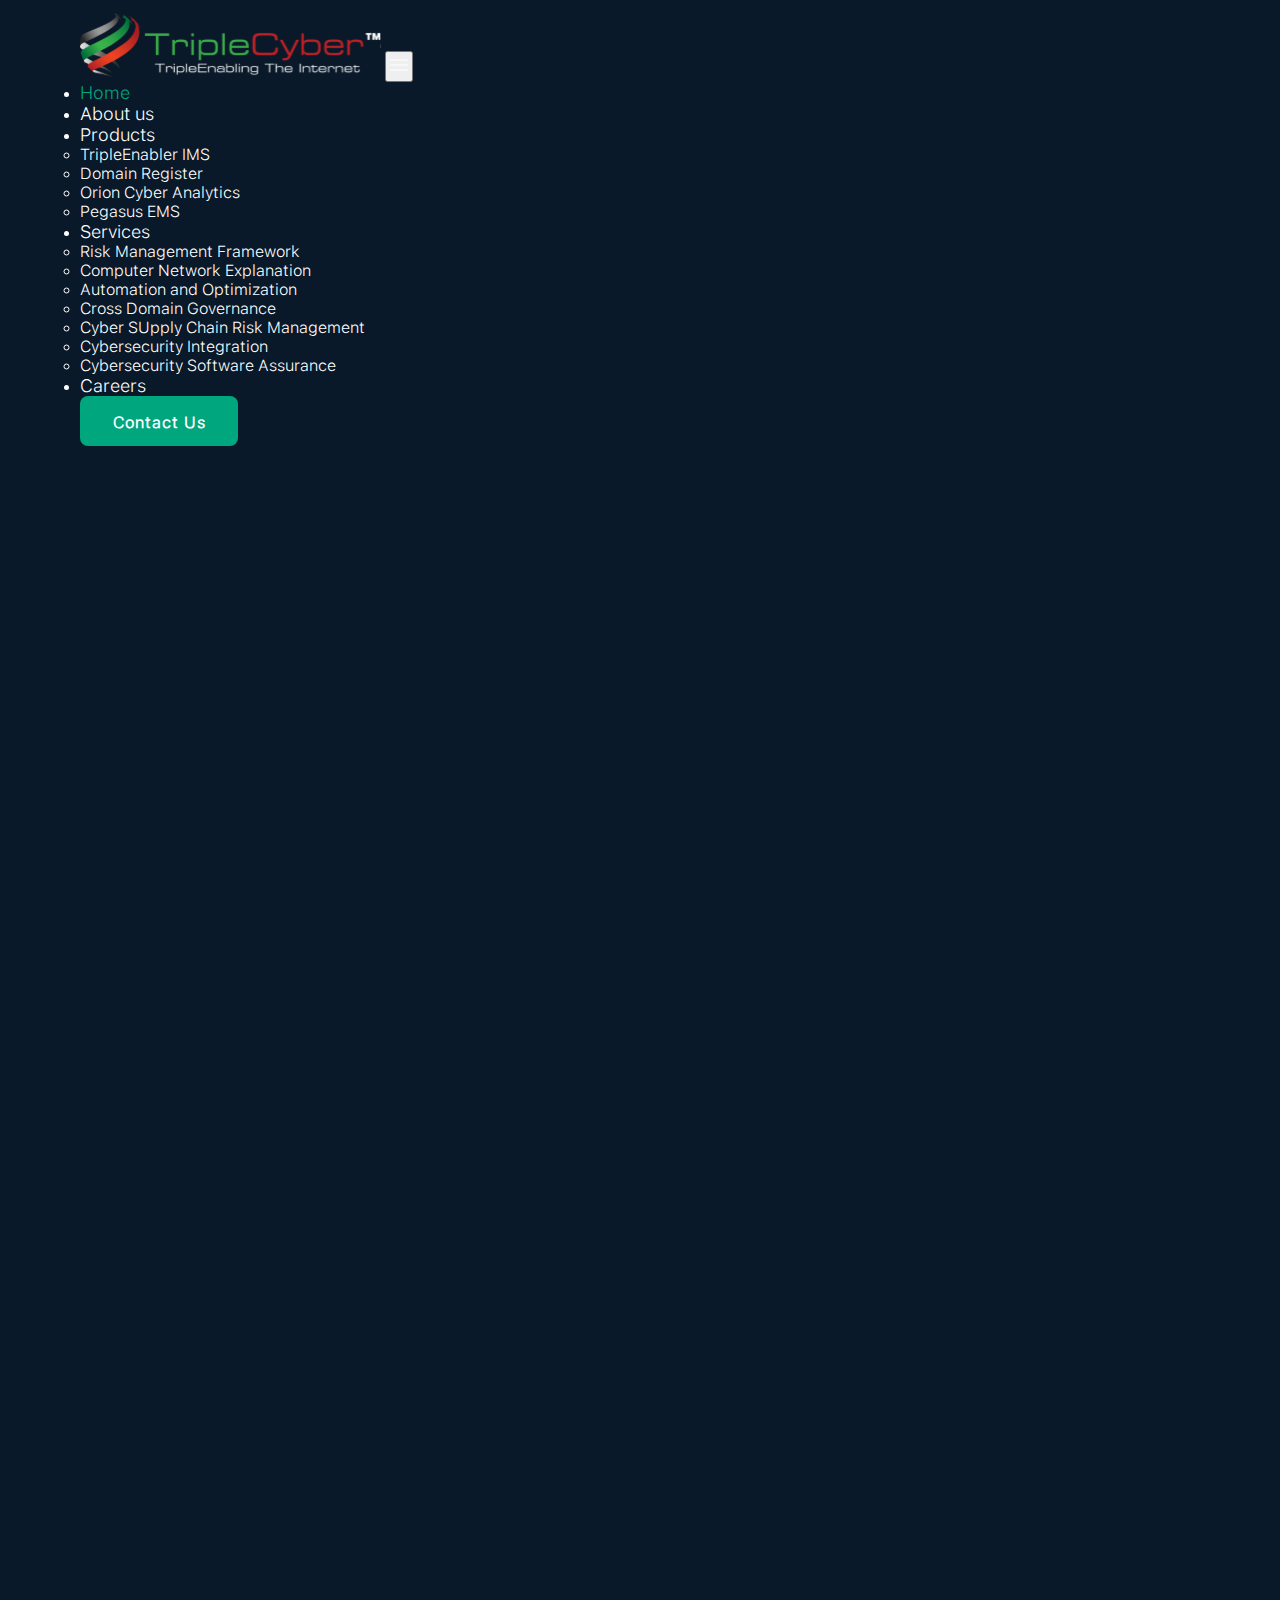
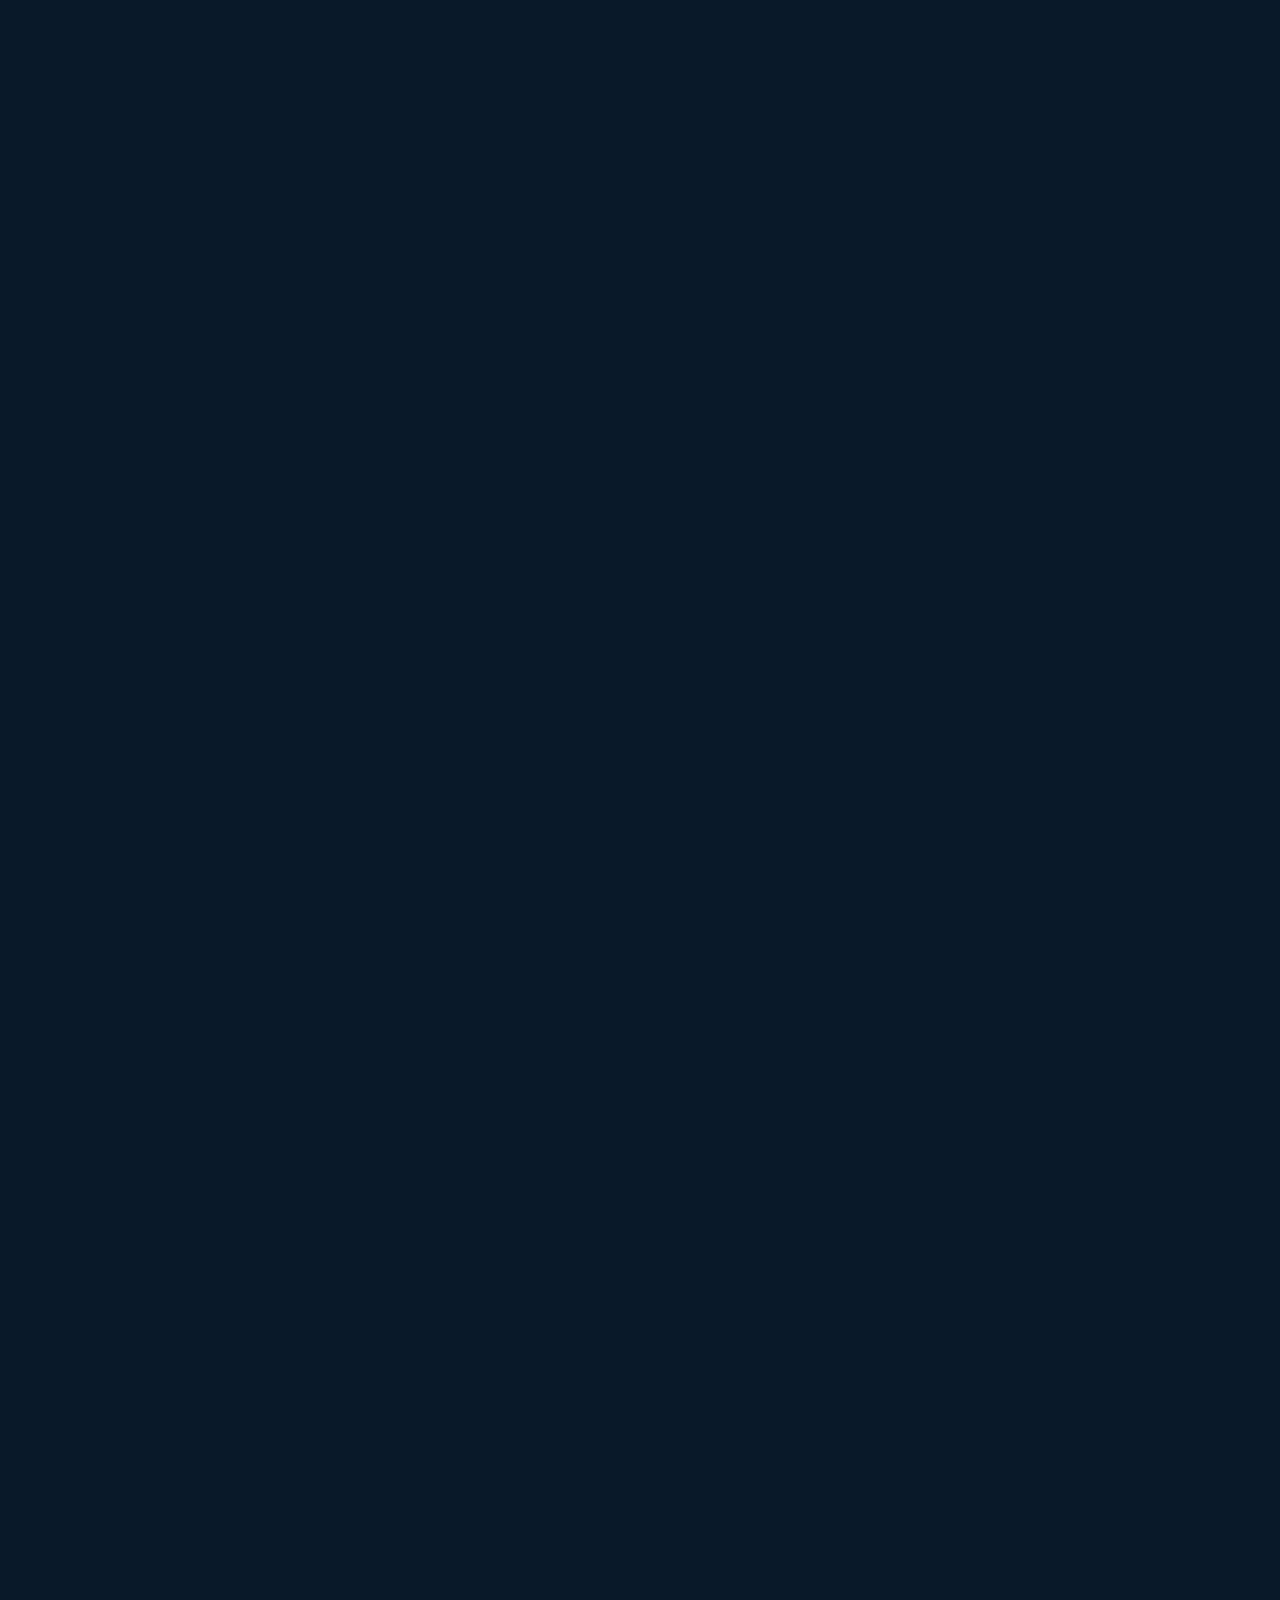
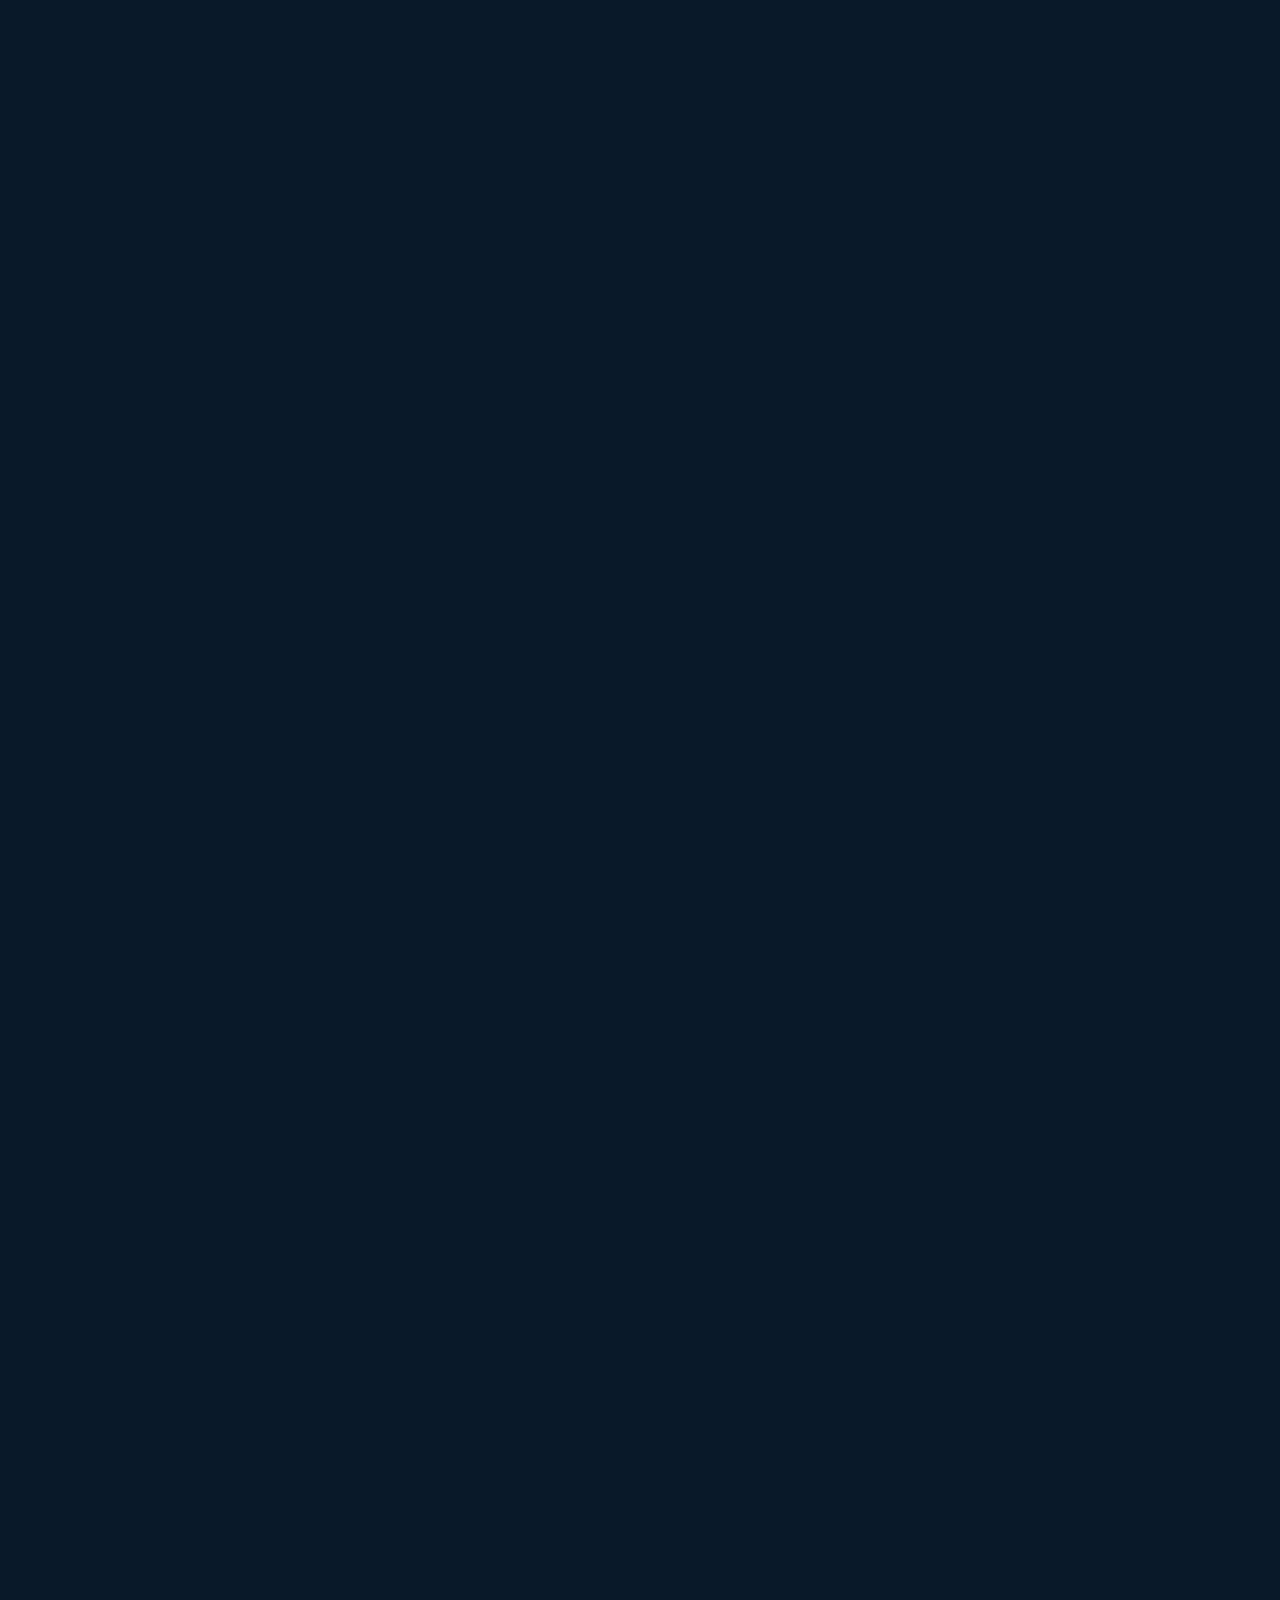
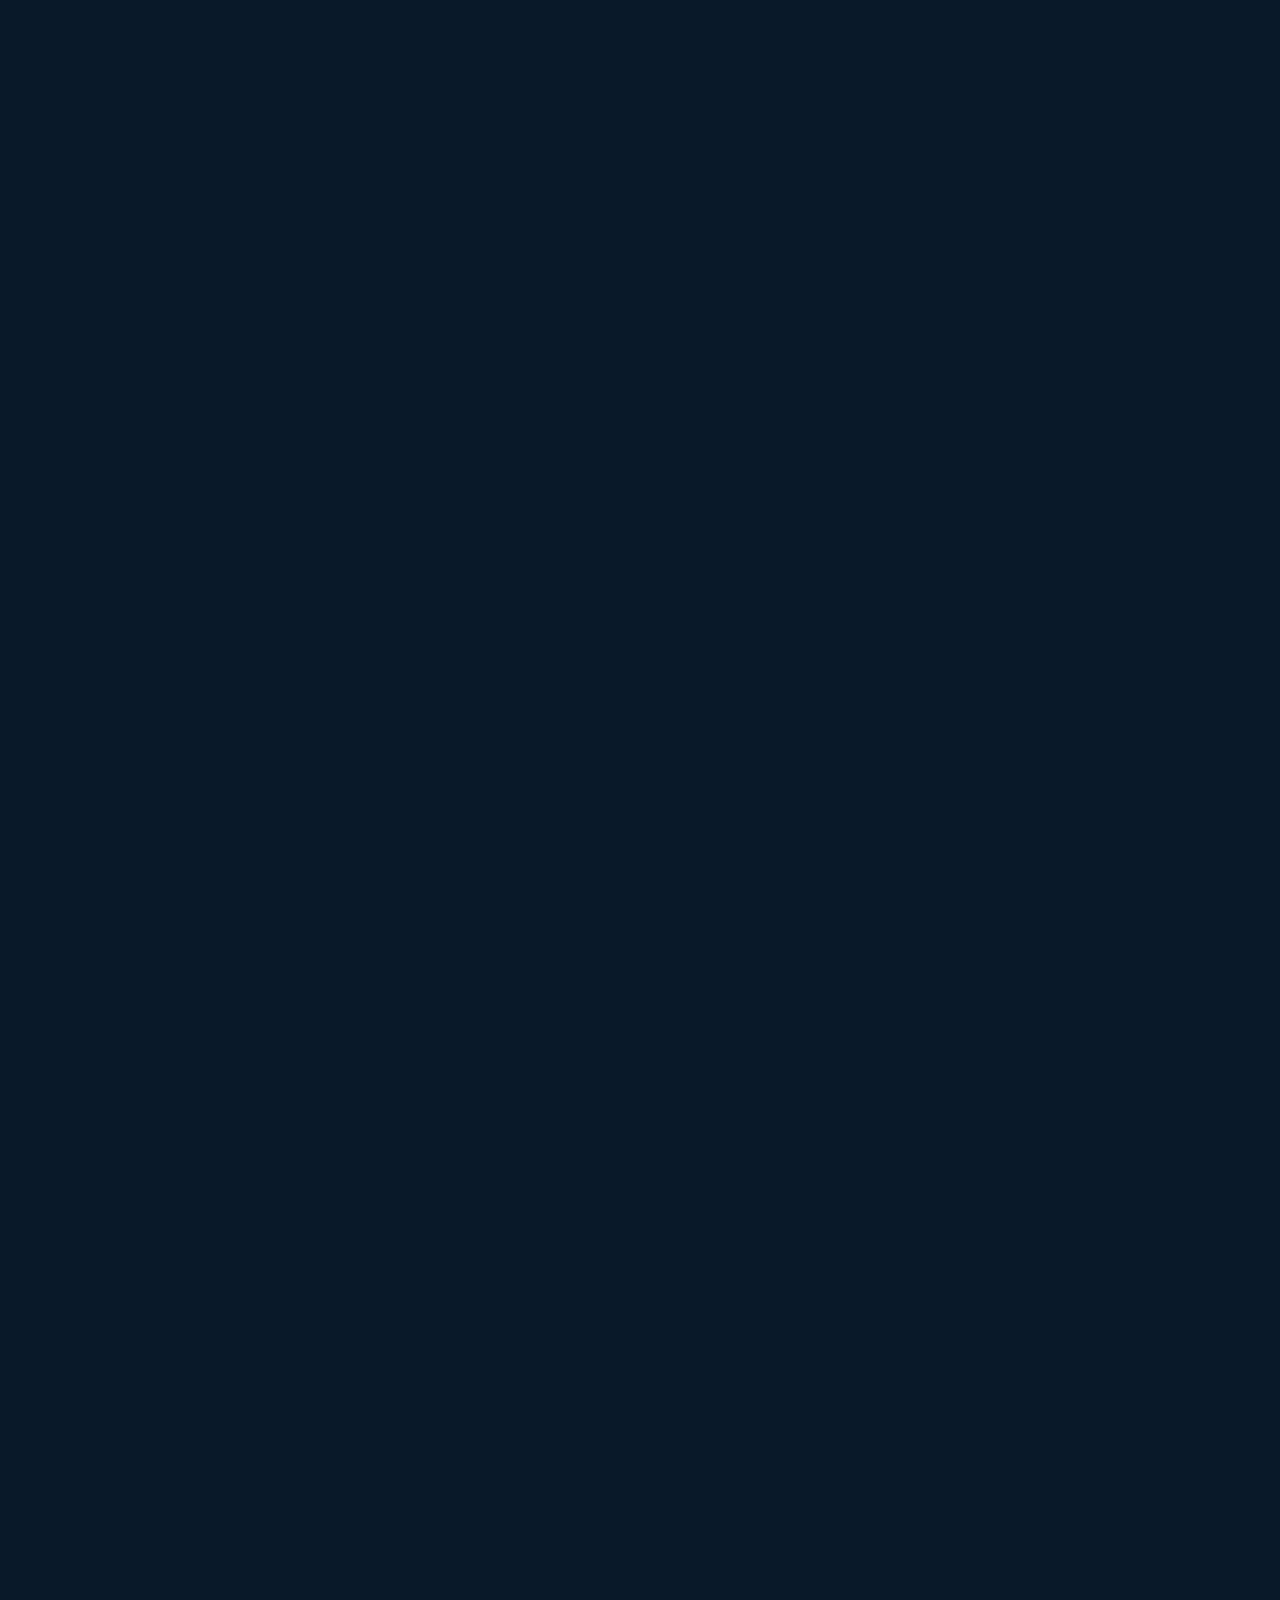
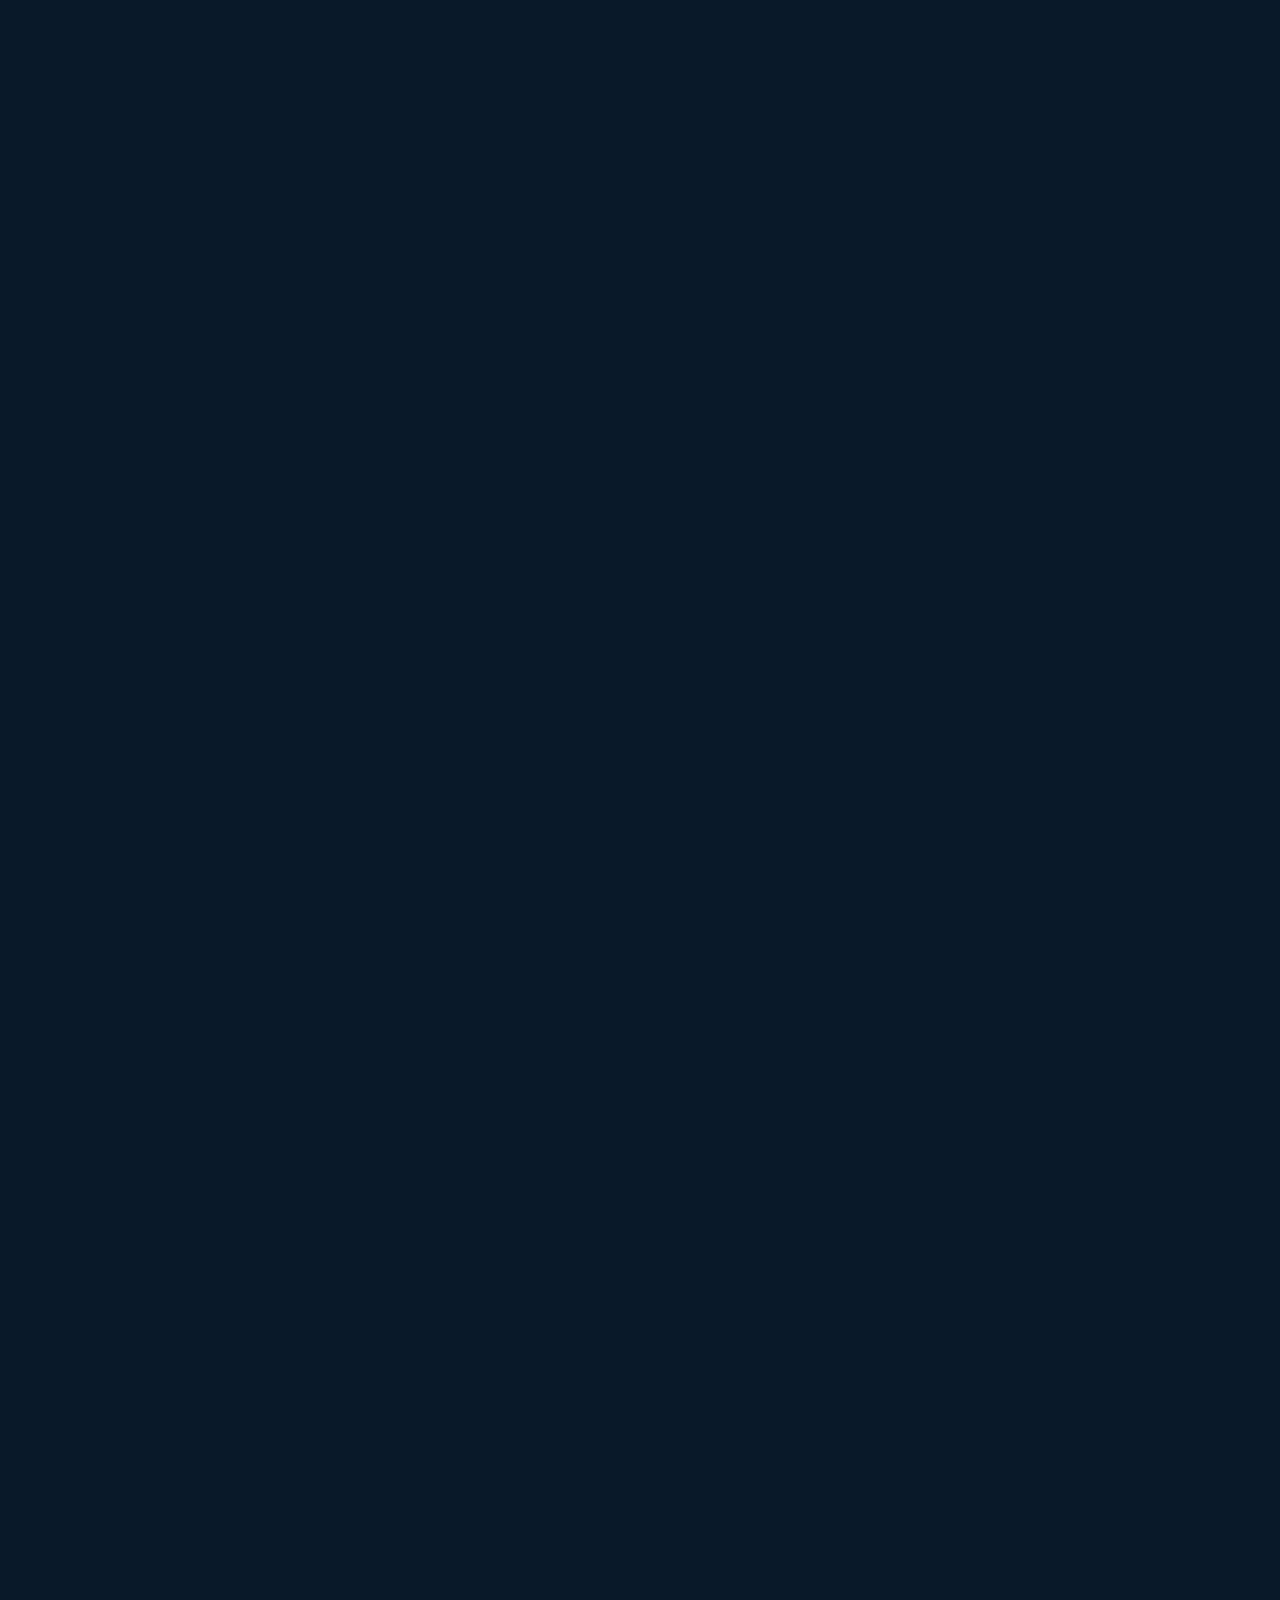
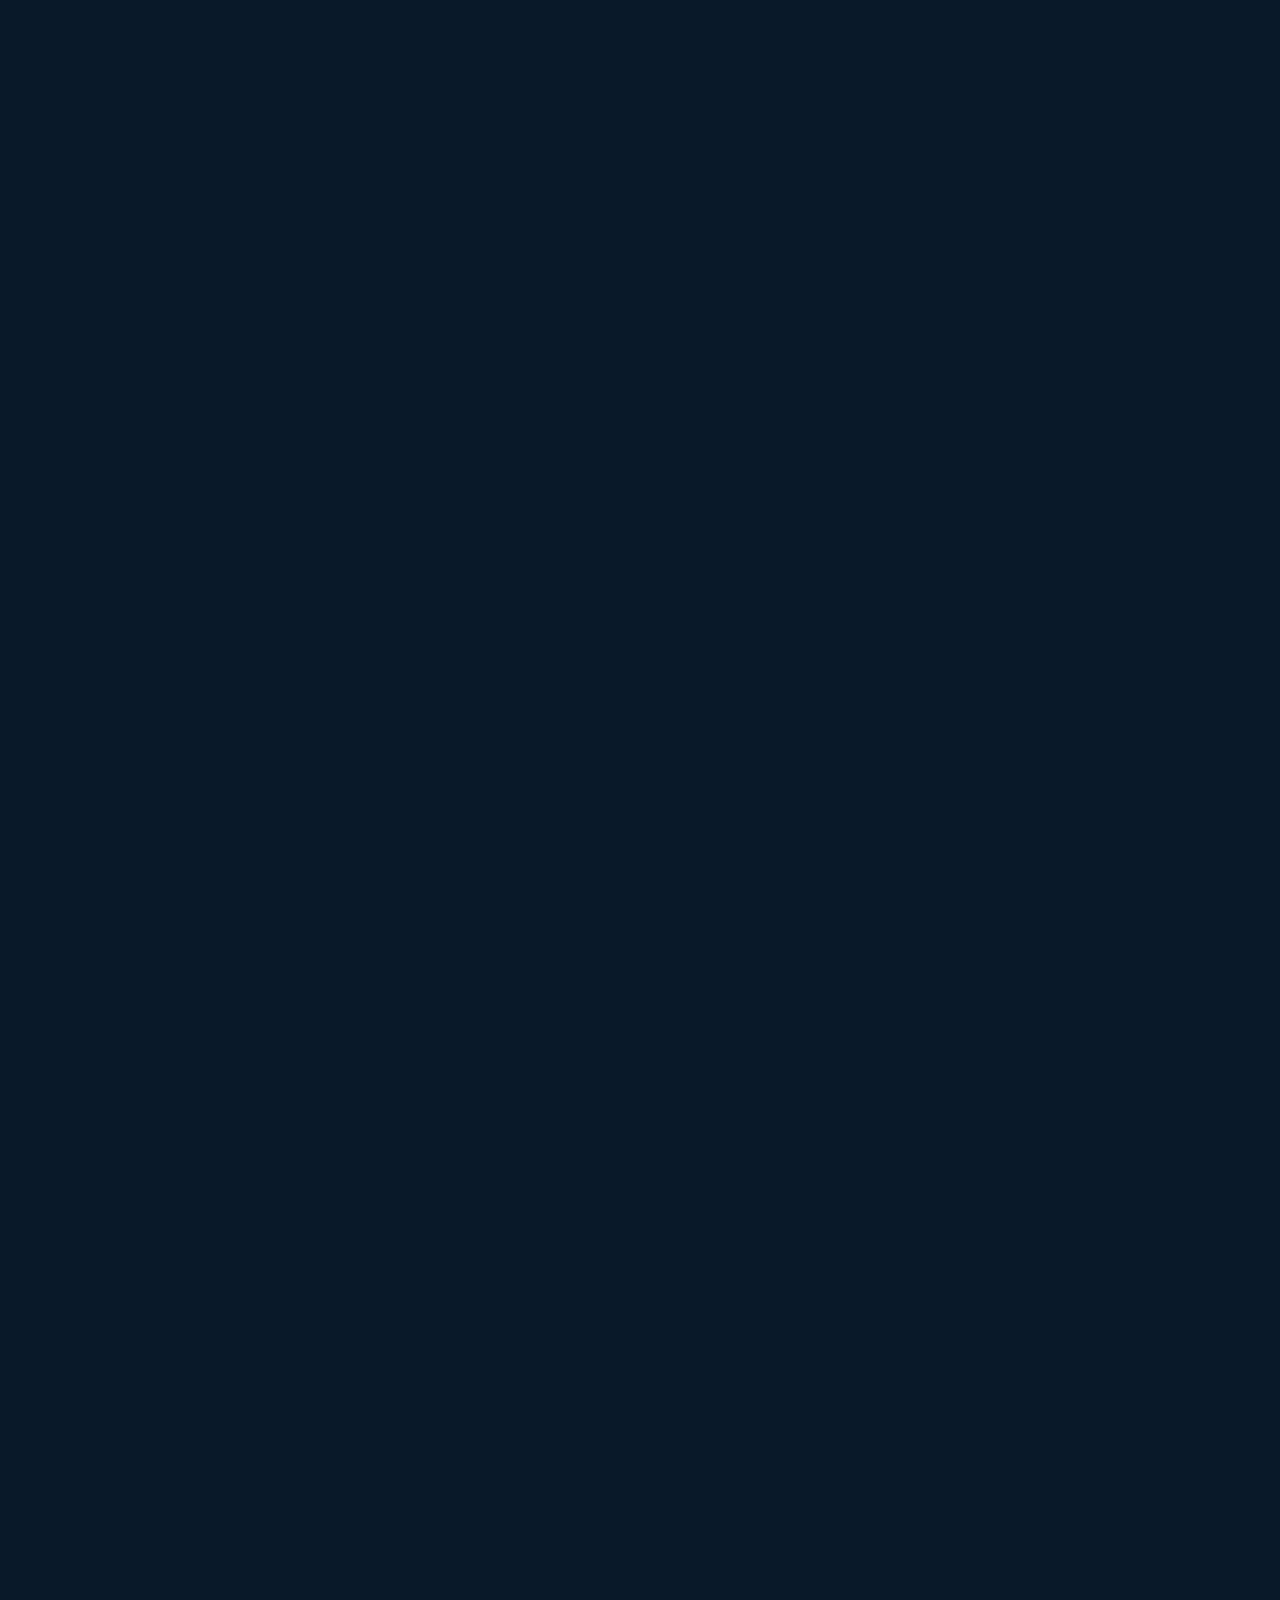
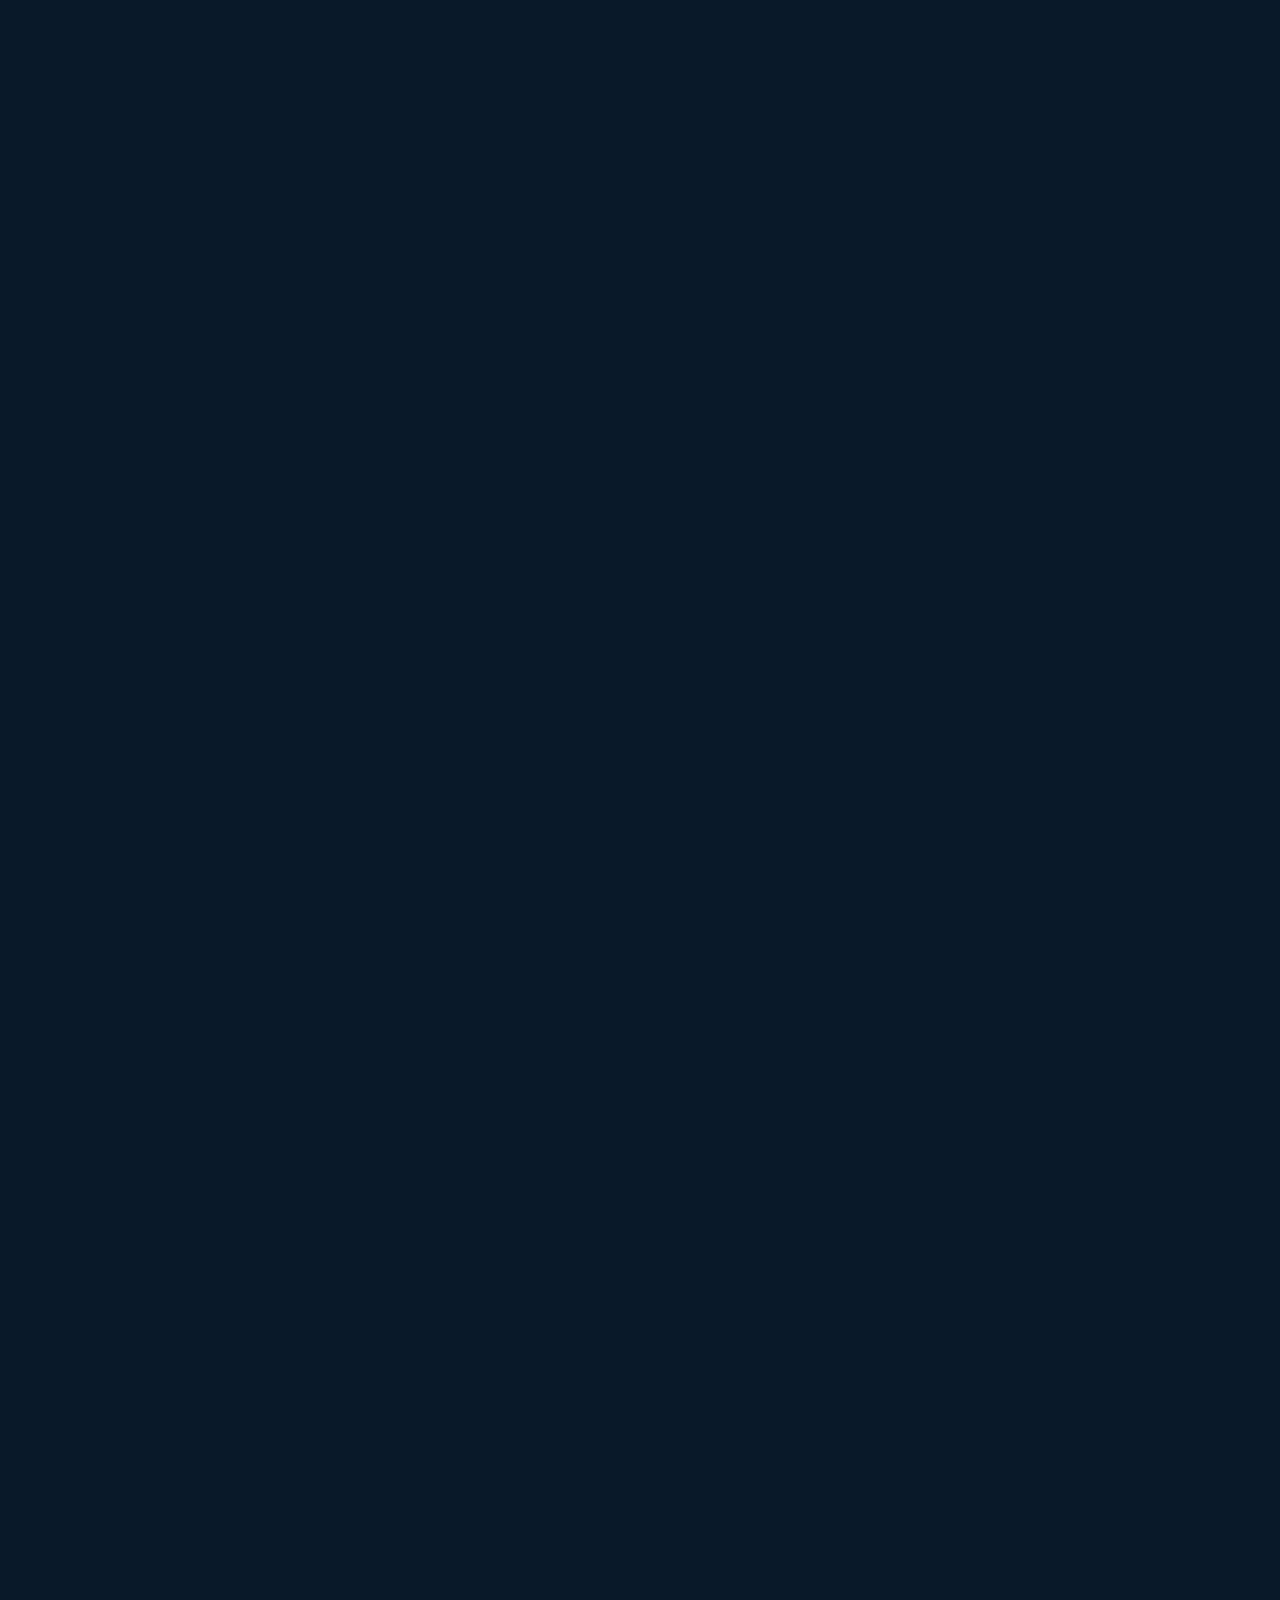
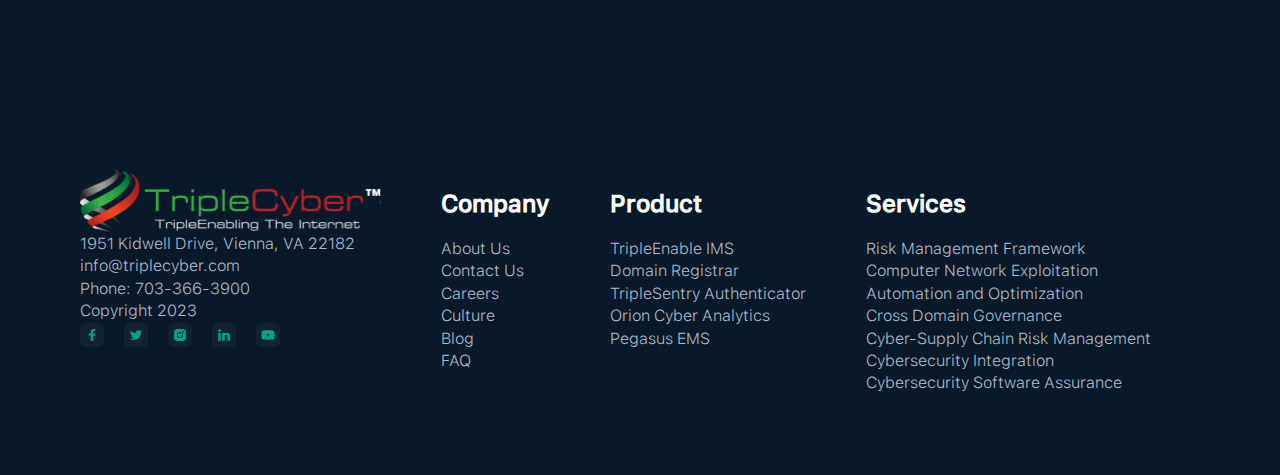
<file: index.html>
<!doctype html>
<html lang="en">

<head>
    <meta charset="utf-8">
    <meta name="viewport" content="width=device-width, initial-scale=1">
    <link href="https://cdn.jsdelivr.net/npm/bootstrap@5.3.1/dist/css/bootstrap.min.css" rel="stylesheet"
        integrity="sha384-4bw+/aepP/YC94hEpVNVgiZdgIC5+VKNBQNGCHeKRQN+PtmoHDEXuppvnDJzQIu9" crossorigin="anonymous">
    <link rel="stylesheet" href="./styles.css">
    <script src="./index.js"></script>
    <title>Triple Cyber - Home</title>
</head>

<body>
    <nav class="navbar navbar-expand-lg">
        <div class="container-fluid">
            <a class="navbar-brand" href="#"><img src="./assets/logo.svg" alt=""></a>
            <button class="navbar-toggler" type="button" data-bs-toggle="collapse"
                data-bs-target="#navbarSupportedContent" aria-controls="navbarSupportedContent" aria-expanded="false"
                aria-label="Toggle navigation">
                <!-- change icon here -->
                <span class="">
                    <img src="./assets/toggle-icon.svg" alt="">
                </span>
            </button>
            <div class="collapse navbar-collapse" id="navbarSupportedContent">
                <ul class="navbar-nav m-auto mb-2 mb-lg-0">
                    <li class="nav-item">
                        <a class="nav-link active" style="color: #00A67E;" aria-current="page" href="/">Home</a>
                    </li>
                    <li class="nav-item">
                        <a class="nav-link" href="./about.html">About us</a>
                    </li>
                    <li class="nav-item dropdown">
                        <a class="nav-link dropdown-toggle" href="#" role="button" data-bs-toggle="dropdown"
                            aria-expanded="false">
                            Products
                        </a>
                        <ul class="dropdown-menu">
                            <li><a class="dropdown-item" href="./product.html">TripleEnabler IMS</a></li>
                            <li><a class="dropdown-item" href="#">Domain Register</a></li>
                            <li><a class="dropdown-item" href="#">Orion Cyber Analytics</a></li>
                            <li><a class="dropdown-item" href="#">Pegasus EMS</a></li>
                        </ul>
                    </li>
                    <li class="nav-item dropdown">
                        <a class="nav-link dropdown-toggle" href="#" role="button" data-bs-toggle="dropdown"
                            aria-expanded="false">
                            Services
                        </a>
                        <ul class="dropdown-menu">
                            <li><a class="dropdown-item" href="./service.html">Risk Management Framework</a></li>
                            <li><a class="dropdown-item" href="#">Computer Network Explanation</a></li>
                            <li><a class="dropdown-item" href="#">Automation and Optimization</a></li>
                            <li><a class="dropdown-item" href="#">Cross Domain Governance</a></li>
                            <li><a class="dropdown-item" href="#">Cyber SUpply Chain Risk Management</a></li>
                            <li><a class="dropdown-item" href="#">Cybersecurity Integration</a></li>
                            <li><a class="dropdown-item" href="#">Cybersecurity Software Assurance</a></li>
                        </ul>
                    </li>
                    <li class="nav-item">
                        <a class="nav-link" href="./careers.html">Careers</a>
                    </li>
                </ul>
                <div>
                    <button class="action-btn">
                        <a href="./contact.html">
                            Contact Us
                        </a>
                    </button>
                </div>
            </div>
        </div>
    </nav>

    <main>
        <!-- landing section -->
        <section class="landing-page flex_row sm_flex_col anim-here">
            <div class="flex_row sm_flex_col main-landing">

                <div class="flex_col basis-half">
                    <h2>
                        <span class="green-text-span">Triple</span>
                        <span class="red-text-span">Enabling</span>
                        <br>
                        the Internet
                    </h2>
                    <p>
                        Let us TripleEnable your identity and protect all your internet assets. Our patented
                        TripleEnablement blockchain technology provides a secure internet experience
                    </p>
                    <div class="btn_group">
                        <button class="action-btn">
                            <a href="/"><img src="./assets/google_play.svg" alt=""></a>
                        </button>
                        <button class="action-btn">
                            <a href="/"><img src="./assets/apple_store.svg" alt=""></a>
                        </button>
                    </div>
                </div>
                <div class="right-side">
                    <img src="./assets/landing-page-mobile.svg" alt="">
                </div>
            </div>
        </section>
        <!-- clients section -->
        <section class="anim-here clients-section flex_col radial-gradient-bg">
            <div class="flex_row clients-logo">
                <h3>Our Customers</h3>
                <div class="images-section flex_row sm_flex_col">
                    <img src="./assets/Environmental Protection Agency.svg" alt="">
                    <img src="./assets/Department of Labor.svg" alt="">
                    <img src="./assets/Department of Defense.svg" alt="">
                    <img src="./assets/WHS.svg" alt="">
                    <img src="./assets/TSA.svg" alt="">
                </div>
            </div>
            <div class="flex_row client-review display-hidden">
                <img src="./assets/Manny_Rivera.svg" alt="">
                <div class="flex_col">
                    <p>I founded TripleCyber with one goal in mind: to fundamentally change the way identities
                        communicate on the internet</p>
                    <p class="green-text-span">Manny Rivera, CEO</p>
                </div>
            </div>
        </section>
        <!-- offering section -->
        <section class="anim-here offerings flex_row sm_flex_col ">
            <div class=" offerings-left basis-half">
                <p class="green-text-span">Our Offerings</p>
                <h2 class="header">Products we provide to our customers</h2>
                <p>
                    Our security products change the way people, machines, networks, and anything connected to the
                    internet communicate. We provide the tools for our customers and business partners to be 100%
                    certain of who they are communicating with on the internet.
                </p>
                <div class="control-group display-hidden">
                    <label class="control control-checkbox">
                        TripleEnable IMS
                        <input type="checkbox" checked="checked" />
                        <div class="control_indicator"></div>
                    </label>
                    <label class="control control-checkbox">
                        Domain Registrar
                        <input type="checkbox" />
                        <div class="control_indicator"></div>
                    </label>
                    <label class="control control-checkbox">
                        TripleSentry Authenticator
                        <input type="checkbox" />
                        <div class="control_indicator"></div>
                    </label>
                    <label class="control control-checkbox">
                        Orion Cyber Analytics
                        <input type="checkbox" />
                        <div class="control_indicator"></div>
                    </label>
                    <label class="control control-checkbox">
                        Pegasus EMS
                        <input type="checkbox" />
                        <div class="control_indicator"></div>
                    </label>
                </div>
            </div>
            <div class="offerings-right basis-half flex_col">
                <div class="flex_col offer">
                    <img src="./assets/offerings/img1.svg" alt="">
                    <p class="text-justify">You can use our patented technology to validate and verify digital entities,
                        ensuring the entity you are communicating with is who they are. Our TripleEnabler is the pathway
                        to a more safe and secure digital experience and business relationships.</p>
                    <a href="" class="green-text-span item-link flex_row">Learn More <img
                            src="./assets/arrow-forward.svg" alt="" height="24px" width="24px"></a>
                </div>
                <div class="flex_col offer">
                    <img src="./assets/offerings/img2.svg" alt="">
                    <p class="text-justify">Our end-to-end encryption ensures that the privacy of your domain and email
                        services will never be compromised by an attacker, allowing for more secure and protected
                        internet communication. This ensures the stability of all your web transactions between you and
                        your clients.</p>
                    <a href="" class="green-text-span item-link flex_row">Learn More <img
                            src="./assets/arrow-forward.svg" alt="" height="24px" width="24px"></a>
                </div>
                <div class="flex_col offer">
                    <img src="./assets/offerings/img3.svg" alt="">
                    <p class="text-justify">Enjoy a reliable, fast and simple authentication through our secure and
                        reliable TripleSentry application.</p>
                    <a href="" class="green-text-span item-link flex_row">Learn More <img
                            src="./assets/arrow-forward.svg" alt="" height="24px" width="24px"></a>
                </div>
                <div class="flex_col offer">
                    <img src="./assets/offerings/img4.svg" alt="">
                    <p class="text-justify">The All-in-One solution that revolutionizes how enterprises and government
                        institutions manage their Risk Management Framework data and documents.</p>
                    <a href="" class="green-text-span item-link flex_row">Learn More <img
                            src="./assets/arrow-forward.svg" alt="" height="24px" width="24px"></a>
                </div>
                <div class="flex_col offer">
                    <img src="./assets/offerings/img5.svg" alt="">
                    <p class="text-justify">Our Innovative Entry Management System (EMS) to manage and control access at
                        scale. Integrated with our patented TripleEnabler software that runs on our TripleCyber
                        blockchain.</p>
                    <a href="" class="green-text-span item-link flex_row">Learn More <img
                            src="./assets/arrow-forward.svg" alt="" height="24px" width="24px"></a>
                </div>
            </div>
        </section>
        <!-- get tripple cyber section -->
        <section class="anim-here flex_col get-tripple-cyber">
            <p>Don't just Get a Domain</p>
            <h2>Get
                <span class="green-text-span">Triple</span>
                <span class="red-text-span">Enable</span>
            </h2>
            <button class="action-btn">GET DOMAIN</button>
        </section>
        <!-- services section -->
        <section class="anim-here offerings flex_row sm_flex_col">
            <div class="offerings-left basis-half">
                <p class="green-text-span">Our Services</p>
                <h2 class="header">Services we provide to our customers</h2>
                <p>
                    TripleCyber defends and secures cyberspace by improving the confidentiality, integrity and
                    availability of information systems, identities, and data assets through our products and services.
                    Some of the services we offer
                <div class="control-group display-hidden">
                    <label class="control control-checkbox">
                        Risk Management Framework
                        <input type="checkbox" checked="checked" />
                        <div class="control_indicator"></div>
                    </label>
                    <label class="control control-checkbox">
                        Computer Network Exploitation
                        <input type="checkbox" />
                        <div class="control_indicator"></div>
                    </label>
                    <label class="control control-checkbox">
                        Automation and Optimization
                        <input type="checkbox" />
                        <div class="control_indicator"></div>
                    </label>
                    <label class="control control-checkbox">
                        Cross Domain Governance
                        <input type="checkbox" />
                        <div class="control_indicator"></div>
                    </label>
                    <label class="control control-checkbox">
                        Cyber-Supply Chaon Risk Mangement
                        <input type="checkbox" />
                        <div class="control_indicator"></div>
                    </label>
                    <label class="control control-checkbox">
                        CyberCybersecurity Integration
                        <input type="checkbox" />
                        <div class="control_indicator"></div>
                    </label>
                    <label class="control control-checkbox">
                        Cybersecurity Software Assurance
                        <input type="checkbox" />
                        <div class="control_indicator"></div>
                    </label>
                </div>
            </div>
            <div class="offerings-right basis-half flex_col">
                <div class="flex_col offer">
                    <img src="./assets/services/img1.svg" alt="">
                    <p class="text-justify">The RMF integrates security and risk management activities into the system
                        development life cycle, promoting a proactive and continuous approach to managing security and
                        privacy risks. <br>
                        Increase efficiency, shorten schedules, and reduce risk; provide structure and the flexibility
                        to manage system risk; maintain a customer-facing capability that provides visibility to all
                        stakeholders.</p>
                    <a href="" class="green-text-span item-link flex_row">Learn More <img
                            src="./assets/arrow-forward.svg" alt="" height="24px" width="24px"></a>
                </div>
                <div class="flex_col offer">
                    <img src="./assets/services/img2.svg" alt="">
                    <p class="text-justify">We deploy adversary Tactics, Techniques, and Procedures (TTPs) to provide a
                        real-world assessment of your system's true risk. We offer some of the best Penetration Testing
                        and Incident Response services.</p>
                    <a href="" class="green-text-span item-link flex_row">Learn More <img
                            src="./assets/arrow-forward.svg" alt="" height="24px" width="24px"></a>
                </div>
                <div class="flex_col offer">
                    <img src="./assets/services/img3.svg" alt="">
                    <p class="text-justify">Our processes of using technology and streamlined workflows to reduce manual
                        efforts, improve efficiency, and enhance the performance of various tasks, systems, or processes
                        within an organization or context. This approach involves leveraging tools, software,
                        algorithms, and data-driven insights to achieve better results with minimal human intervention.
                    </p>
                    <a href="" class="green-text-span item-link flex_row">Learn More <img
                            src="./assets/arrow-forward.svg" alt="" height="24px" width="24px"></a>
                </div>
                <div class="flex_col offer">
                    <img src="./assets/services/img4.svg" alt="">
                    <p class="text-justify">In TripleCyber we understand how to build a set of practices, policies, and
                        frameworks implemented within an organization to ensure consistent and effective management of
                        processes, data, resources, and compliance across different departments, business units, or
                        functional areas. The goal is to maintain cohesion and alignment while managing diverse areas of
                        operation with complete technical support and governance excellence.</p>
                    <a href="" class="green-text-span item-link flex_row">Learn More <img
                            src="./assets/arrow-forward.svg" alt="" height="24px" width="24px"></a>
                </div>
                <div class="flex_col offer">
                    <img src="./assets/services/img5.svg" alt="">
                    <p class="text-justify">Modern supply chains often involve complex networks of suppliers,
                        manufacturers, distributors, and service providers. Each entity in the supply chain can
                        introduce potential cyber risks, such as malicious software, hardware vulnerabilities, data
                        breaches, and more. Cyber-supply chain risk management aims to ensure that the products and
                        services an organization relies on are secure, trustworthy, and do not pose undue cybersecurity
                        threats.</p>
                    <a href="" class="green-text-span item-link flex_row">Learn More <img
                            src="./assets/arrow-forward.svg" alt="" height="24px" width="24px"></a>
                </div>
                <div class="flex_col offer">
                    <img src="./assets/services/img6.svg" alt="">
                    <p class="text-justify">In a world where cyber threats are constantly evolving and becoming more
                        sophisticated, cybersecurity integration is crucial to protect an organization's sensitive data,
                        systems, and assets. Instead of implementing security measures as an afterthought, cybersecurity
                        integration ensures that security is woven into every layer of an organization's activities.</p>
                    <a href="" class="green-text-span item-link flex_row">Learn More <img
                            src="./assets/arrow-forward.svg" alt="" height="24px" width="24px"></a>
                </div>
                <div class="flex_col offer">
                    <img src="./assets/services/img7.svg" alt="">
                    <p class="text-justify">We understand the systematic and comprehensive approach of ensuring the
                        security, reliability, and integrity of software applications and systems throughout their
                        entire lifecycle. It involves adopting practices, processes, and methodologies to identify,
                        mitigate, and manage vulnerabilities and weaknesses in software, thereby minimizing the risk of
                        security breaches and ensuring that software functions as intended.</p>
                    <a href="" class="green-text-span item-link flex_row">Learn More <img
                            src="./assets/arrow-forward.svg" alt="" height="24px" width="24px"></a>
                </div>
            </div>
        </section>
        <!-- GSA HACS Contract -->
        <section class="anim-here flex_row p-5 sm_flex_col contract">
            <div class="display-hidden">
                <img src="./assets/GSA.svg" alt="">
            </div>
            <div class="flex_col">
                <h3 class="green-text-span">GSA HACS Contract</h3>
                <h2 class="header">GS-02F-183AA</h2>
                <div class="flex_col with-checkmark">
                    <div class="flex_row gap-3 ">
                        <img src="./assets/tick.svg" alt="">
                        <p>RVA & HVA Assessments</p>
                    </div>
                    <ul>
                        <li>Mapping</li>
                        <li>Scanning</li>
                        <li>OSSA</li>
                    </ul>
                </div>
                <div class="flex_col with-checkmark">
                    <div class="flex_row gap-3">
                        <img src="./assets/tick.svg" alt="">
                        <p>Cyber Hunt</p>
                    </div>
                    <ul>
                        <li>Triage</li>
                        <li>Mitigate</li>
                        <li>Identity</li>
                    </ul>
                </div>
                <div class="flex_col with-checkmark">
                    <div class="flex_row gap-3">
                        <img src="./assets/tick.svg" alt="">
                        <p>Penetration Testing % Incident Response</p>
                    </div>
                    <ul>
                        <li>Application</li>
                        <li>Systems</li>
                        <li>Networks</li>
                    </ul>
                </div>
            </div>
        </section>
        <!-- join us section -->
        <section class="anim-here careers-section radial-gradient-bg">
            <div class="flex_col careers">
                <h2 class="header">Why work at TripleCyber</h2>
                <div class="flex_row sm_flex_col flex-wrap statistics">
                    <div class="flex_col statistics-explanation">
                        <img src="./assets/user-icon.svg" alt="">
                        <h3>30+</h3>
                        <p>Years of Experience</p>
                        <div class="vertical-line display-hidden"></div>
                    </div>
                    <div class="flex_col statistics-explanation">
                        <img src="./assets/user-icon.svg" alt="">
                        <h3>2800</h3>
                        <p>IT Problems Solved</p>
                        <div class="display-hidden vertical-line"></div>
                    </div>
                    <div class="flex_col statistics-explanation">
                        <img src="./assets/user-icon.svg" alt="">
                        <h3>6980</h3>
                        <p>Satisfied Clients</p>
                        <div class="display-hidden vertical-line"></div>
                    </div>
                    <div class="flex_col statistics-explanation">
                        <img src="./assets/user-icon.svg" alt="">
                        <h3>500</h3>
                        <p>Pro Team Members</p>
                    </div>
                </div>
            </div>
        </section>
        <section class="anim-here join-us display-hidden">
            <div class="bottom-box flex_row">
                <div class="flex_col gap-5">
                    <h3>Are you ready to become TripleEnable?</h3>
                    <button class="action-btn">LEARN MORE</button>
                </div>
                <div>
                    <img src="./assets/logo.svg" alt="">
                </div>
            </div>
        </section>
        <!-- footer -->
        <footer class="flex_row footer-content display-hidden">
            <div class="footer-link-headers flex_col">
                <img src="./assets/logo.svg" alt="">
                <p>1951 Kidwell Drive, Vienna, VA 22182</p>
                <p><a href="/">info@triplecyber.com</a></p>
                <p>Phone: 703-366-3900</p>
                <p>Copyright 2023</p>
                <div class="flex_row social-icons">
                    <img src="./assets/Facebook.svg" alt="">
                    <img src="./assets/Twitter.svg" alt="">
                    <img src="./assets/Instagram.svg" alt="">
                    <img src="./assets/LinkedIn.svg" alt="">
                    <img src="./assets/YouTube.svg" alt="">
                </div>
            </div>
            <div class="footer-link-headers flex_col">
                <h3>Company</h3>
                <p><a href="">About Us</a></p>
                <p><a href="">Contact Us</a></p>
                <p><a href="">Careers</a></p>
                <p><a href="">Culture</a></p>
                <p><a href="">Blog</a></p>
                <p><a href="">FAQ</a></p>
            </div>
            <div class="footer-link-headers flex_col">
                <h3>Product</h3>
                <p><a href="">TripleEnable IMS</a></p>
                <p><a href="">Domain Registrar</a></p>
                <p><a href="">TripleSentry Authenticator</a></p>
                <p><a href="">Orion Cyber Analytics</a></p>
                <p><a href="">Pegasus EMS</a></p>
            </div>
            <div class="footer-link-headers flex_col">
                <h3>Services</h3>
                <p><a href="">Risk Management Framework</a></p>
                <p><a href="">Computer Network Exploitation</a></p>
                <p><a href="">Automation and Optimization</a></p>
                <p><a href="">Cross Domain Governance</a></p>
                <p><a href="">Cyber-Supply Chain Risk Management</a></p>
                <p><a href="">Cybersecurity Integration</a></p>
                <p><a href="">Cybersecurity Software Assurance</a></p>
            </div>
        </footer>
    </main>




    <script src="https://cdn.jsdelivr.net/npm/bootstrap@5.3.1/dist/js/bootstrap.bundle.min.js"
        integrity="sha384-HwwvtgBNo3bZJJLYd8oVXjrBZt8cqVSpeBNS5n7C8IVInixGAoxmnlMuBnhbgrkm"
        crossorigin="anonymous"></script>
</body>

</html>
</file>
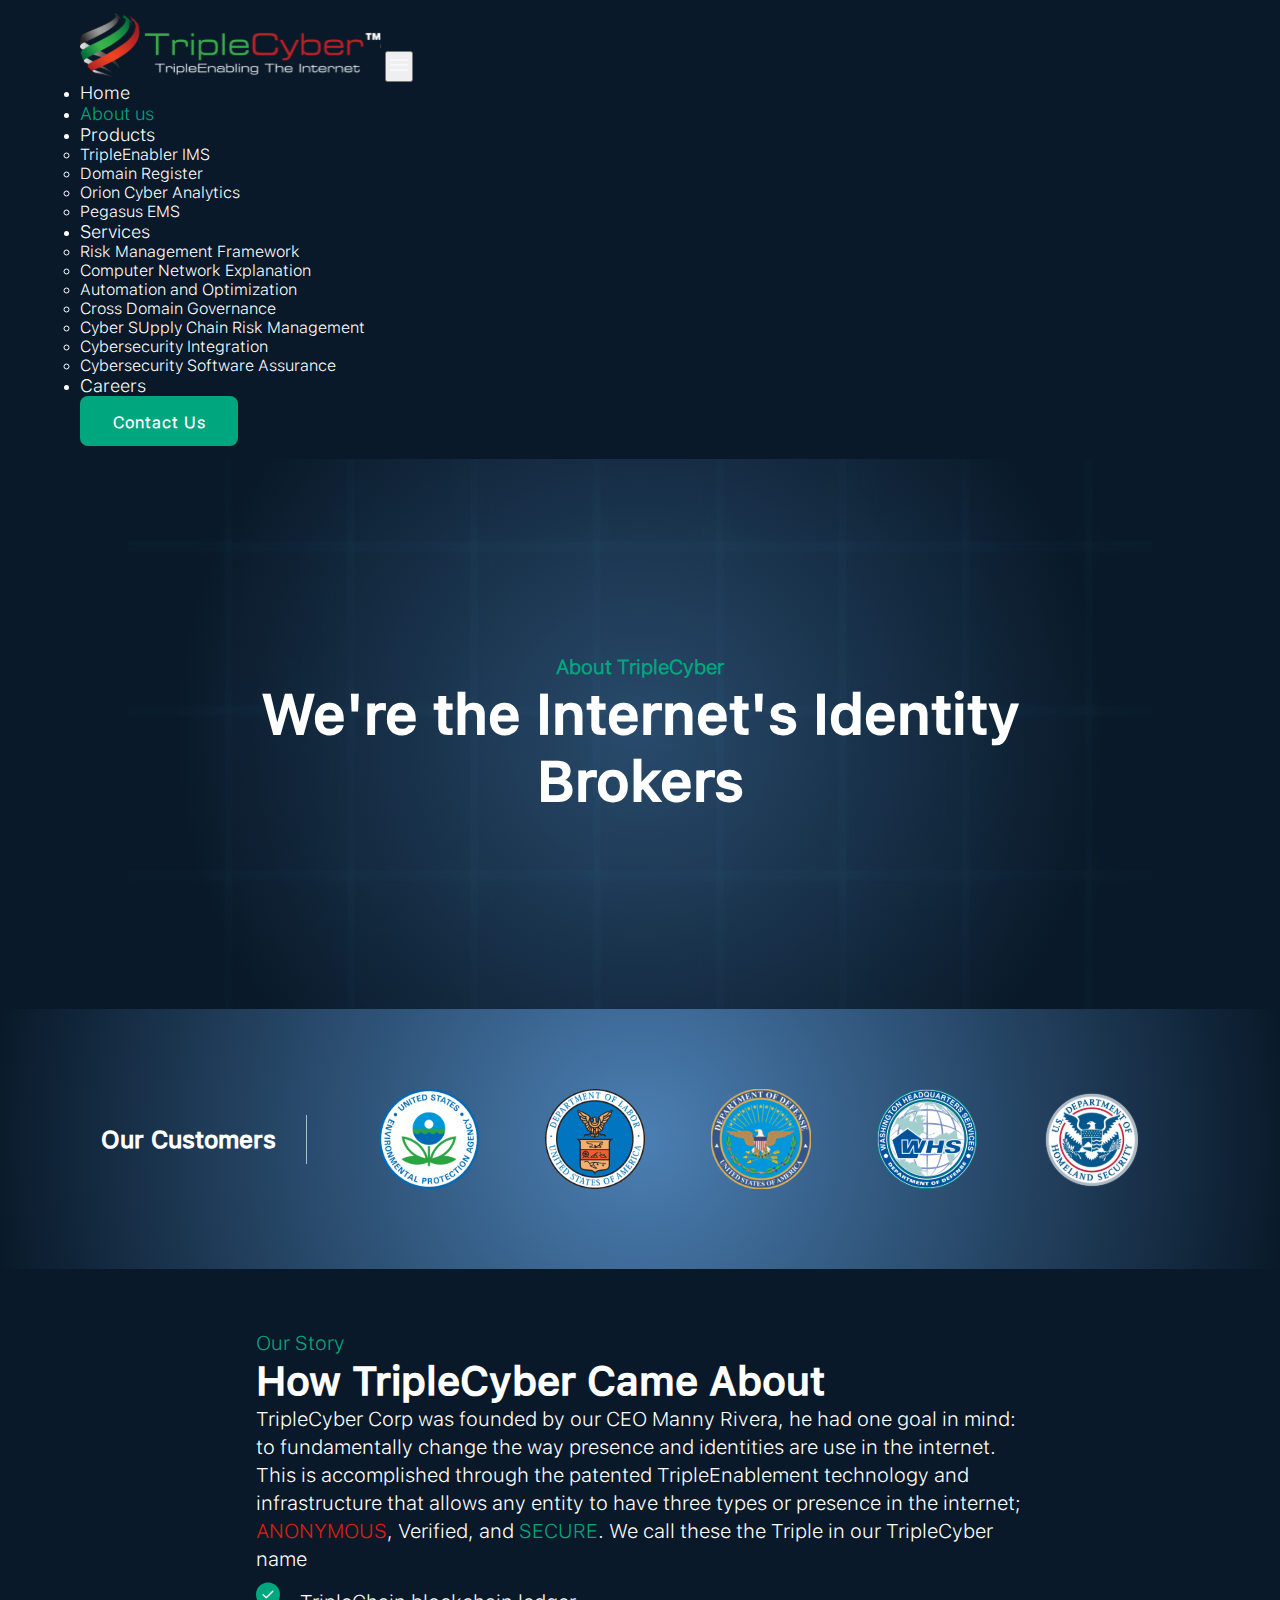
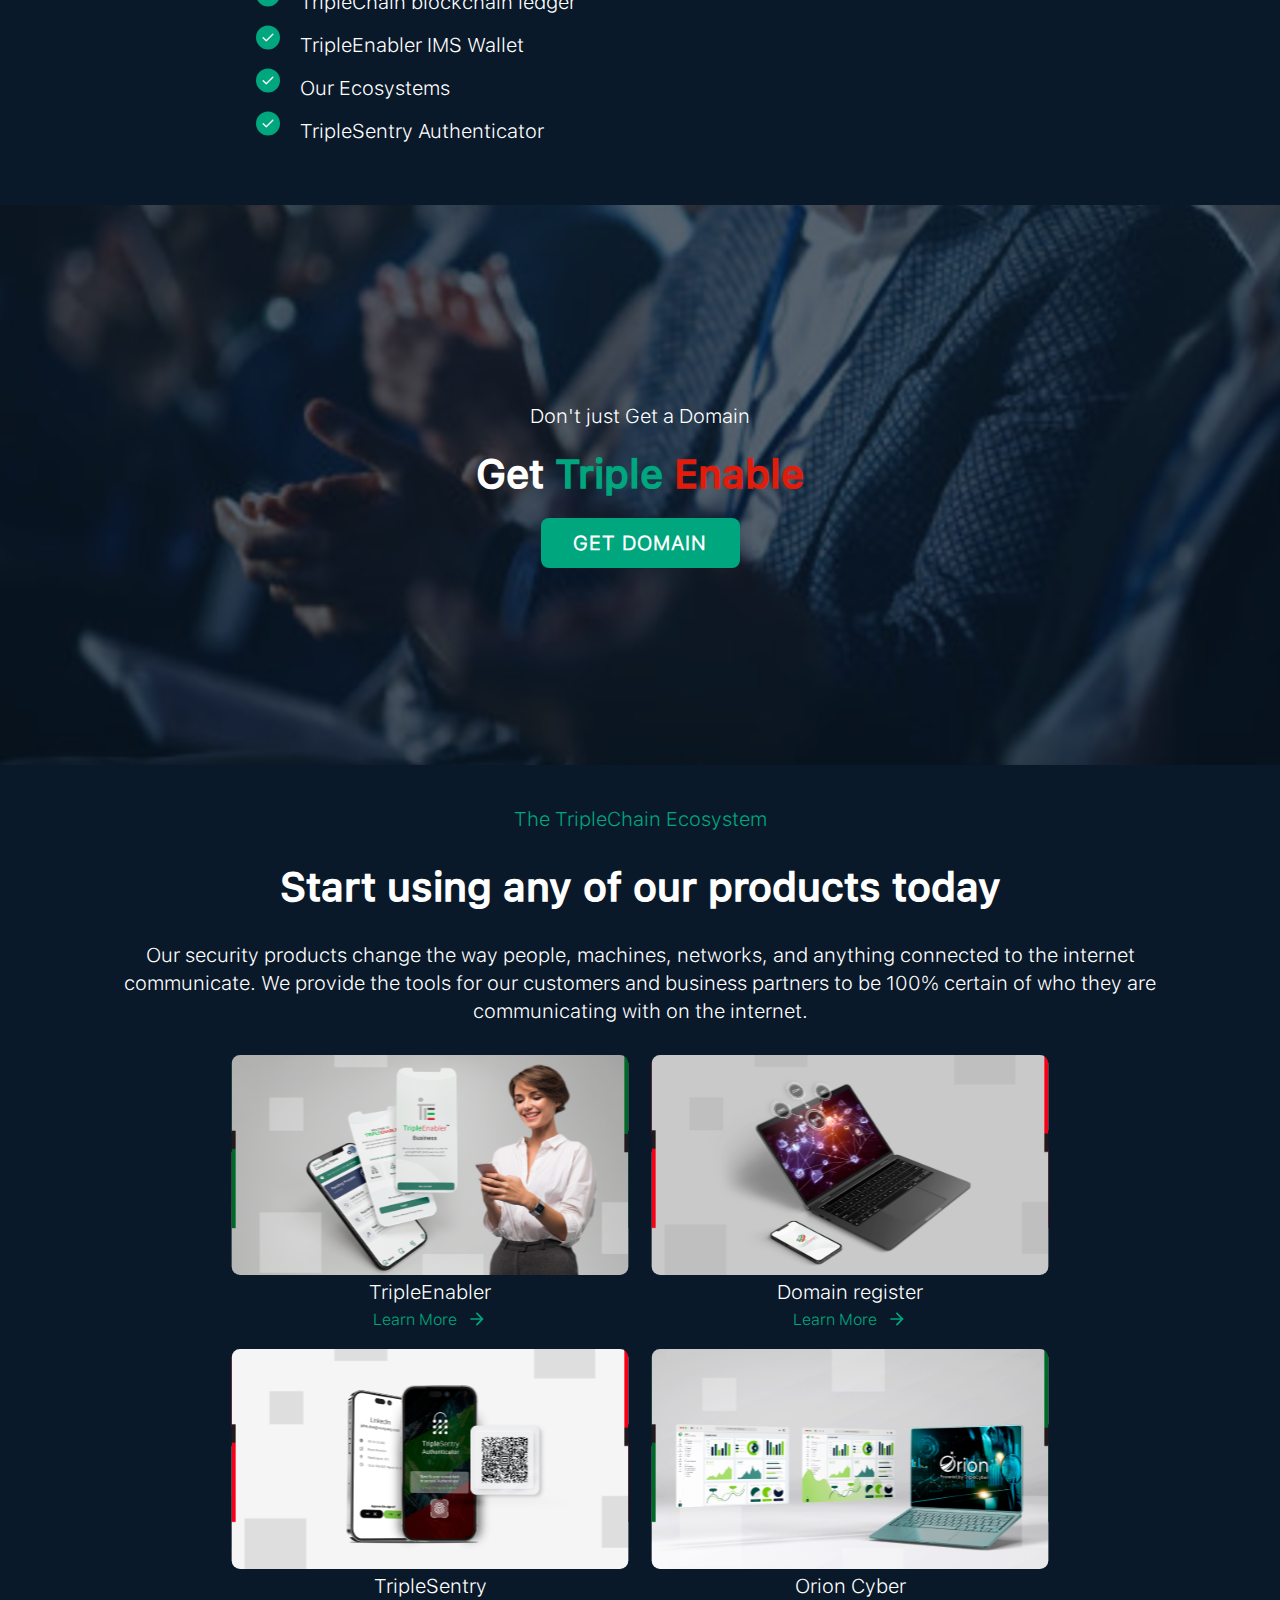
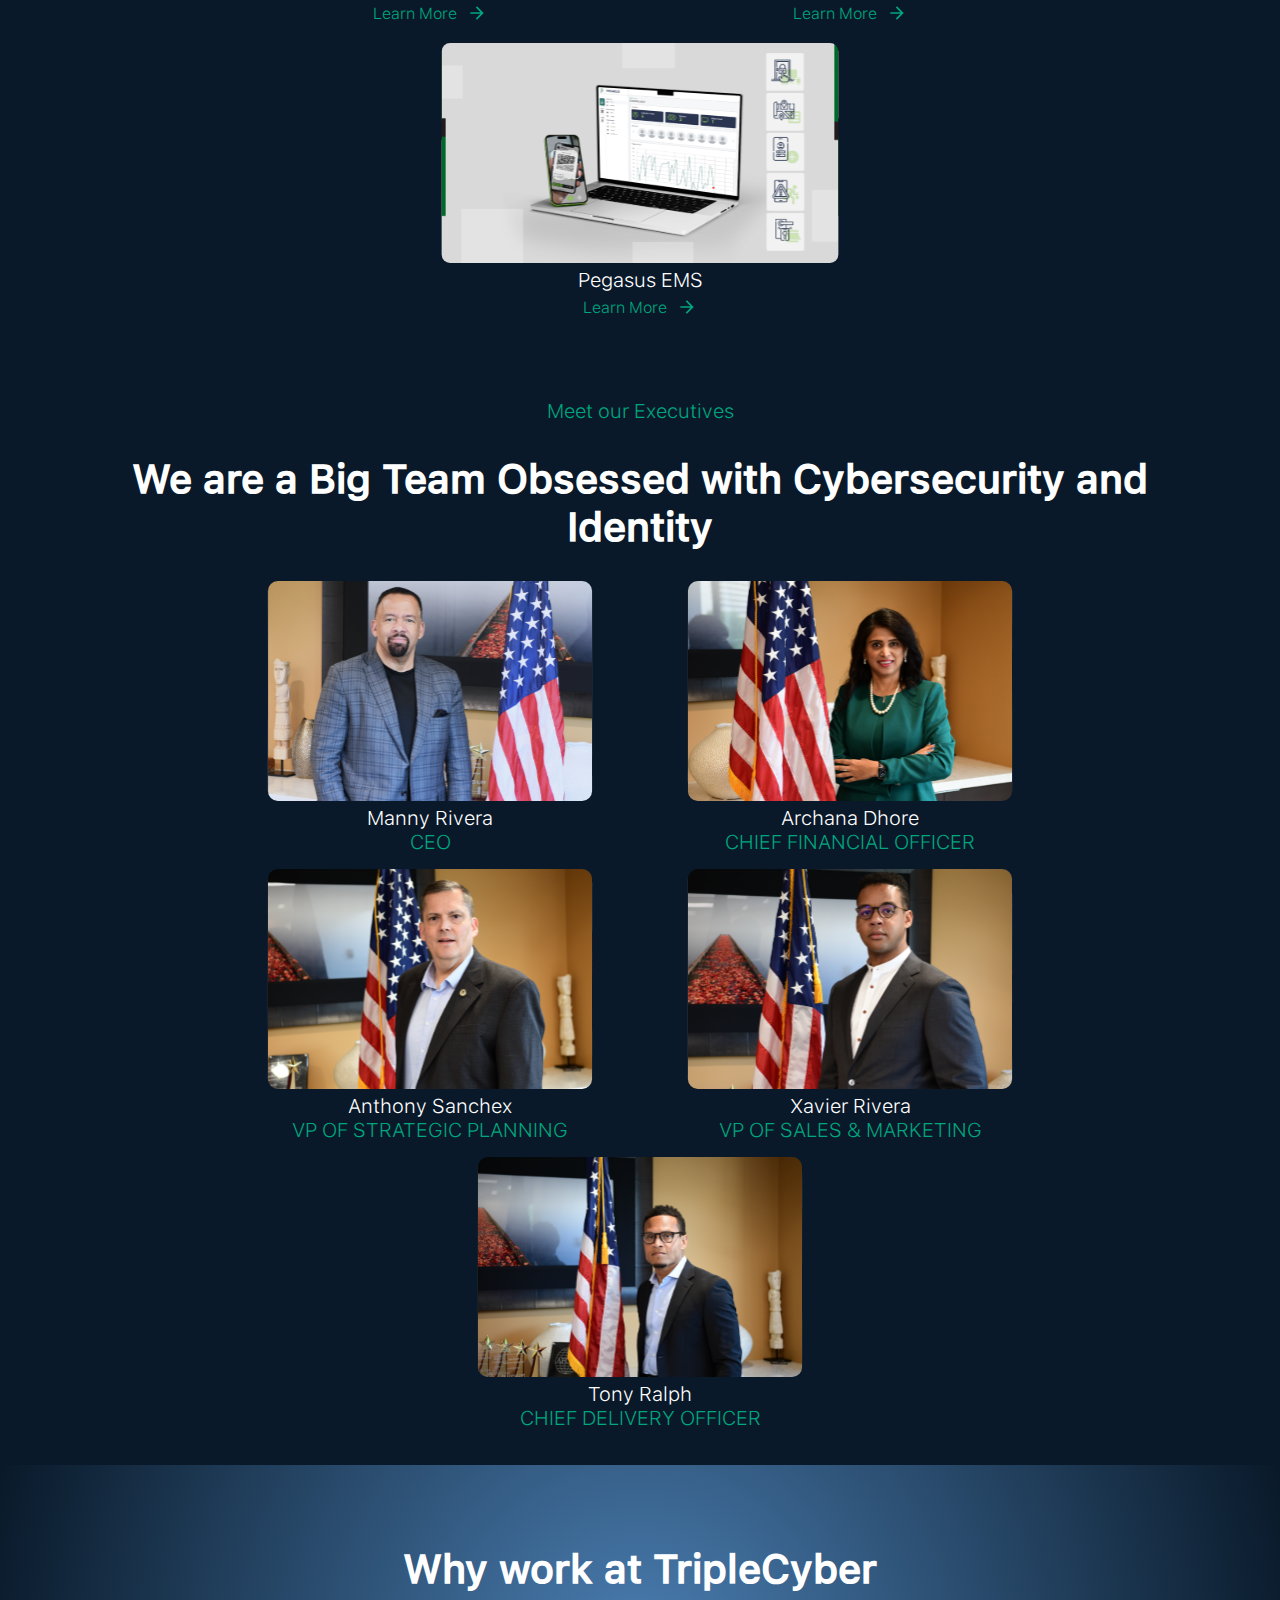
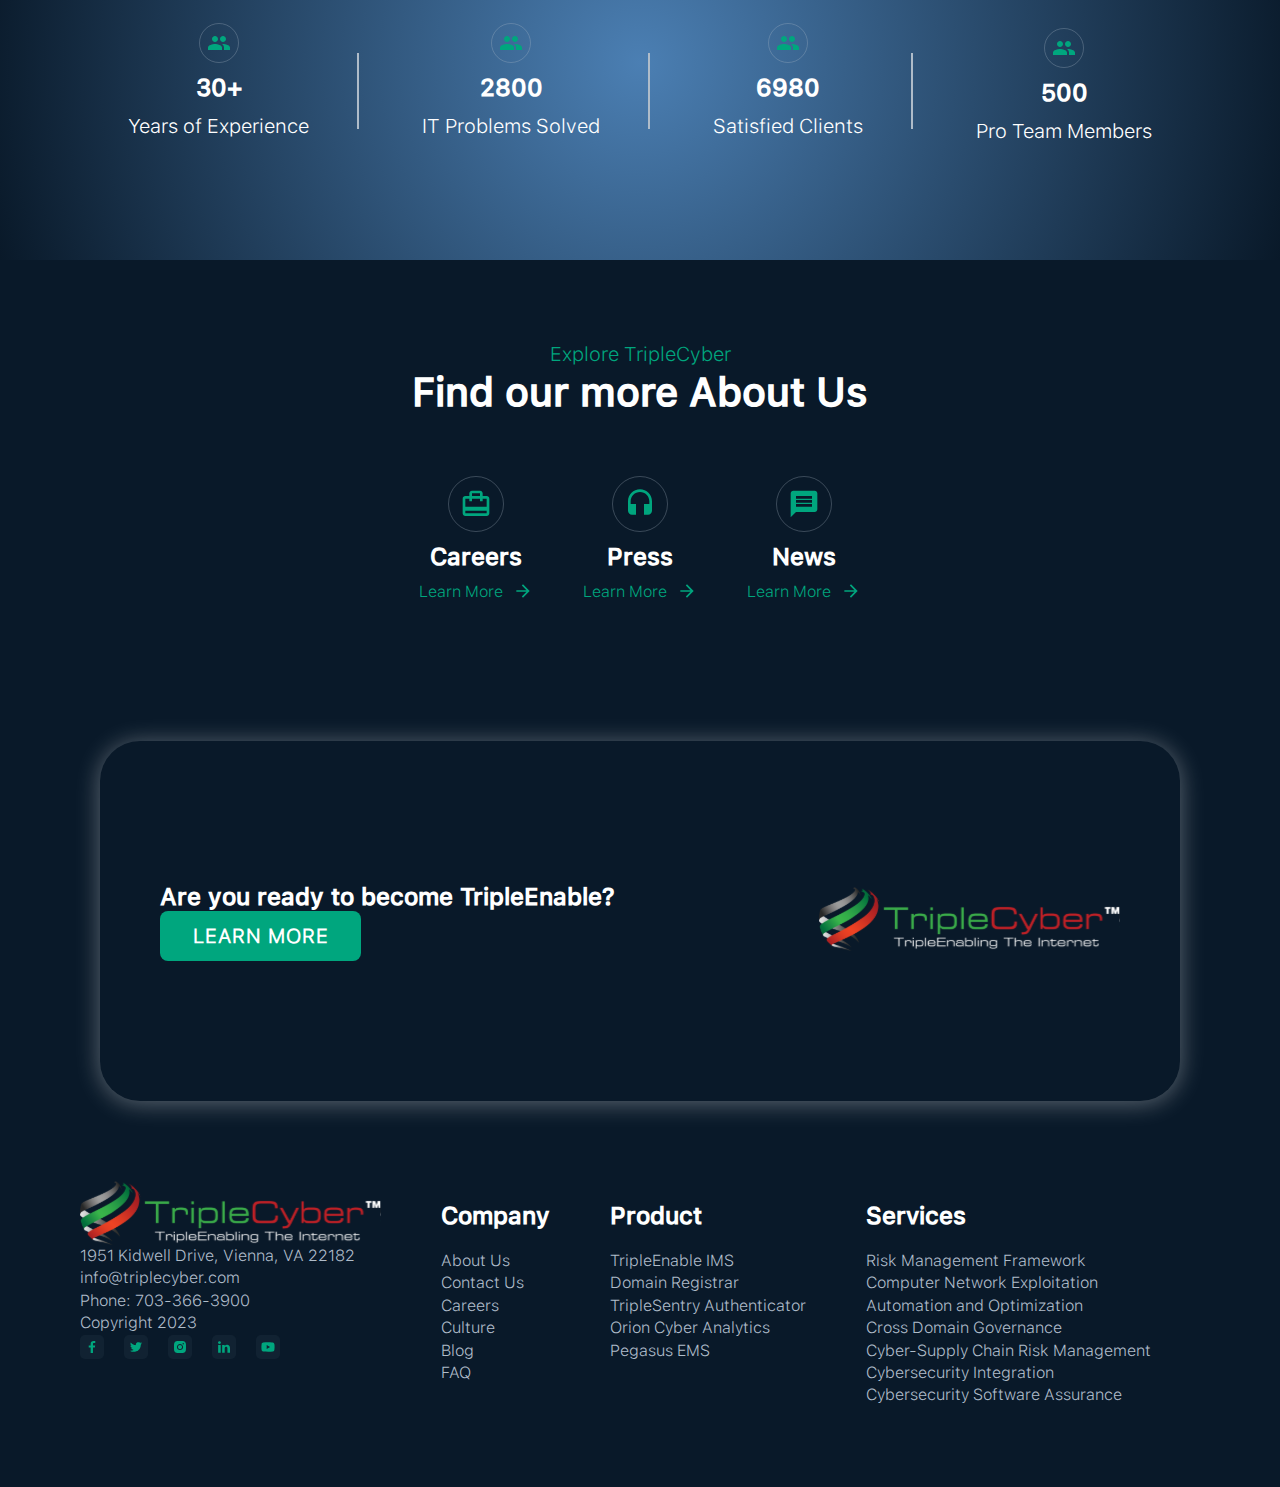
<file: about.html>
<!DOCTYPE html>
<html lang="en">

<head>
    <meta charset="utf-8">
    <meta name="viewport" content="width=device-width, initial-scale=1">
    <link href="https://cdn.jsdelivr.net/npm/bootstrap@5.3.1/dist/css/bootstrap.min.css" rel="stylesheet"
        integrity="sha384-4bw+/aepP/YC94hEpVNVgiZdgIC5+VKNBQNGCHeKRQN+PtmoHDEXuppvnDJzQIu9" crossorigin="anonymous">
    <link rel="stylesheet" href="./styles.css">
    <title>Triple Cyber - About</title>
</head>

<body>
    <!-- NAVBAR -->
    <nav class="navbar navbar-expand-lg">
        <div class="container-fluid">
            <a class="navbar-brand" href="#"><img src="./assets/logo.svg" alt=""></a>
            <button class="navbar-toggler" type="button" data-bs-toggle="collapse"
                data-bs-target="#navbarSupportedContent" aria-controls="navbarSupportedContent" aria-expanded="false"
                aria-label="Toggle navigation">
                <!-- change icon here -->
                <span class="">
                    <img src="./assets/toggle-icon.svg" alt="">
                </span>
            </button>
            <div class="collapse navbar-collapse" id="navbarSupportedContent">
                <ul class="navbar-nav m-auto mb-2 mb-lg-0">
                    <li class="nav-item">
                        <a class="nav-link" aria-current="page" href="/">Home</a>
                    </li>
                    <li class="nav-item">
                        <a class="nav-link active" href="./about.html" style="color: #00A67E;">About us</a>
                    </li>
                    <li class="nav-item dropdown">
                        <a class="nav-link dropdown-toggle" href="#" role="button" data-bs-toggle="dropdown"
                            aria-expanded="false">
                            Products
                        </a>
                        <ul class="dropdown-menu">
                            <li><a class="dropdown-item" href="./product.html">TripleEnabler IMS</a></li>
                            <li><a class="dropdown-item" href="#">Domain Register</a></li>
                            <li><a class="dropdown-item" href="#">Orion Cyber Analytics</a></li>
                            <li><a class="dropdown-item" href="#">Pegasus EMS</a></li>
                        </ul>
                    </li>
                    <li class="nav-item dropdown">
                        <a class="nav-link dropdown-toggle" href="#" role="button" data-bs-toggle="dropdown"
                            aria-expanded="false">
                            Services
                        </a>
                        <ul class="dropdown-menu">
                            <li><a class="dropdown-item" href="./service.html">Risk Management Framework</a></li>
                            <li><a class="dropdown-item" href="#">Computer Network Explanation</a></li>
                            <li><a class="dropdown-item" href="#">Automation and Optimization</a></li>
                            <li><a class="dropdown-item" href="#">Cross Domain Governance</a></li>
                            <li><a class="dropdown-item" href="#">Cyber SUpply Chain Risk Management</a></li>
                            <li><a class="dropdown-item" href="#">Cybersecurity Integration</a></li>
                            <li><a class="dropdown-item" href="#">Cybersecurity Software Assurance</a></li>
                        </ul>
                    </li>
                    <li class="nav-item">
                        <a class="nav-link" href="./careers.html">Careers</a>
                    </li>
                </ul>
                <div>
                    <button class="action-btn">
                        <a href="./contact.html">
                            Contact Us
                        </a>
                    </button>
                </div>
            </div>
        </div>
    </nav>
    <!-- landing section -->
    <section class="about-page flex_col animate">
        <p class="green-text-span">
            About TripleCyber
        </p>
        <h2>We're the Internet's Identity Brokers</h2>
    </section>
    <!-- clients section -->
    <section class="clients-section flex_col radial-gradient-bg">
        <div class="flex_row clients-logo">
            <h3>Our Customers</h3>
            <div class="images-section flex_row sm_flex_col">
                <img src="./assets/Environmental Protection Agency.svg" alt="">
                <img src="./assets/Department of Labor.svg" alt="">
                <img src="./assets/Department of Defense.svg" alt="">
                <img src="./assets/WHS.svg" alt="">
                <img src="./assets/TSA.svg" alt="">
            </div>
        </div>
    </section>
    <!-- our story section -->
    <section class="our-story">
        <p class="green-text-span text-center">Our Story</p>
        <h2 class="text-center header">How TripleCyber Came About</h2>
        <p>TripleCyber Corp was founded by our CEO Manny Rivera, he had one goal in mind: to fundamentally change
            the way presence and identities are use in the internet. This is accomplished through the patented
            TripleEnablement technology and infrastructure that allows any entity to have three types or presence in
            the internet; <span class="red-text-span">ANONYMOUS</span>, Verified, and <span
                class="green-text-span">SECURE</span>. We call these the Triple in our TripleCyber name
        </p>
        <ul class="unorderd-list">
            <li class="flex_row list-flex">
                <img src="./assets/tick.svg" alt="">
                <p>TripleChain blockchain ledger</p>
            </li>
            <li class="flex_row list-flex">
                <img src="./assets/tick.svg" alt="">
                <p>TripleEnabler IMS Wallet</p>
            </li>
            <li class="flex_row list-flex">
                <img src="./assets/tick.svg" alt="">
                <p>Our Ecosystems</p>
            </li>
            <li class="flex_row list-flex">
                <img src="./assets/tick.svg" alt="">
                <p>TripleSentry Authenticator</p>
            </li>
        </ul>
    </section>
    <!-- get tripple cyber section -->
    <section class="flex_col get-tripple-cyber">
        <p>Don't just Get a Domain</p>
        <h2 class="header">Get
            <span class="green-text-span">Triple</span>
            <span class="red-text-span">Enable</span>
        </h2>
        <button class="action-btn">GET DOMAIN</button>
    </section>
    <!-- ecosystem -->
    <section class="ecosystem flex_col">
        <p class="green-text-span ecosystem-text">The TripleChain Ecosystem</p>
        <h2 class="text-center ecosystem-text header">Start using any of our products today</h2>
        <p class="text-center ecosystem-text">
            Our security products change the way people, machines, networks, and anything connected to the internet
            communicate. We provide the tools for our customers and business partners to be 100% certain of who they are
            communicating with on the internet.
        </p>
        <div class="flex_row ecosystem-features">
            <div class="flex_col ecosystem-feature">
                <img src="./assets/offerings/img1.svg" alt="" class="feature-img">
                <p>TripleEnabler</p>
                <a href="/" class="green-text-span icon-btn flex_row">Learn More<img src="./assets/arrow-forward.svg"
                        alt=""></a>
            </div>
            <div class="flex_col ecosystem-feature">
                <img src="./assets/offerings/img2.svg" alt="" class="feature-img">
                <p>Domain register</p>
                <a href="/" class="green-text-span icon-btn flex_row">Learn More<img src="./assets/arrow-forward.svg"
                        alt=""></a>
            </div>
            <div class="flex_col ecosystem-feature">
                <img src="./assets/offerings/img3.svg" alt="" class="feature-img">
                <p>TripleSentry</p>
                <a href="/" class="green-text-span icon-btn flex_row">Learn More<img src="./assets/arrow-forward.svg"
                        alt=""></a>
            </div>
            <div class="flex_col ecosystem-feature">
                <img src="./assets/offerings/img4.svg" alt="" class="feature-img">
                <p>Orion Cyber</p>
                <a href="/" class="green-text-span icon-btn flex_row">Learn More<img src="./assets/arrow-forward.svg"
                        alt=""></a>
            </div>
            <div class="flex_col ecosystem-feature">
                <img src="./assets/offerings/img5.svg" alt="" class="feature-img">
                <p>Pegasus EMS</p>
                <a href="/" class="green-text-span icon-btn flex_row">Learn More<img src="./assets/arrow-forward.svg"
                        alt=""></a>
            </div>
        </div>
    </section>
    <!-- meet our executives -->
    <section class="ecosystem flex_col">
        <p class="green-text-span ecosystem-text">Meet our Executives</p>
        <h2 class="text-center ecosystem-text header">We are a Big Team Obsessed with Cybersecurity and Identity</h2>
        <div class="display-hidden">
            <div class="flex_row ecosystem-features">
                <div class="flex_col ecosystem-feature">
                    <img src="./assets/executives/executive1.svg" alt="" class="feature-img">
                    <p class=''>Manny Rivera</p>
                    <p class="green-text-span">CEO</p>
                </div>
                <div class="flex_col ecosystem-feature">
                    <img src="./assets/executives/executive2.svg" alt="" class="feature-img">
                    <p>Archana Dhore</p>
                    <p class="green-text-span">CHIEF FINANCIAL OFFICER</p>
                </div>
                <div class="flex_col ecosystem-feature">
                    <img src="./assets/executives/executive3.svg" alt="" class="feature-img">
                    <p>Anthony Sanchex</p>
                    <p class="green-text-span">VP OF STRATEGIC PLANNING</p>
                </div>
                <div class="flex_col ecosystem-feature">
                    <img src="./assets/executives/executive4.svg" alt="" class="feature-img">
                    <p>Xavier Rivera</p>
                    <p class="green-text-span">VP OF SALES & MARKETING</p>
                </div>
                <div class="flex_col ecosystem-feature">
                    <img src="./assets/executives/executive5.svg" alt="" class="feature-img">
                    <p>Tony Ralph</p>
                    <p class="green-text-span">CHIEF DELIVERY OFFICER</p>
                </div>
            </div>
        </div>
    </section>
    <div id="carouselExampleDark" class="carousel carousel-dark slide ecosystem">

        <div class="carousel-inner">
            <div class="carousel-item active" data-bs-interval="10000">
                <img src="./assets/executives/executive1.svg" class="d-block w-100" alt="...">
                <div class="carousel-caption green-text-span">
                    <h5 class="green-text-span">Manny Rivera</h5>
                    <p class="green-text-span">CEO</p>
                </div>
            </div>
            <div class="carousel-item" data-bs-interval="2000">
                <img src="./assets/executives/executive2.svg" class="d-block w-100" alt="...">
                <div class="carousel-caption">
                    <h5 class="green-text-span">Archana Dhore</h5>
                    <p class="green-text-span">CHIEF FINANCIAL OFFICER</p>
                </div>
            </div>
            <div class="carousel-item">
                <img src="./assets/executives/executive3.svg" class="d-block w-100" alt="...">
                <div class="carousel-caption">
                    <h5 class="green-text-span">Anthony Sanchez</h5>
                    <p class="green-text-span">VP OF STRATEGIC PLANNING</p>
                </div>
            </div>
            <div class="carousel-item">
                <img src="./assets/executives/executive4.svg" class="d-block w-100" alt="...">
                <div class="carousel-caption">
                    <h5 class="green-text-span">Xavier Rivera</h5>
                    <p class="green-text-span">VP OF SALES & MARKETING</p>
                </div>
            </div>
            <div class="carousel-item">
                <img src="./assets/executives/executive5.svg" class="d-block w-100" alt="...">
                <div class="carousel-caption">
                    <h5 class="green-text-span">Tony Ralph</h5>
                    <p class="green-text-span">CHIEF DELIVERY OFFICER</p>
                </div>
            </div>
        </div>
        <div class="carousel-nav flex_row">
            <button class="carousel-control-prev carousel-nav" type="button" data-bs-target="#carouselExampleDark"
                data-bs-slide="prev">
                <span class="" aria-hidden="true"><img src="./assets/left-icon.svg" alt=""></span>
                <span class="visually-hidden">Previous</span>
            </button>
            <button class="carousel-control-next carousel-nav" type="button" data-bs-target="#carouselExampleDark"
                data-bs-slide="next">
                <span class="" aria-hidden="true"><img src="./assets/right-icon.svg" alt=""></span>
                <span class="visually-hidden">Next</span>
            </button>
        </div>
    </div>
    <!-- join us section -->
    <section class="flex_col careers radial-gradient-bg">
        <h2 class="header">Why work at TripleCyber</h2>
        <div class="flex_row sm_flex_col flex-wrap statistics">
            <div class="flex_col statistics-explanation">
                <img src="./assets/user-icon.svg" alt="">
                <h3>30+</h3>
                <p>Years of Experience</p>
                <div class="vertical-line display-hidden"></div>
            </div>
            <div class="flex_col statistics-explanation">
                <img src="./assets/user-icon.svg" alt="">
                <h3>2800</h3>
                <p>IT Problems Solved</p>
                <div class="display-hidden vertical-line"></div>
            </div>
            <div class="flex_col statistics-explanation">
                <img src="./assets/user-icon.svg" alt="">
                <h3>6980</h3>
                <p>Satisfied Clients</p>
                <div class="display-hidden vertical-line"></div>
            </div>
            <div class="flex_col statistics-explanation">
                <img src="./assets/user-icon.svg" alt="">
                <h3>500</h3>
                <p>Pro Team Members</p>
            </div>
        </div>
    </section>
    <!-- explore triple cyber -->
    <section class="flex_col careers">
        <p class="green-text-span">Explore TripleCyber</p>
        <h2 class="header">Find our more About Us</h2>
        <div class="flex_row sm_flex_col flex-wrap career-statistics">
            <div class="flex_col career-statistics-explanation">
                <img src="./assets/work-icon.svg" alt="">
                <h3>Careers</h3>
                <a href="/" class="green-text-span icon-btn flex_row">Learn More<img src="./assets/arrow-forward.svg"
                        alt=""></a>
            </div>
            <div class="flex_col career-statistics-explanation">
                <img src="./assets/music-icon.svg" alt="">
                <h3>Press</h3>
                <a href="/" class="green-text-span icon-btn flex_row">Learn More<img src="./assets/arrow-forward.svg"
                        alt=""></a>
            </div>
            <div class="flex_col career-statistics-explanation">
                <img src="./assets/message-icon.svg" alt="">
                <h3>News</h3>
                <a href="/" class="green-text-span icon-btn flex_row">Learn More<img src="./assets/arrow-forward.svg"
                        alt=""></a>
            </div>
        </div>
    </section>
    <section class="about-join-us display-hidden">
        <div class="about-bottom-box flex_row">
            <div class="flex_col gap-5">
                <h3>Are you ready to become TripleEnable?</h3>
                <button class="action-btn">LEARN MORE</button>
            </div>
            <div>
                <img src="./assets/logo.svg" alt="">
            </div>
        </div>
    </section>
    <!-- footer -->
    <footer class="flex_row footer-content display-hidden">
        <div class="footer-link-headers flex_col">
            <img src="./assets/logo.svg" alt="">
            <p>1951 Kidwell Drive, Vienna, VA 22182</p>
            <p><a href="/">info@triplecyber.com</a></p>
            <p>Phone: 703-366-3900</p>
            <p>Copyright 2023</p>
            <div class="flex_row social-icons">
                <img src="./assets/Facebook.svg" alt="">
                <img src="./assets/Twitter.svg" alt="">
                <img src="./assets/Instagram.svg" alt="">
                <img src="./assets/LinkedIn.svg" alt="">
                <img src="./assets/YouTube.svg" alt="">
            </div>
        </div>
        <div class="footer-link-headers flex_col">
            <h3>Company</h3>
            <p><a href="">About Us</a></p>
            <p><a href="">Contact Us</a></p>
            <p><a href="">Careers</a></p>
            <p><a href="">Culture</a></p>
            <p><a href="">Blog</a></p>
            <p><a href="">FAQ</a></p>
        </div>
        <div class="footer-link-headers flex_col">
            <h3>Product</h3>
            <p><a href="">TripleEnable IMS</a></p>
            <p><a href="">Domain Registrar</a></p>
            <p><a href="">TripleSentry Authenticator</a></p>
            <p><a href="">Orion Cyber Analytics</a></p>
            <p><a href="">Pegasus EMS</a></p>
        </div>
        <div class="footer-link-headers flex_col">
            <h3>Services</h3>
            <p><a href="">Risk Management Framework</a></p>
            <p><a href="">Computer Network Exploitation</a></p>
            <p><a href="">Automation and Optimization</a></p>
            <p><a href="">Cross Domain Governance</a></p>
            <p><a href="">Cyber-Supply Chain Risk Management</a></p>
            <p><a href="">Cybersecurity Integration</a></p>
            <p><a href="">Cybersecurity Software Assurance</a></p>
        </div>
    </footer>
    <script src="https://cdn.jsdelivr.net/npm/bootstrap@5.3.1/dist/js/bootstrap.bundle.min.js"
        integrity="sha384-HwwvtgBNo3bZJJLYd8oVXjrBZt8cqVSpeBNS5n7C8IVInixGAoxmnlMuBnhbgrkm"
        crossorigin="anonymous"></script>
</body>

</html>
</file>
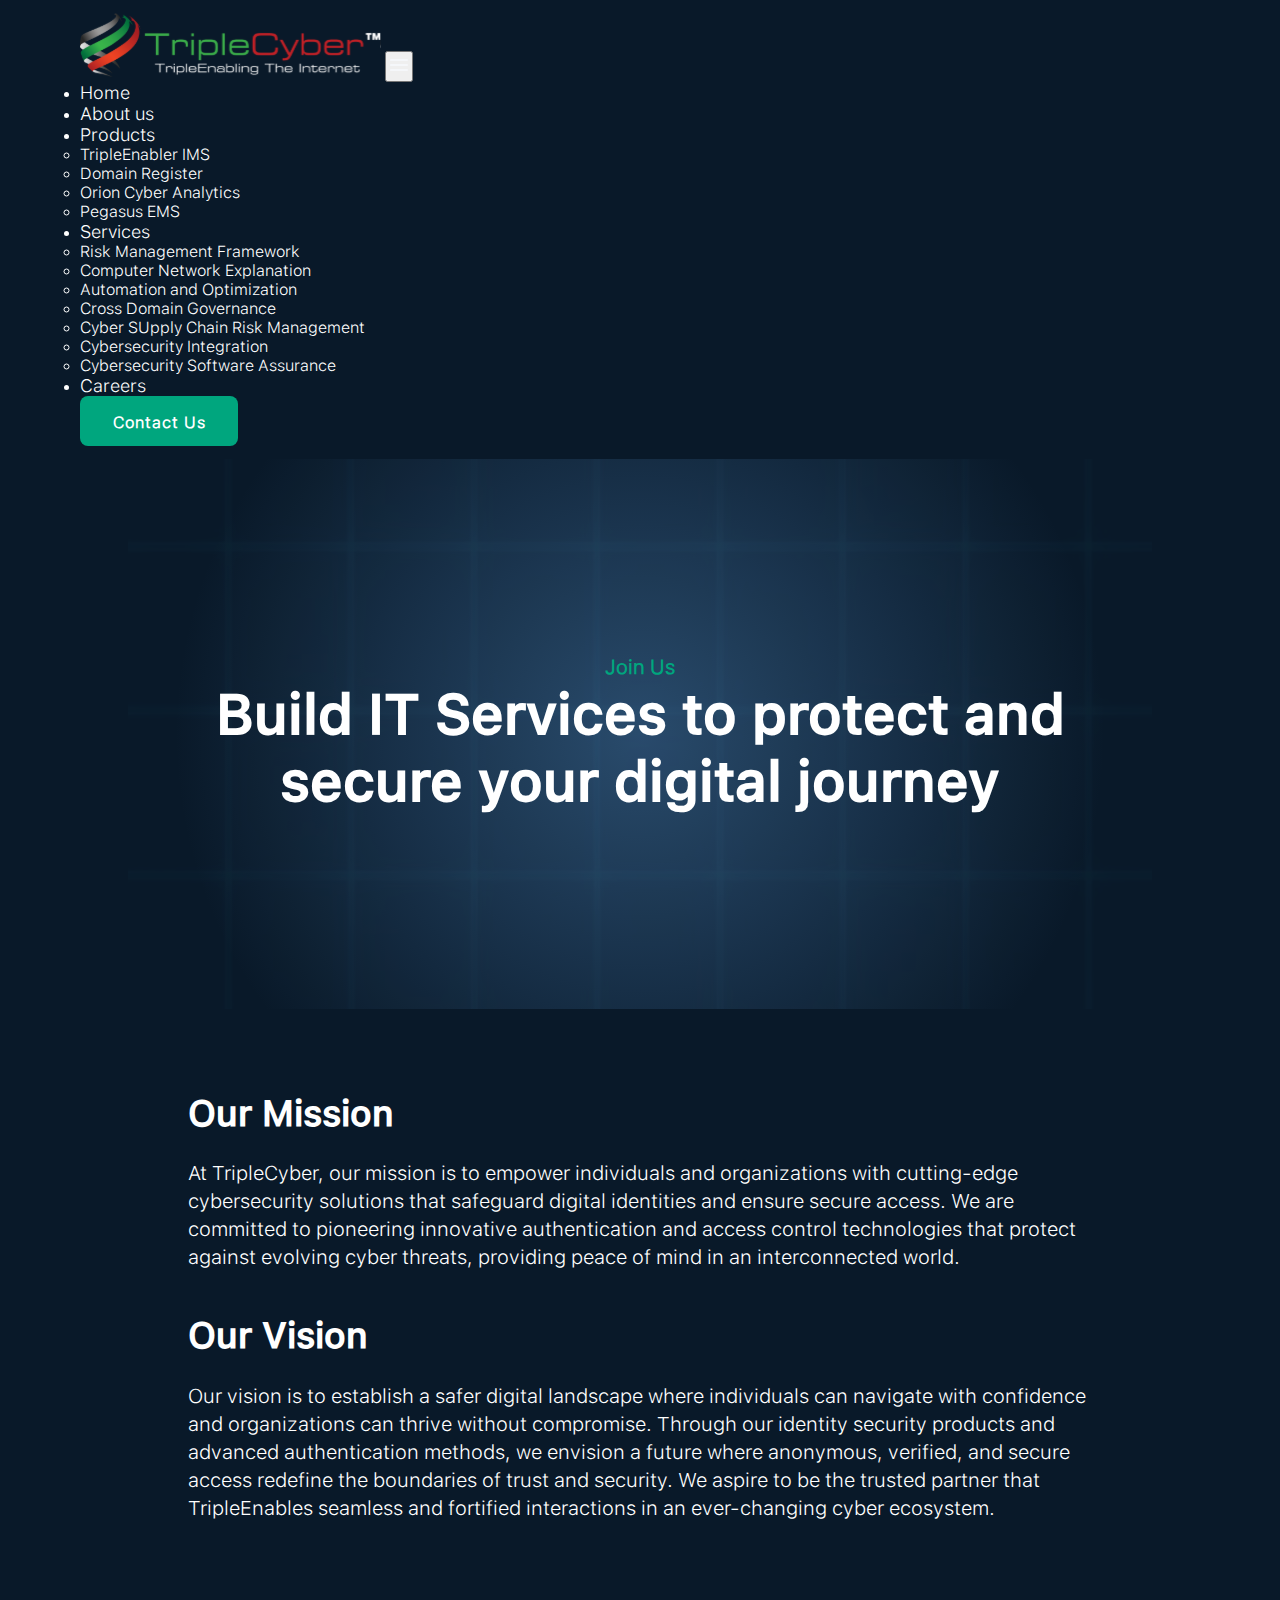
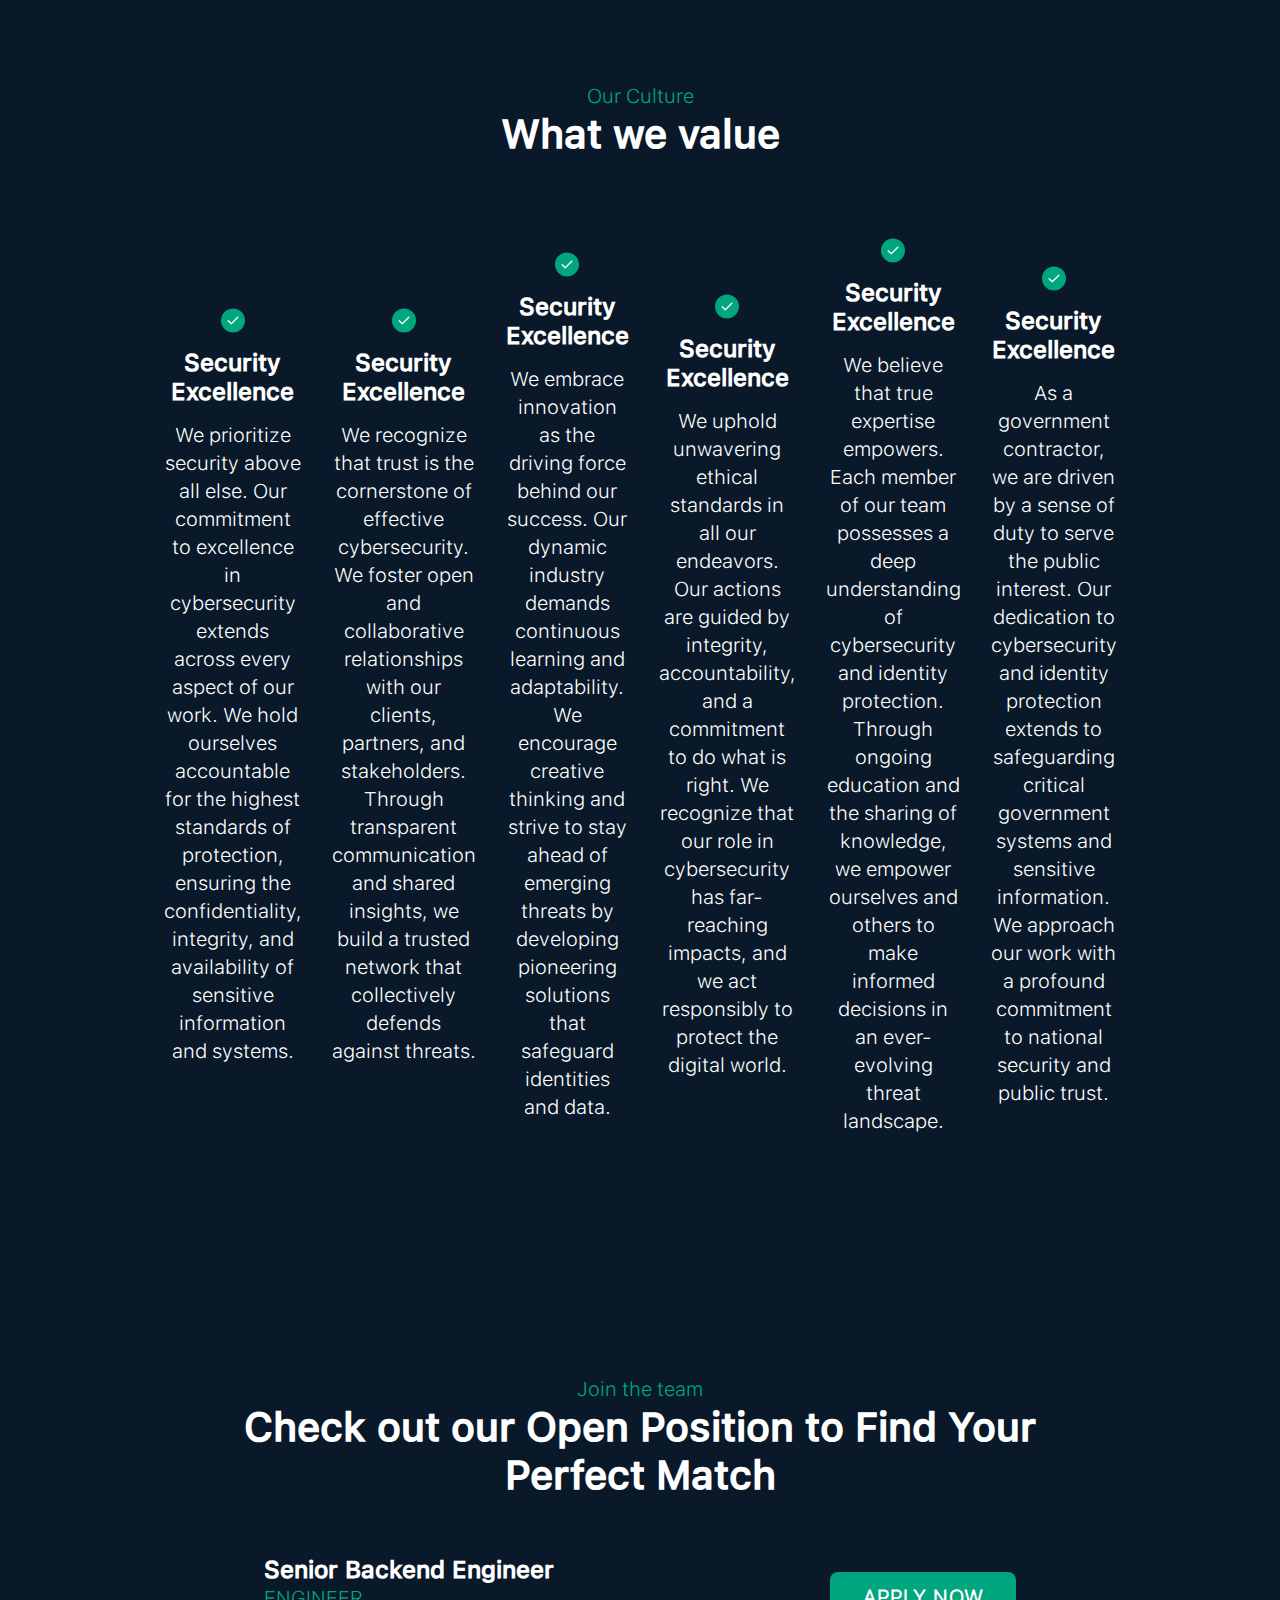
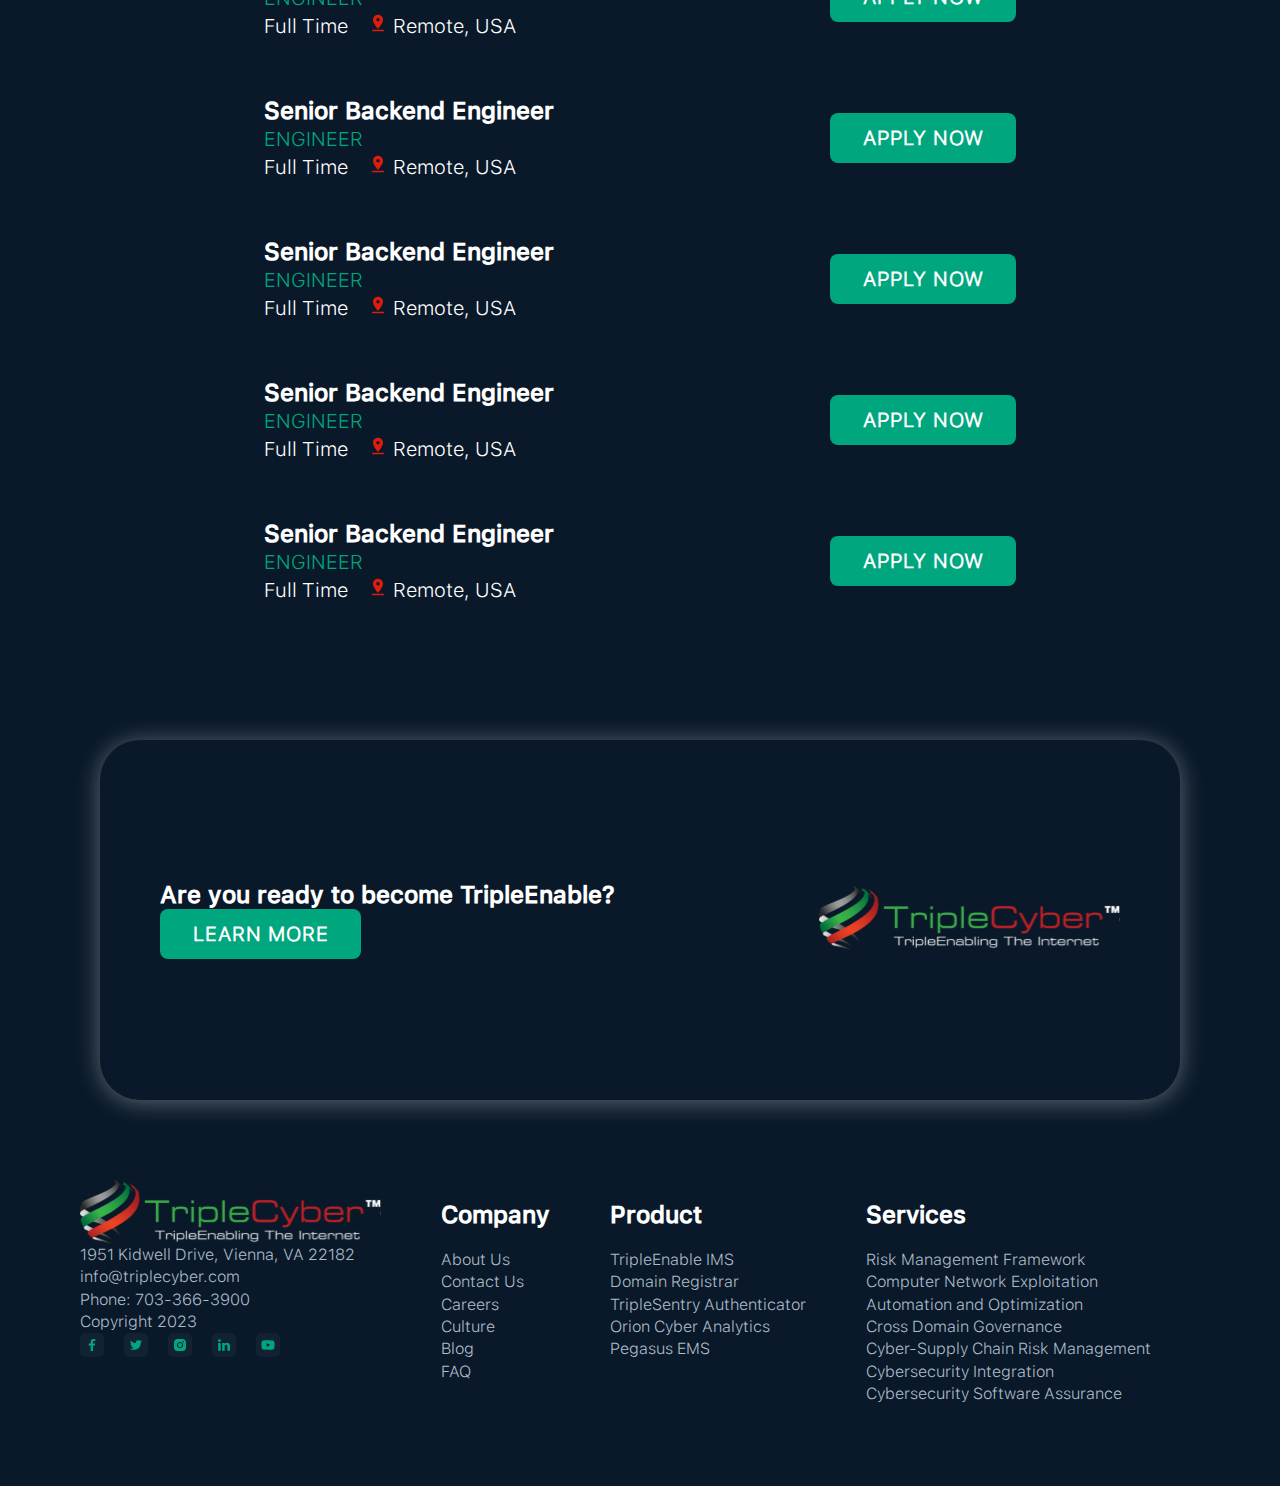
<file: careers.html>
<!DOCTYPE html>
<html lang="en">

<head>
    <meta charset="utf-8">
    <meta name="viewport" content="width=device-width, initial-scale=1">
    <link href="https://cdn.jsdelivr.net/npm/bootstrap@5.3.1/dist/css/bootstrap.min.css" rel="stylesheet"
        integrity="sha384-4bw+/aepP/YC94hEpVNVgiZdgIC5+VKNBQNGCHeKRQN+PtmoHDEXuppvnDJzQIu9" crossorigin="anonymous">
    <link rel="stylesheet" href="./styles.css">
    <title>Triple Cyber - About</title>
</head>

<body>
    <!-- NAVBAR -->
    <nav class="navbar navbar-expand-lg">
        <div class="container-fluid">
            <a class="navbar-brand" href="#"><img src="./assets/logo.svg" alt=""></a>
            <button class="navbar-toggler" type="button" data-bs-toggle="collapse"
                data-bs-target="#navbarSupportedContent" aria-controls="navbarSupportedContent" aria-expanded="false"
                aria-label="Toggle navigation">
                <!-- change icon here -->
                <span class="">
                    <img src="./assets/toggle-icon.svg" alt="">
                </span>
            </button>
            <div class="collapse navbar-collapse" id="navbarSupportedContent">
                <ul class="navbar-nav m-auto mb-2 mb-lg-0">
                    <li class="nav-item">
                        <a class="nav-link" href="/">Home</a>
                    </li>
                    <li class="nav-item">
                        <a class="nav-link" href="./about.html">About us</a>
                    </li>
                    <li class="nav-item dropdown">
                        <a class="nav-link dropdown-toggle" href="#" role="button" data-bs-toggle="dropdown"
                            aria-expanded="false">
                            Products
                        </a>
                        <ul class="dropdown-menu">
                            <li><a class="dropdown-item" href="./product.html">TripleEnabler IMS</a></li>
                            <li><a class="dropdown-item" href="#">Domain Register</a></li>
                            <li><a class="dropdown-item" href="#">Orion Cyber Analytics</a></li>
                            <li><a class="dropdown-item" href="#">Pegasus EMS</a></li>
                        </ul>
                    </li>
                    <li class="nav-item dropdown">
                        <a class="nav-link dropdown-toggle" href="#" role="button" data-bs-toggle="dropdown"
                            aria-expanded="false">
                            Services
                        </a>
                        <ul class="dropdown-menu">
                            <li><a class="dropdown-item" href="./service.html">Risk Management Framework</a></li>
                            <li><a class="dropdown-item" href="#">Computer Network Explanation</a></li>
                            <li><a class="dropdown-item" href="#">Automation and Optimization</a></li>
                            <li><a class="dropdown-item" href="#">Cross Domain Governance</a></li>
                            <li><a class="dropdown-item" href="#">Cyber SUpply Chain Risk Management</a></li>
                            <li><a class="dropdown-item" href="#">Cybersecurity Integration</a></li>
                            <li><a class="dropdown-item" href="#">Cybersecurity Software Assurance</a></li>
                        </ul>
                    </li>
                    <li class="nav-item">
                        <a class="nav-link" href="./careers.html">Careers</a>
                    </li>
                </ul>
                <div>
                    <button class="action-btn">
                        <a href="./contact.html">
                            Contact Us
                        </a>
                    </button>
                </div>
            </div>
        </div>
    </nav>
    <!-- landing section -->
    <section class="about-page flex_col animate">
        <p class="green-text-span">
            Join Us
        </p>
        <h2>Build IT Services to protect and secure your digital journey</h2>
    </section>
    <section class="missions flex_col">
        <div class="our-mission flex_col">
            <h2 class="header-mobile">Our Mission</h2>
            <p>
                At TripleCyber, our mission is to empower individuals and organizations with cutting-edge cybersecurity
                solutions that safeguard digital identities and ensure secure access. We are committed to pioneering
                innovative authentication and access control technologies that protect against evolving cyber threats,
                providing peace of mind in an interconnected world.
            </p>
        </div>
        <div class="our-mission flex_col">
            <h2 class="header-mobile">Our Vision</h2>
            <p>
                Our vision is to establish a safer digital landscape where individuals can navigate with confidence and
                organizations can thrive without compromise. Through our identity security products and advanced
                authentication methods, we envision a future where anonymous, verified, and secure access redefine the
                boundaries of trust and security. We aspire to be the trusted partner that TripleEnables seamless and
                fortified interactions in an ever-changing cyber ecosystem.
            </p>
        </div>
    </section>
    <!-- our culture -->
    <section class="our-culture">
        <p class="green-text-span">Our Culture</p>
        <h2 class="header">What we value</h2>
        <div class="flex_row flex-wrap our-values">
            <div class="flex_col value">
                <img src="./assets/tick.svg" alt="">
                <h3>Security Excellence</h3>
                <p>We prioritize security above all else. Our commitment to excellence in cybersecurity extends across
                    every aspect of our work. We hold ourselves accountable for the highest standards of protection,
                    ensuring the confidentiality, integrity, and availability of sensitive information and systems.</p>
            </div>
            <div class="flex_col value">
                <img src="./assets/tick.svg" alt="">
                <h3>Security Excellence</h3>
                <p>We recognize that trust is the cornerstone of effective cybersecurity. We foster open and
                    collaborative relationships with our clients, partners, and stakeholders. Through transparent
                    communication and shared insights, we build a trusted network that collectively defends against
                    threats.</p>
            </div>
            <div class="flex_col value">
                <img src="./assets/tick.svg" alt="">
                <h3>Security Excellence</h3>
                <p>We embrace innovation as the driving force behind our success. Our dynamic industry demands
                    continuous learning and adaptability. We encourage creative thinking and strive to stay ahead of
                    emerging threats by developing pioneering solutions that safeguard identities and data.</p>
            </div>
            <div class="flex_col value">
                <img src="./assets/tick.svg" alt="">
                <h3>Security Excellence</h3>
                <p>We uphold unwavering ethical standards in all our endeavors. Our actions are guided by integrity,
                    accountability, and a commitment to do what is right. We recognize that our role in cybersecurity
                    has far-reaching impacts, and we act responsibly to protect the digital world.</p>
            </div>
            <div class="flex_col value">
                <img src="./assets/tick.svg" alt="">
                <h3>Security Excellence</h3>
                <p>We believe that true expertise empowers. Each member of our team possesses a deep understanding of
                    cybersecurity and identity protection. Through ongoing education and the sharing of knowledge, we
                    empower ourselves and others to make informed decisions in an ever-evolving threat landscape.</p>
            </div>
            <div class="flex_col value">
                <img src="./assets/tick.svg" alt="">
                <h3>Security Excellence</h3>
                <p>As a government contractor, we are driven by a sense of duty to serve the public interest. Our
                    dedication to cybersecurity and identity protection extends to safeguarding critical government
                    systems and sensitive information. We approach our work with a profound commitment to national
                    security and public trust.</p>
            </div>
        </div>
    </section>
    <!-- join the team -->
    <section class="join">
        <p class="green-text-span">Join the team</p>
        <h2 class="header">Check out our Open Position to Find Your Perfect Match</h2>
        <div class="flex_col open-jobs">
            <div class="flex_row job sm_flex_col">
                <div class="flex_col">
                    <h3>Senior Backend Engineer</h3>
                    <p class="green-text-span">ENGINEER</p>
                    <div class="flex_row job-specifications">
                        <p class="time">Full Time</p>
                        <p class="location">
                            <img src="./assets/location.svg" alt="">
                            Remote, USA
                        </p>
                    </div>
                </div>
                <button class="action-btn">APPLY NOW</button>
            </div>
            <div class="flex_row job sm_flex_col">
                <div class="flex_col">
                    <h3>Senior Backend Engineer</h3>
                    <p class="green-text-span">ENGINEER</p>
                    <div class="flex_row job-specifications">
                        <p class="time">Full Time</p>
                        <p class="location">
                            <img src="./assets/location.svg" alt="">
                            Remote, USA
                        </p>
                    </div>
                </div>
                <button class="action-btn">APPLY NOW</button>
            </div>
            <div class="flex_row job sm_flex_col">
                <div class="flex_col">
                    <h3>Senior Backend Engineer</h3>
                    <p class="green-text-span">ENGINEER</p>
                    <div class="flex_row job-specifications">
                        <p class="time">Full Time</p>
                        <p class="location">
                            <img src="./assets/location.svg" alt="">
                            Remote, USA
                        </p>
                    </div>
                </div>
                <button class="action-btn">APPLY NOW</button>
            </div>
            <div class="flex_row job sm_flex_col">
                <div class="flex_col">
                    <h3>Senior Backend Engineer</h3>
                    <p class="green-text-span">ENGINEER</p>
                    <div class="flex_row job-specifications">
                        <p class="time">Full Time</p>
                        <p class="location">
                            <img src="./assets/location.svg" alt="">
                            Remote, USA
                        </p>
                    </div>
                </div>
                <button class="action-btn">APPLY NOW</button>
            </div>
            <div class="flex_row job sm_flex_col">
                <div class="flex_col">
                    <h3>Senior Backend Engineer</h3>
                    <p class="green-text-span">ENGINEER</p>
                    <div class="flex_row job-specifications">
                        <p class="time">Full Time</p>
                        <p class="location">
                            <img src="./assets/location.svg" alt="">
                            Remote, USA
                        </p>
                    </div>
                </div>
                <button class="action-btn">APPLY NOW</button>
            </div>
        </div>
    </section>
    <!-- join us -->
    <section class="about-join-us display-hidden">
        <div class="about-bottom-box flex_row">
            <div class="flex_col gap-5">
                <h3>Are you ready to become TripleEnable?</h3>
                <button class="action-btn">LEARN MORE</button>
            </div>
            <div>
                <img src="./assets/logo.svg" alt="">
            </div>
        </div>
    </section>
    <!-- footer -->
    <footer class="flex_row footer-content display-hidden">
        <div class="footer-link-headers flex_col">
            <img src="./assets/logo.svg" alt="">
            <p>1951 Kidwell Drive, Vienna, VA 22182</p>
            <p><a href="/">info@triplecyber.com</a></p>
            <p>Phone: 703-366-3900</p>
            <p>Copyright 2023</p>
            <div class="flex_row social-icons">
                <img src="./assets/Facebook.svg" alt="">
                <img src="./assets/Twitter.svg" alt="">
                <img src="./assets/Instagram.svg" alt="">
                <img src="./assets/LinkedIn.svg" alt="">
                <img src="./assets/YouTube.svg" alt="">
            </div>
        </div>
        <div class="footer-link-headers flex_col">
            <h3>Company</h3>
            <p><a href="">About Us</a></p>
            <p><a href="">Contact Us</a></p>
            <p><a href="">Careers</a></p>
            <p><a href="">Culture</a></p>
            <p><a href="">Blog</a></p>
            <p><a href="">FAQ</a></p>
        </div>
        <div class="footer-link-headers flex_col">
            <h3>Product</h3>
            <p><a href="">TripleEnable IMS</a></p>
            <p><a href="">Domain Registrar</a></p>
            <p><a href="">TripleSentry Authenticator</a></p>
            <p><a href="">Orion Cyber Analytics</a></p>
            <p><a href="">Pegasus EMS</a></p>
        </div>
        <div class="footer-link-headers flex_col">
            <h3>Services</h3>
            <p><a href="">Risk Management Framework</a></p>
            <p><a href="">Computer Network Exploitation</a></p>
            <p><a href="">Automation and Optimization</a></p>
            <p><a href="">Cross Domain Governance</a></p>
            <p><a href="">Cyber-Supply Chain Risk Management</a></p>
            <p><a href="">Cybersecurity Integration</a></p>
            <p><a href="">Cybersecurity Software Assurance</a></p>
        </div>
    </footer>
    <script src="https://cdn.jsdelivr.net/npm/bootstrap@5.3.1/dist/js/bootstrap.bundle.min.js"
        integrity="sha384-HwwvtgBNo3bZJJLYd8oVXjrBZt8cqVSpeBNS5n7C8IVInixGAoxmnlMuBnhbgrkm"
        crossorigin="anonymous"></script>
</body>

</html>
</file>
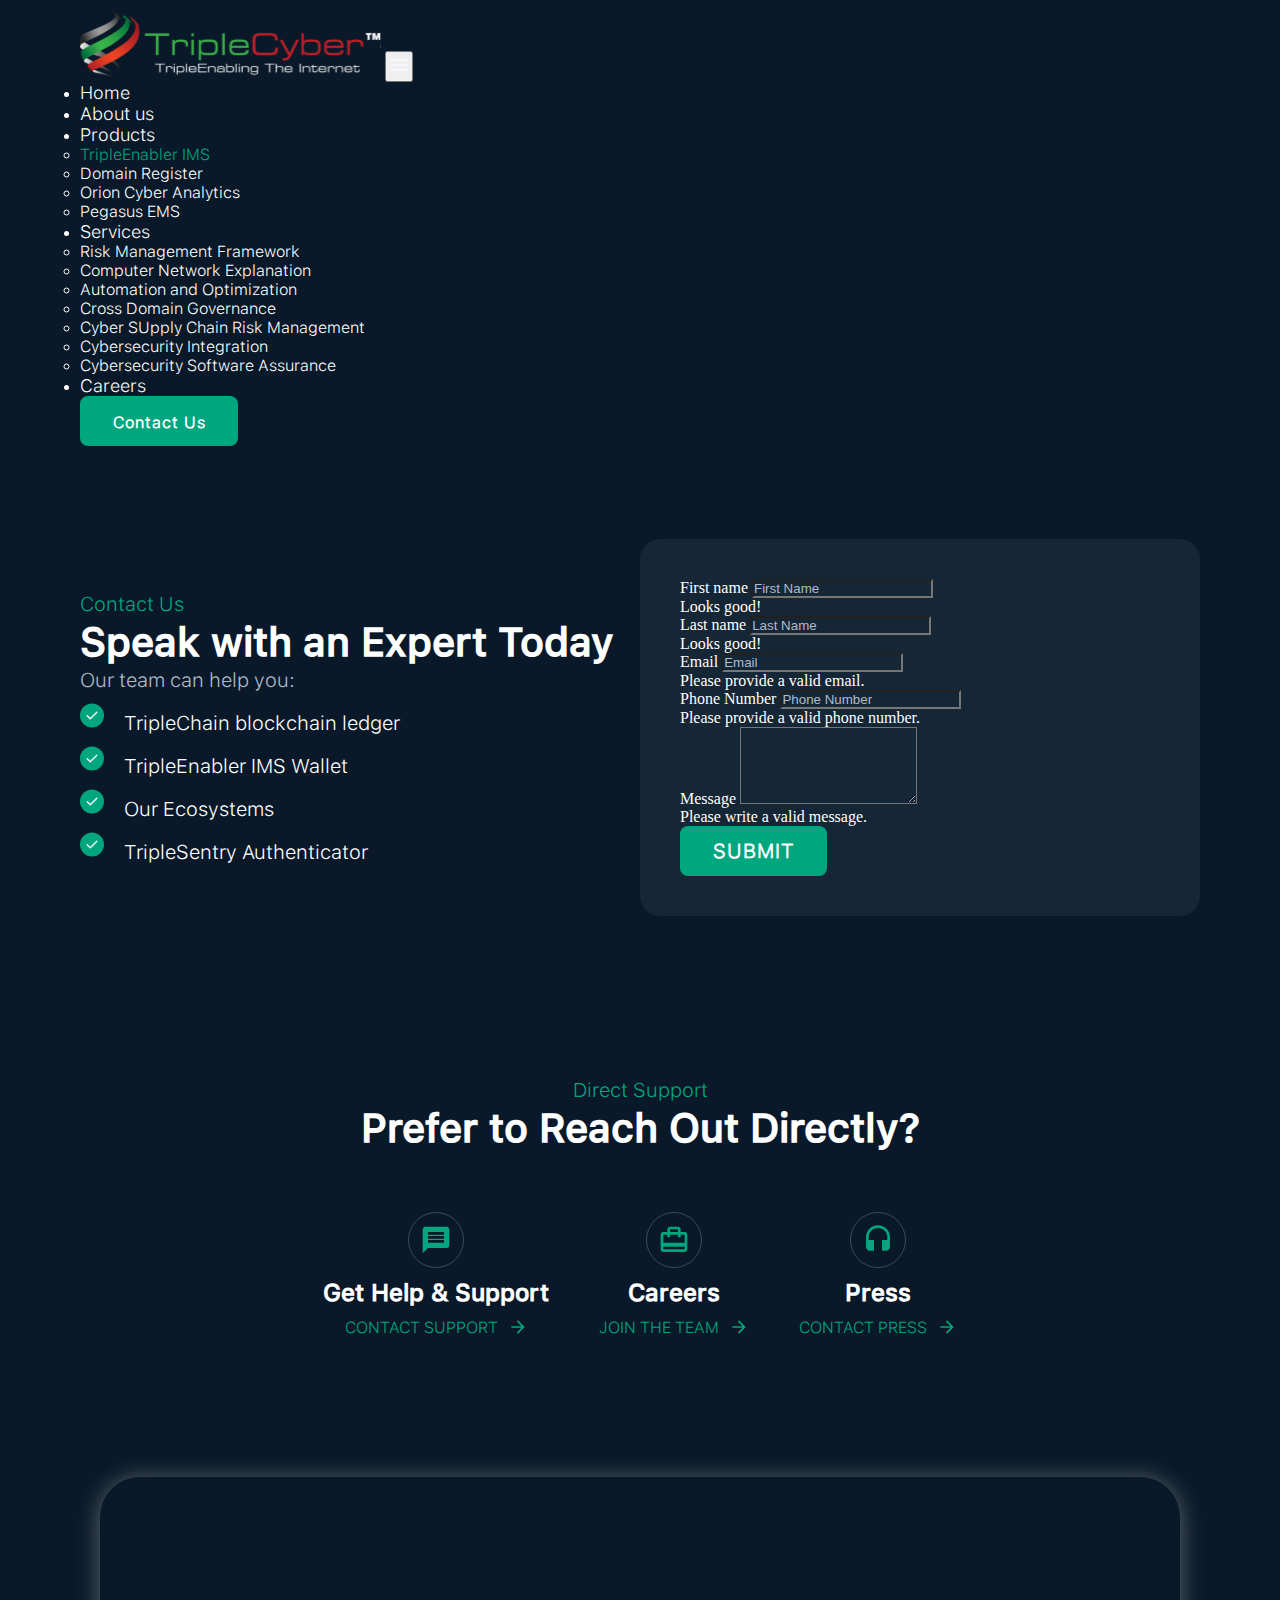
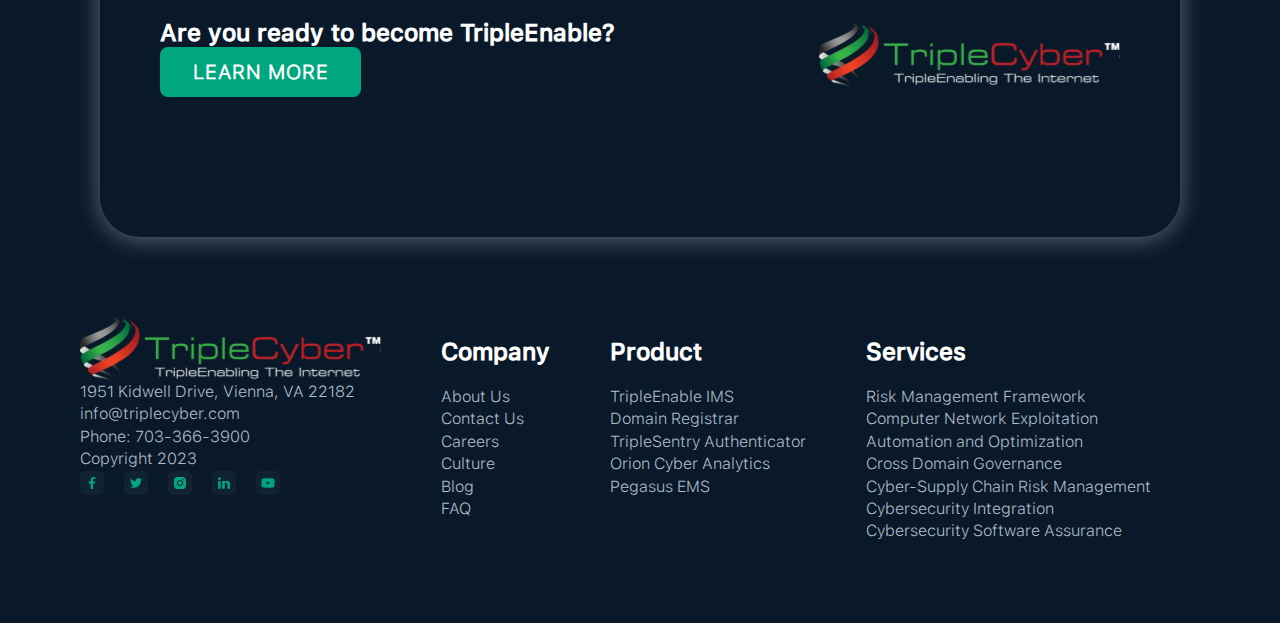
<file: contact.html>
<!doctype html>
<html lang="en">

<head>
    <meta charset="utf-8">
    <meta name="viewport" content="width=device-width, initial-scale=1">
    <link href="https://cdn.jsdelivr.net/npm/bootstrap@5.3.1/dist/css/bootstrap.min.css" rel="stylesheet"
        integrity="sha384-4bw+/aepP/YC94hEpVNVgiZdgIC5+VKNBQNGCHeKRQN+PtmoHDEXuppvnDJzQIu9" crossorigin="anonymous">
    <link rel="stylesheet" href="./styles.css">
    <script src="./index.js"></script>
    <title>Triple Cyber - Contact</title>
</head>

<body>
    <nav class="navbar navbar-expand-lg">
        <div class="container-fluid">
            <a class="navbar-brand" href="#"><img src="./assets/logo.svg" alt=""></a>
            <button class="navbar-toggler" type="button" data-bs-toggle="collapse"
                data-bs-target="#navbarSupportedContent" aria-controls="navbarSupportedContent" aria-expanded="false"
                aria-label="Toggle navigation">
                <!-- change icon here -->
                <span class="">
                    <img src="./assets/toggle-icon.svg" alt="">
                </span>
            </button>
            <div class="collapse navbar-collapse" id="navbarSupportedContent">
                <ul class="navbar-nav m-auto mb-2 mb-lg-0">
                    <li class="nav-item">
                        <a class="nav-link active" style="color: white;" aria-current="page" href="/">Home</a>
                    </li>
                    <li class="nav-item">
                        <a class="nav-link" href="./about.html">About us</a>
                    </li>
                    <li class="nav-item dropdown">
                        <a class="nav-link dropdown-toggle" href="#" role="button" data-bs-toggle="dropdown"
                            aria-expanded="false">
                            Products
                        </a>
                        <ul class="dropdown-menu">
                            <li><a class="dropdown-item" href="./product.html" style="color: #00A67E;">TripleEnabler
                                    IMS</a></li>
                            <li><a class="dropdown-item" href="#">Domain Register</a></li>
                            <li><a class="dropdown-item" href="#">Orion Cyber Analytics</a></li>
                            <li><a class="dropdown-item" href="#">Pegasus EMS</a></li>
                        </ul>
                    </li>
                    <li class="nav-item dropdown">
                        <a class="nav-link dropdown-toggle" href="#" role="button" data-bs-toggle="dropdown"
                            aria-expanded="false">
                            Services
                        </a>
                        <ul class="dropdown-menu">
                            <li><a class="dropdown-item" href="./service.html">Risk Management Framework</a></li>
                            <li><a class="dropdown-item" href="#">Computer Network Explanation</a></li>
                            <li><a class="dropdown-item" href="#">Automation and Optimization</a></li>
                            <li><a class="dropdown-item" href="#">Cross Domain Governance</a></li>
                            <li><a class="dropdown-item" href="#">Cyber SUpply Chain Risk Management</a></li>
                            <li><a class="dropdown-item" href="#">Cybersecurity Integration</a></li>
                            <li><a class="dropdown-item" href="#">Cybersecurity Software Assurance</a></li>
                        </ul>
                    </li>
                    <li class="nav-item">
                        <a class="nav-link" href="./careers.html">Careers</a>
                    </li>
                </ul>
                <div>
                    <button class="action-btn">
                        <a href="./contact.html">
                            Contact Us
                        </a>
                    </button>
                </div>
            </div>
        </div>
    </nav>

    <main>
        <section class="contact-landing flex_row sm_flex_col">
            <div class="flex_col basis-half">
                <p class="green-text-span">Contact Us</p>
                <h2 class="header">Speak with an Expert Today</h2>
                <p class="offwhite-accent">
                    Our team can help you:
                </p>
                <ul class="unorderd-list">
                    <li class="flex_row list-flex">
                        <img src="./assets/tick.svg" alt="">
                        <p>TripleChain blockchain ledger</p>
                    </li>
                    <li class="flex_row list-flex">
                        <img src="./assets/tick.svg" alt="">
                        <p>TripleEnabler IMS Wallet</p>
                    </li>
                    <li class="flex_row list-flex">
                        <img src="./assets/tick.svg" alt="">
                        <p>Our Ecosystems</p>
                    </li>
                    <li class="flex_row list-flex">
                        <img src="./assets/tick.svg" alt="">
                        <p>TripleSentry Authenticator</p>
                    </li>
                </ul>
            </div>
            <div class="contact-form flex_col basis-half">
                <form class="row g-3 needs-validation" novalidate="">
                    <div class="col-md-6">
                        <label for="validationCustom01" class="form-label">First name</label>
                        <input type="text" class="form-control" id="validationCustom01" required=""
                            placeholder="First Name">
                        <div class="valid-feedback">
                            Looks good!
                        </div>
                    </div>
                    <div class="col-md-6">
                        <label for="validationCustom02" class="form-label">Last name</label>
                        <input type="text" class="form-control" id="validationCustom02" required=""
                            placeholder="Last Name">
                        <div class="valid-feedback">
                            Looks good!
                        </div>
                    </div>
                    <div class="col-md-12">
                        <label for="validationCustom03" class="form-label">Email</label>
                        <input type="email" class="form-control" id="validationCustom03" required=""
                            placeholder="Email">
                        <div class="invalid-feedback">
                            Please provide a valid email.
                        </div>
                    </div>
                    <div class="col-md-12">
                        <label for="validationCustom03" class="form-label">Phone Number</label>
                        <input type="number" class="form-control" id="validationCustom03" required=""
                            placeholder="Phone Number">
                        <div class="invalid-feedback">
                            Please provide a valid phone number.
                        </div>
                    </div>
                    <div class="col-md-12">
                        <label for="validationCustom03" class="form-label">Message</label>
                        <textarea class="form-control" id="validationCustom03" required="" rows="5"
                            placeholder="Type your message">
                  </textarea>
                        <div class="invalid-feedback">
                            Please write a valid message.
                        </div>
                    </div>
                    <div class="col-12">
                        <button class="action-btn" type="submit">SUBMIT</button>
                    </div>
                </form>
            </div>
        </section>
        <!-- explore triple cyber -->
        <section class="flex_col careers">
            <p class="green-text-span">Direct Support</p>
            <h2 class="header">Prefer to Reach Out Directly?</h2>
            <div class="flex_row sm_flex_col flex-wrap career-statistics">

                <div class="flex_col career-statistics-explanation">
                    <img src="./assets/message-icon.svg" alt="">
                    <h3>Get Help & Support</h3>
                    <a href="/" class="green-text-span icon-btn flex_row">CONTACT SUPPORT<img
                            src="./assets/arrow-forward.svg" alt=""></a>
                </div>
                <div class="flex_col career-statistics-explanation">
                    <img src="./assets/work-icon.svg" alt="">
                    <h3>Careers</h3>
                    <a href="/" class="green-text-span icon-btn flex_row">JOIN THE TEAM<img
                            src="./assets/arrow-forward.svg" alt=""></a>
                </div>
                <div class="flex_col career-statistics-explanation">
                    <img src="./assets/music-icon.svg" alt="">
                    <h3>Press</h3>
                    <a href="/" class="green-text-span icon-btn flex_row">CONTACT PRESS<img
                            src="./assets/arrow-forward.svg" alt=""></a>
                </div>
            </div>
        </section>
        <section class="about-join-us display-hidden">
            <div class="about-bottom-box flex_row">
                <div class="flex_col gap-5">
                    <h3>Are you ready to become TripleEnable?</h3>
                    <button class="action-btn">LEARN MORE</button>
                </div>
                <div>
                    <img src="./assets/logo.svg" alt="">
                </div>
            </div>
        </section>
        <!-- footer -->
        <footer class="flex_row footer-content display-hidden">
            <div class="footer-link-headers flex_col">
                <img src="./assets/logo.svg" alt="">
                <p>1951 Kidwell Drive, Vienna, VA 22182</p>
                <p><a href="/">info@triplecyber.com</a></p>
                <p>Phone: 703-366-3900</p>
                <p>Copyright 2023</p>
                <div class="flex_row social-icons">
                    <img src="./assets/Facebook.svg" alt="">
                    <img src="./assets/Twitter.svg" alt="">
                    <img src="./assets/Instagram.svg" alt="">
                    <img src="./assets/LinkedIn.svg" alt="">
                    <img src="./assets/YouTube.svg" alt="">
                </div>
            </div>
            <div class="footer-link-headers flex_col">
                <h3>Company</h3>
                <p><a href="">About Us</a></p>
                <p><a href="">Contact Us</a></p>
                <p><a href="">Careers</a></p>
                <p><a href="">Culture</a></p>
                <p><a href="">Blog</a></p>
                <p><a href="">FAQ</a></p>
            </div>
            <div class="footer-link-headers flex_col">
                <h3>Product</h3>
                <p><a href="">TripleEnable IMS</a></p>
                <p><a href="">Domain Registrar</a></p>
                <p><a href="">TripleSentry Authenticator</a></p>
                <p><a href="">Orion Cyber Analytics</a></p>
                <p><a href="">Pegasus EMS</a></p>
            </div>
            <div class="footer-link-headers flex_col">
                <h3>Services</h3>
                <p><a href="">Risk Management Framework</a></p>
                <p><a href="">Computer Network Exploitation</a></p>
                <p><a href="">Automation and Optimization</a></p>
                <p><a href="">Cross Domain Governance</a></p>
                <p><a href="">Cyber-Supply Chain Risk Management</a></p>
                <p><a href="">Cybersecurity Integration</a></p>
                <p><a href="">Cybersecurity Software Assurance</a></p>
            </div>
        </footer>
    </main>




    <script src="https://cdn.jsdelivr.net/npm/bootstrap@5.3.1/dist/js/bootstrap.bundle.min.js"
        integrity="sha384-HwwvtgBNo3bZJJLYd8oVXjrBZt8cqVSpeBNS5n7C8IVInixGAoxmnlMuBnhbgrkm"
        crossorigin="anonymous"></script>
</body>

</html>
</file>
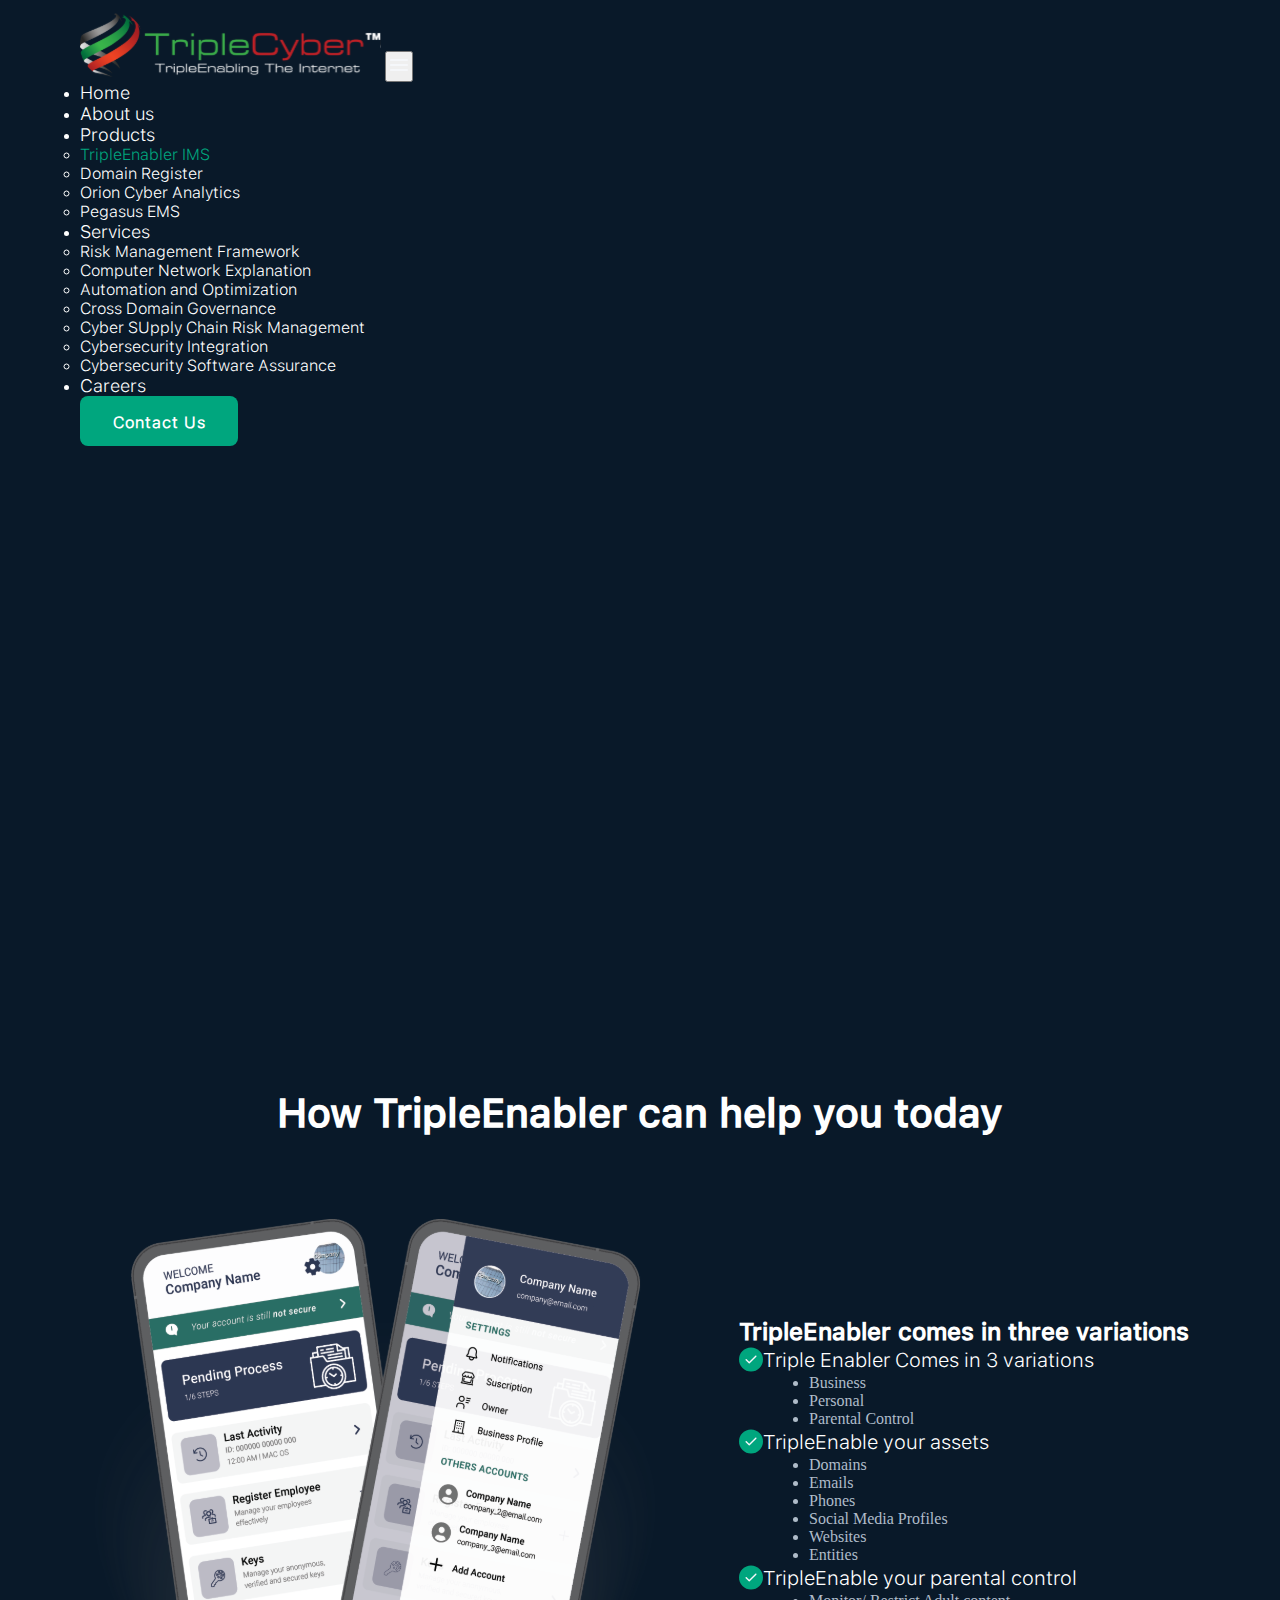
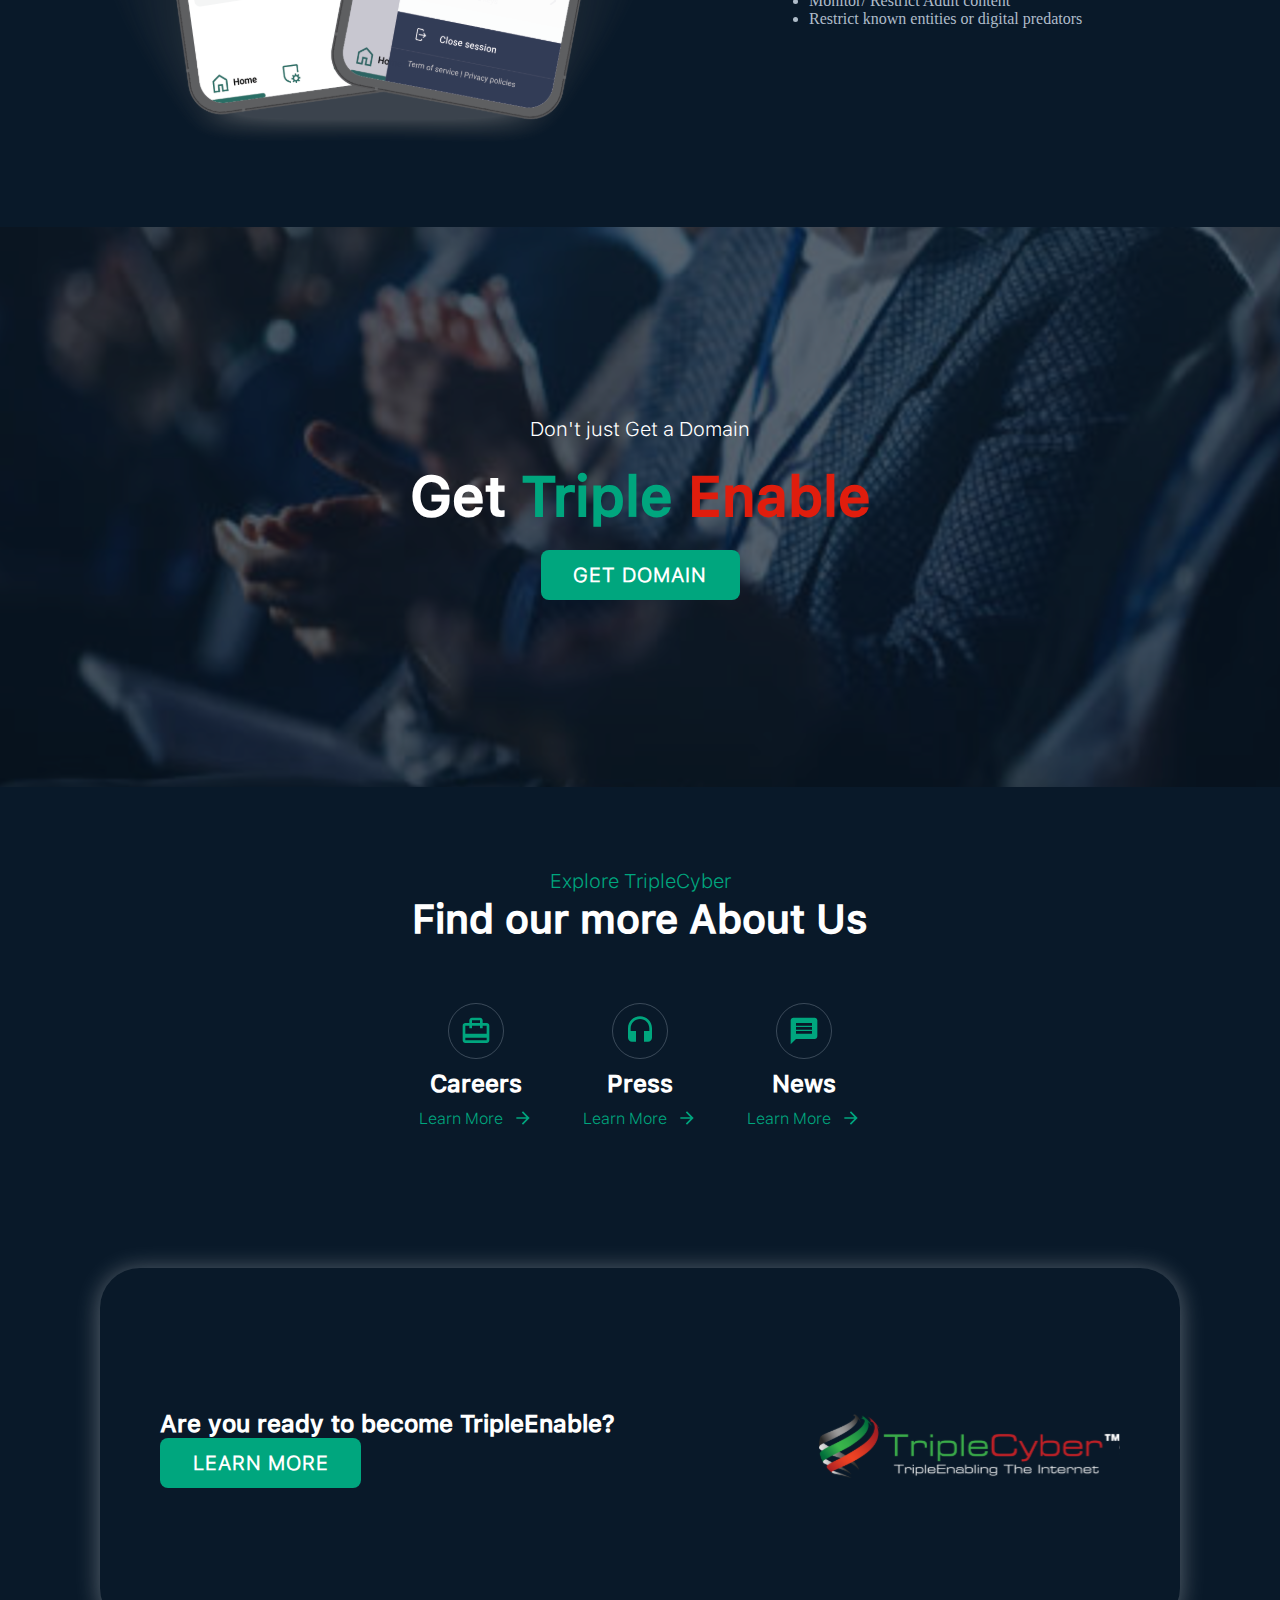
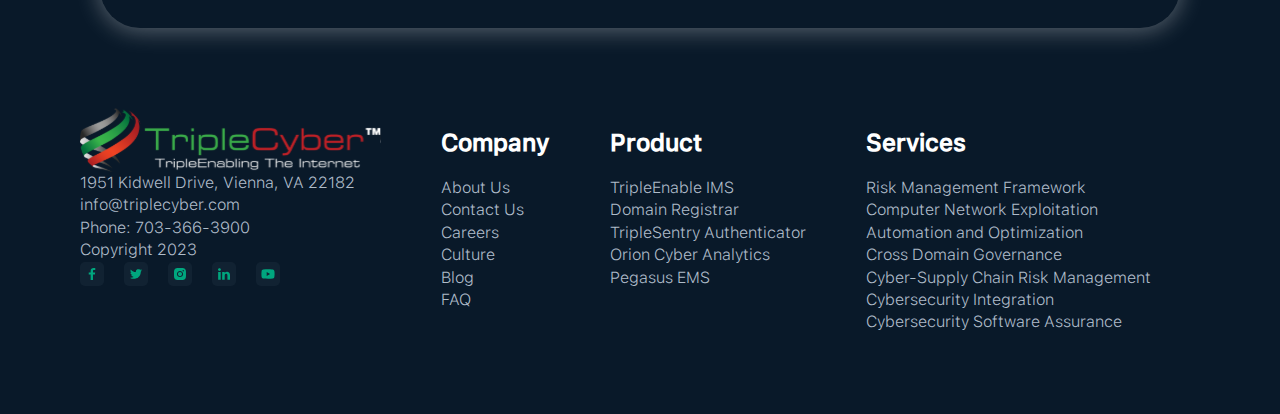
<file: product.html>
<!doctype html>
<html lang="en">

<head>
    <meta charset="utf-8">
    <meta name="viewport" content="width=device-width, initial-scale=1">
    <link href="https://cdn.jsdelivr.net/npm/bootstrap@5.3.1/dist/css/bootstrap.min.css" rel="stylesheet"
        integrity="sha384-4bw+/aepP/YC94hEpVNVgiZdgIC5+VKNBQNGCHeKRQN+PtmoHDEXuppvnDJzQIu9" crossorigin="anonymous">
    <link rel="stylesheet" href="./styles.css">
    <script src="./index.js"></script>
    <title>Triple Cyber - Home</title>
</head>

<body>
    <nav class="navbar navbar-expand-lg">
        <div class="container-fluid">
            <a class="navbar-brand" href="#"><img src="./assets/logo.svg" alt=""></a>
            <button class="navbar-toggler" type="button" data-bs-toggle="collapse"
                data-bs-target="#navbarSupportedContent" aria-controls="navbarSupportedContent" aria-expanded="false"
                aria-label="Toggle navigation">
                <!-- change icon here -->
                <span class="">
                    <img src="./assets/toggle-icon.svg" alt="">
                </span>
            </button>
            <div class="collapse navbar-collapse" id="navbarSupportedContent">
                <ul class="navbar-nav m-auto mb-2 mb-lg-0">
                    <li class="nav-item">
                        <a class="nav-link active" style="color: white;" aria-current="page" href="/">Home</a>
                    </li>
                    <li class="nav-item">
                        <a class="nav-link" href="./about.html">About us</a>
                    </li>
                    <li class="nav-item dropdown">
                        <a class="nav-link dropdown-toggle" href="#" role="button" data-bs-toggle="dropdown"
                            aria-expanded="false">
                            Products
                        </a>
                        <ul class="dropdown-menu">
                            <li><a class="dropdown-item" href="./product.html" style="color: #00A67E;">TripleEnabler IMS</a></li>
                            <li><a class="dropdown-item" href="#">Domain Register</a></li>
                            <li><a class="dropdown-item" href="#">Orion Cyber Analytics</a></li>
                            <li><a class="dropdown-item" href="#">Pegasus EMS</a></li>
                        </ul>
                    </li>
                    <li class="nav-item dropdown">
                        <a class="nav-link dropdown-toggle" href="#" role="button" data-bs-toggle="dropdown"
                            aria-expanded="false">
                            Services
                        </a>
                        <ul class="dropdown-menu">
                            <li><a class="dropdown-item" href="./service.html">Risk Management Framework</a></li>
                            <li><a class="dropdown-item" href="#">Computer Network Explanation</a></li>
                            <li><a class="dropdown-item" href="#">Automation and Optimization</a></li>
                            <li><a class="dropdown-item" href="#">Cross Domain Governance</a></li>
                            <li><a class="dropdown-item" href="#">Cyber SUpply Chain Risk Management</a></li>
                            <li><a class="dropdown-item" href="#">Cybersecurity Integration</a></li>
                            <li><a class="dropdown-item" href="#">Cybersecurity Software Assurance</a></li>
                        </ul>
                    </li>
                    <li class="nav-item">
                        <a class="nav-link" href="./careers.html">Careers</a>
                    </li>
                </ul>
                <div>
                    <button class="action-btn">
                        <a href="./contact.html">
                            Contact Us
                        </a>
                    </button>
                </div>
            </div>
        </div>
    </nav>

    <main>
        <!-- landing section -->
        <section class="product-page flex_row sm_flex_col anim-here">
            <div class="flex_row sm_flex_col main-landing">

                <div class="flex_col basis-half">
                    <h2>
                        <span class="green-text-span">Triple</span>
                        <span class="red-text-span">Enable</span>
                        <br>
                        Your Assets
                    </h2>
                    <p>
                        Our TripleEnabler Identity Management System allows you to secure your Business and Personal
                        assets while also having Parental Control over the digital experience.
                    </p>
                    <div class="btn_group">
                        <button class="action-btn">
                            <a href="/"><img src="./assets/google_play.svg" alt=""></a>
                        </button>
                        <button class="action-btn">
                            <a href="/"><img src="./assets/apple_store.svg" alt=""></a>
                        </button>
                    </div>
                </div>
                <div class="right-side">
                    <img src="./assets/offerings/product1-header-img.svg" alt="">
                </div>
            </div>
        </section>
        <!-- how it helps section -->
        <section class="flex_col product-description-section  p-5 contract">
            <h2 class="text-center header">How TripleEnabler can help you today</h2>
            <div class="flex_row sm_flex_col product-description">
                <div class="display-hidden">
                    <img src="./assets/offerings/product1-in-page-img.svg" alt="">
                </div>
                <div class="flex_col gap-2">
                    <h3 class="">TripleEnabler comes in three variations</h3>
                    <div class="flex_col with-checkmark">
                        <div class="flex_row gap-3 ">
                            <img src="./assets/tick.svg" alt="">
                            <p>Triple Enabler Comes in 3 variations</p>
                        </div>
                        <ul>
                            <li>Business</li>
                            <li>Personal</li>
                            <li>Parental Control</li>
                        </ul>
                    </div>
                    <div class="flex_col with-checkmark">
                        <div class="flex_row gap-3">
                            <img src="./assets/tick.svg" alt="">
                            <p>TripleEnable your assets</p>
                        </div>
                        <ul>
                            <li>Domains</li>
                            <li>Emails</li>
                            <li>Phones</li>
                            <li>Social Media Profiles</li>
                            <li>Websites</li>
                            <li>Entities</li>
                        </ul>
                    </div>
                    <div class="flex_col with-checkmark">
                        <div class="flex_row gap-3">
                            <img src="./assets/tick.svg" alt="">
                            <p>TripleEnable your parental control</p>
                        </div>
                        <ul>
                            <li>Monitor/ Restrict Adult content</li>
                            <li>Restrict known entities or digital predators</li>
                        </ul>
                    </div>
                </div>
            </div>
        </section>
        <!-- get tripple enabler -->
        <section class="flex_col get-tripple-cyber">
            <p>Don't just Get a Domain</p>
            <h2>Get
                <span class="green-text-span">Triple</span>
                <span class="red-text-span">Enable</span>
            </h2>
            <button class="action-btn">GET DOMAIN</button>
        </section>
        <!-- explore triple cyber -->
        <section class="flex_col careers">
            <p class="green-text-span">Explore TripleCyber</p>
            <h2 class="header">Find our more About Us</h2>
            <div class="flex_row sm_flex_col flex-wrap career-statistics">
                <div class="flex_col career-statistics-explanation">
                    <img src="./assets/work-icon.svg" alt="">
                    <h3>Careers</h3>
                    <a href="/" class="green-text-span icon-btn flex_row">Learn More<img
                            src="./assets/arrow-forward.svg" alt=""></a>
                </div>
                <div class="flex_col career-statistics-explanation">
                    <img src="./assets/music-icon.svg" alt="">
                    <h3>Press</h3>
                    <a href="/" class="green-text-span icon-btn flex_row">Learn More<img
                            src="./assets/arrow-forward.svg" alt=""></a>
                </div>
                <div class="flex_col career-statistics-explanation">
                    <img src="./assets/message-icon.svg" alt="">
                    <h3>News</h3>
                    <a href="/" class="green-text-span icon-btn flex_row">Learn More<img
                            src="./assets/arrow-forward.svg" alt=""></a>
                </div>
            </div>
        </section>
        <section class="about-join-us display-hidden">
            <div class="about-bottom-box flex_row">
                <div class="flex_col gap-5">
                    <h3>Are you ready to become TripleEnable?</h3>
                    <button class="action-btn">LEARN MORE</button>
                </div>
                <div>
                    <img src="./assets/logo.svg" alt="">
                </div>
            </div>
        </section>
        <!-- footer -->
        <footer class="flex_row footer-content display-hidden">
            <div class="footer-link-headers flex_col">
                <img src="./assets/logo.svg" alt="">
                <p>1951 Kidwell Drive, Vienna, VA 22182</p>
                <p><a href="/">info@triplecyber.com</a></p>
                <p>Phone: 703-366-3900</p>
                <p>Copyright 2023</p>
                <div class="flex_row social-icons">
                    <img src="./assets/Facebook.svg" alt="">
                    <img src="./assets/Twitter.svg" alt="">
                    <img src="./assets/Instagram.svg" alt="">
                    <img src="./assets/LinkedIn.svg" alt="">
                    <img src="./assets/YouTube.svg" alt="">
                </div>
            </div>
            <div class="footer-link-headers flex_col">
                <h3>Company</h3>
                <p><a href="">About Us</a></p>
                <p><a href="">Contact Us</a></p>
                <p><a href="">Careers</a></p>
                <p><a href="">Culture</a></p>
                <p><a href="">Blog</a></p>
                <p><a href="">FAQ</a></p>
            </div>
            <div class="footer-link-headers flex_col">
                <h3>Product</h3>
                <p><a href="">TripleEnable IMS</a></p>
                <p><a href="">Domain Registrar</a></p>
                <p><a href="">TripleSentry Authenticator</a></p>
                <p><a href="">Orion Cyber Analytics</a></p>
                <p><a href="">Pegasus EMS</a></p>
            </div>
            <div class="footer-link-headers flex_col">
                <h3>Services</h3>
                <p><a href="">Risk Management Framework</a></p>
                <p><a href="">Computer Network Exploitation</a></p>
                <p><a href="">Automation and Optimization</a></p>
                <p><a href="">Cross Domain Governance</a></p>
                <p><a href="">Cyber-Supply Chain Risk Management</a></p>
                <p><a href="">Cybersecurity Integration</a></p>
                <p><a href="">Cybersecurity Software Assurance</a></p>
            </div>
        </footer>
    </main>




    <script src="https://cdn.jsdelivr.net/npm/bootstrap@5.3.1/dist/js/bootstrap.bundle.min.js"
        integrity="sha384-HwwvtgBNo3bZJJLYd8oVXjrBZt8cqVSpeBNS5n7C8IVInixGAoxmnlMuBnhbgrkm"
        crossorigin="anonymous"></script>
</body>

</html>
</file>
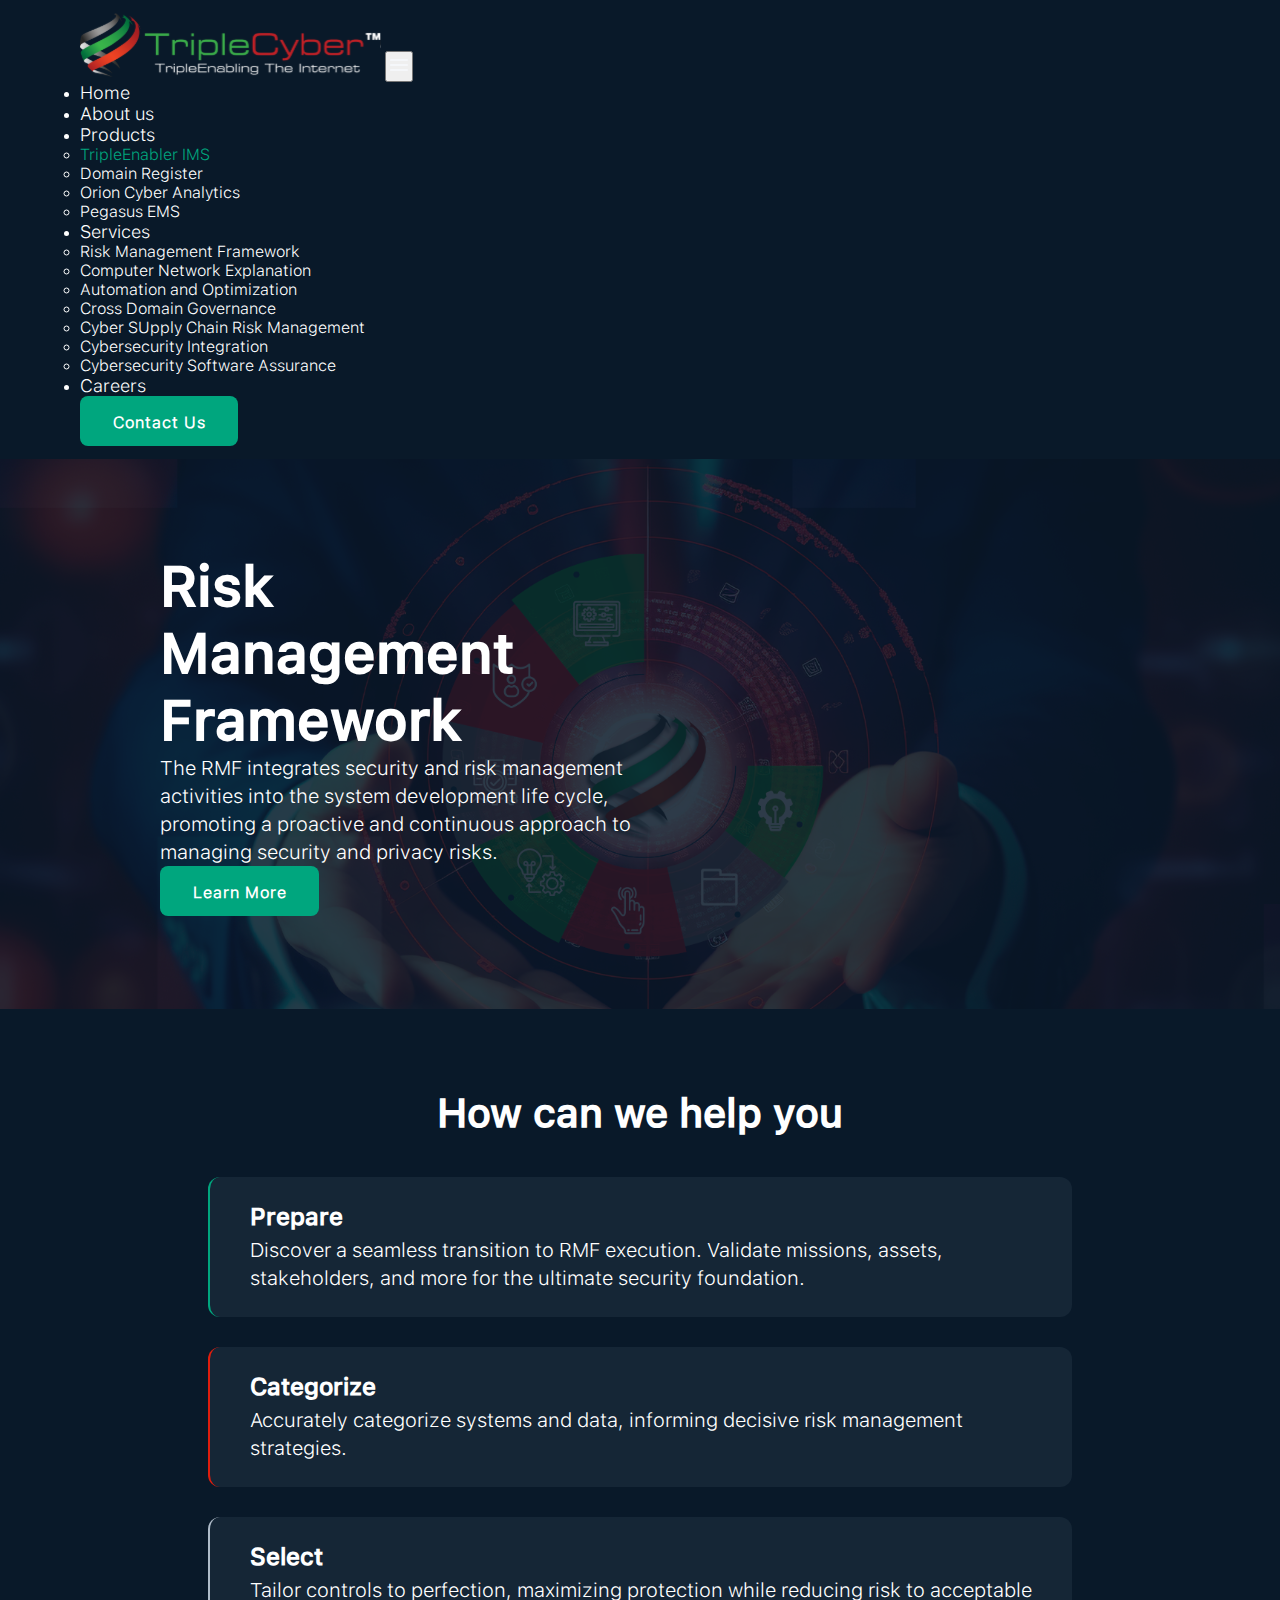
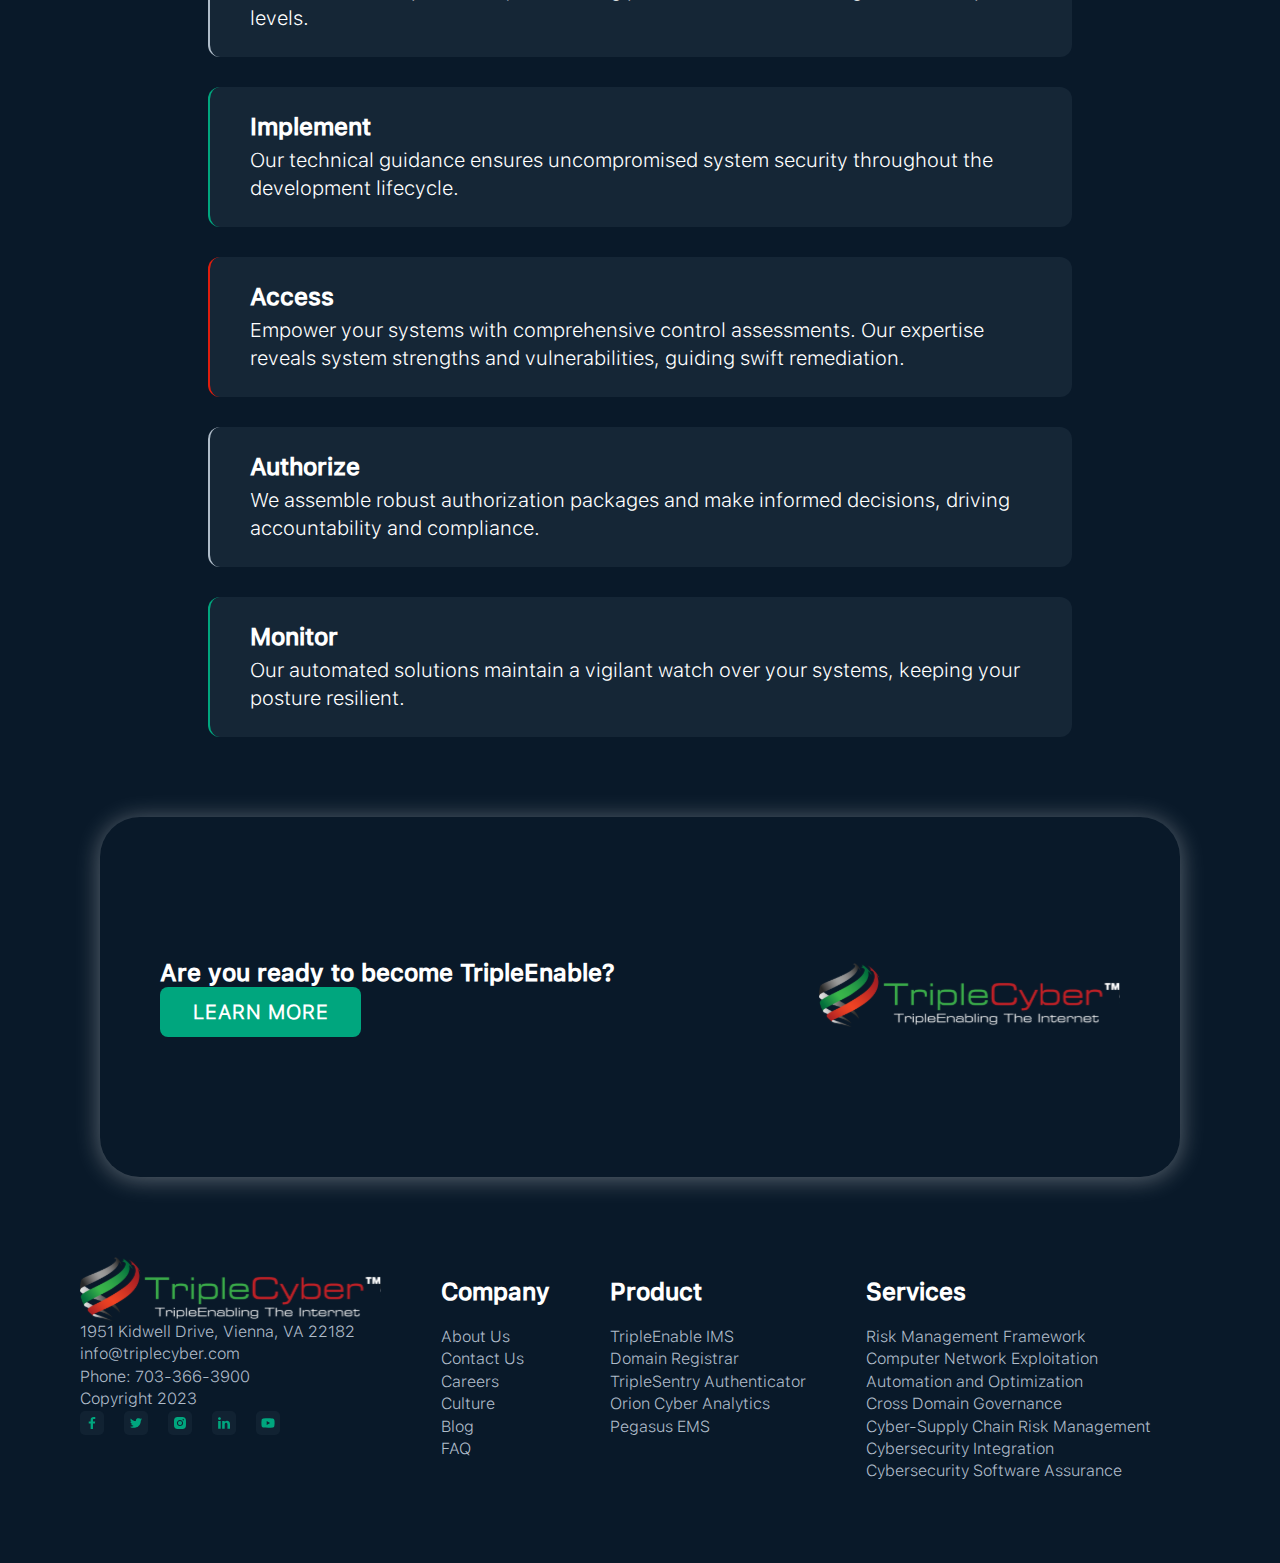
<file: service.html>
<!doctype html>
<html lang="en">

<head>
    <meta charset="utf-8">
    <meta name="viewport" content="width=device-width, initial-scale=1">
    <link href="https://cdn.jsdelivr.net/npm/bootstrap@5.3.1/dist/css/bootstrap.min.css" rel="stylesheet"
        integrity="sha384-4bw+/aepP/YC94hEpVNVgiZdgIC5+VKNBQNGCHeKRQN+PtmoHDEXuppvnDJzQIu9" crossorigin="anonymous">
    <link rel="stylesheet" href="./styles.css">
    <script src="./index.js"></script>
    <title>Triple Cyber - Home</title>
</head>

<body>
    <nav class="navbar navbar-expand-lg">
        <div class="container-fluid">
            <a class="navbar-brand" href="#"><img src="./assets/logo.svg" alt=""></a>
            <button class="navbar-toggler" type="button" data-bs-toggle="collapse"
                data-bs-target="#navbarSupportedContent" aria-controls="navbarSupportedContent" aria-expanded="false"
                aria-label="Toggle navigation">
                <!-- change icon here -->
                <span class="">
                    <img src="./assets/toggle-icon.svg" alt="">
                </span>
            </button>
            <div class="collapse navbar-collapse" id="navbarSupportedContent">
                <ul class="navbar-nav m-auto mb-2 mb-lg-0">
                    <li class="nav-item">
                        <a class="nav-link active" style="color: white;" aria-current="page" href="/">Home</a>
                    </li>
                    <li class="nav-item">
                        <a class="nav-link" href="./about.html">About us</a>
                    </li>
                    <li class="nav-item dropdown">
                        <a class="nav-link dropdown-toggle" href="#" role="button" data-bs-toggle="dropdown"
                            aria-expanded="false">
                            Products
                        </a>
                        <ul class="dropdown-menu">
                            <li><a class="dropdown-item" href="./product.html" style="color: #00A67E;">TripleEnabler
                                    IMS</a></li>
                            <li><a class="dropdown-item" href="#">Domain Register</a></li>
                            <li><a class="dropdown-item" href="#">Orion Cyber Analytics</a></li>
                            <li><a class="dropdown-item" href="#">Pegasus EMS</a></li>
                        </ul>
                    </li>
                    <li class="nav-item dropdown">
                        <a class="nav-link dropdown-toggle" href="#" role="button" data-bs-toggle="dropdown"
                            aria-expanded="false">
                            Services
                        </a>
                        <ul class="dropdown-menu">
                            <li><a class="dropdown-item" href="./service.html">Risk Management Framework</a></li>
                            <li><a class="dropdown-item" href="#">Computer Network Explanation</a></li>
                            <li><a class="dropdown-item" href="#">Automation and Optimization</a></li>
                            <li><a class="dropdown-item" href="#">Cross Domain Governance</a></li>
                            <li><a class="dropdown-item" href="#">Cyber SUpply Chain Risk Management</a></li>
                            <li><a class="dropdown-item" href="#">Cybersecurity Integration</a></li>
                            <li><a class="dropdown-item" href="#">Cybersecurity Software Assurance</a></li>
                        </ul>
                    </li>
                    <li class="nav-item">
                        <a class="nav-link" href="./careers.html">Careers</a>
                    </li>
                </ul>
                <div>
                    <button class="action-btn">
                        <a href="./contact.html">
                            Contact Us
                        </a>
                    </button>
                </div>
            </div>
        </div>
    </nav>
    <!-- landing section -->
    <section class="service-page flex_row sm_flex_col">
        <div class="flex_row sm_flex_col main-landing">

            <div class="flex_col basis-half">
                <h2>
                    Risk Management Framework
                </h2>
                <p>
                    The RMF integrates security and risk management activities into the system development life cycle,
                    promoting a proactive and continuous approach to managing security and privacy risks.
                </p>
                <div class="btn_group">
                    <button class="action-btn">
                        <a href="/">Learn More</a>
                    </button>
                </div>
            </div>
        </div>
    </section>
    <!-- how can we help you? -->
    <section class="service-features flex_col">
        <h2 class="text-center header">How can we help you</h2>
        <div class="features flex_col">
            <div class="feature flex_col border-green">
                <h3>Prepare</h3>
                <p>Discover a seamless transition to RMF execution. Validate missions, assets, stakeholders, and more
                    for the ultimate security foundation.</p>
            </div>
            <div class="feature flex_col border-red">
                <h3>Categorize</h3>
                <p>Accurately categorize systems and data, informing decisive risk management strategies.</p>
            </div>
            <div class="feature flex_col border-off-white">
                <h3>Select</h3>
                <p>Tailor controls to perfection, maximizing protection while reducing risk to acceptable levels.</p>
            </div>
            <!--  -->
            <div class="feature flex_col border-green">
                <h3>Implement</h3>
                <p>Our technical guidance ensures uncompromised system security throughout the development lifecycle.
                </p>
            </div>
            <div class="feature flex_col border-red">
                <h3>Access</h3>
                <p>Empower your systems with comprehensive control assessments. Our expertise reveals system strengths
                    and vulnerabilities, guiding swift remediation.</p>
            </div>
            <div class="feature flex_col border-off-white">
                <h3>Authorize</h3>
                <p>We assemble robust authorization packages and make informed decisions, driving accountability and
                    compliance.</p>
            </div>
            <div class="feature flex_col border-green">
                <h3>Monitor</h3>
                <p>Our automated solutions maintain a vigilant watch over your systems, keeping your posture resilient.
                </p>
            </div>
        </div>

    </section>
    <section class="about-join-us display-hidden">
        <div class="about-bottom-box flex_row">
            <div class="flex_col gap-5">
                <h3>Are you ready to become TripleEnable?</h3>
                <button class="action-btn">LEARN MORE</button>
            </div>
            <div>
                <img src="./assets/logo.svg" alt="">
            </div>
        </div>
    </section>
    <!-- footer -->
    <footer class="flex_row footer-content display-hidden">
        <div class="footer-link-headers flex_col">
            <img src="./assets/logo.svg" alt="">
            <p>1951 Kidwell Drive, Vienna, VA 22182</p>
            <p><a href="/">info@triplecyber.com</a></p>
            <p>Phone: 703-366-3900</p>
            <p>Copyright 2023</p>
            <div class="flex_row social-icons">
                <img src="./assets/Facebook.svg" alt="">
                <img src="./assets/Twitter.svg" alt="">
                <img src="./assets/Instagram.svg" alt="">
                <img src="./assets/LinkedIn.svg" alt="">
                <img src="./assets/YouTube.svg" alt="">
            </div>
        </div>
        <div class="footer-link-headers flex_col">
            <h3>Company</h3>
            <p><a href="">About Us</a></p>
            <p><a href="">Contact Us</a></p>
            <p><a href="">Careers</a></p>
            <p><a href="">Culture</a></p>
            <p><a href="">Blog</a></p>
            <p><a href="">FAQ</a></p>
        </div>
        <div class="footer-link-headers flex_col">
            <h3>Product</h3>
            <p><a href="">TripleEnable IMS</a></p>
            <p><a href="">Domain Registrar</a></p>
            <p><a href="">TripleSentry Authenticator</a></p>
            <p><a href="">Orion Cyber Analytics</a></p>
            <p><a href="">Pegasus EMS</a></p>
        </div>
        <div class="footer-link-headers flex_col">
            <h3>Services</h3>
            <p><a href="">Risk Management Framework</a></p>
            <p><a href="">Computer Network Exploitation</a></p>
            <p><a href="">Automation and Optimization</a></p>
            <p><a href="">Cross Domain Governance</a></p>
            <p><a href="">Cyber-Supply Chain Risk Management</a></p>
            <p><a href="">Cybersecurity Integration</a></p>
            <p><a href="">Cybersecurity Software Assurance</a></p>
        </div>
    </footer>
    </main>




    <script src="https://cdn.jsdelivr.net/npm/bootstrap@5.3.1/dist/js/bootstrap.bundle.min.js"
        integrity="sha384-HwwvtgBNo3bZJJLYd8oVXjrBZt8cqVSpeBNS5n7C8IVInixGAoxmnlMuBnhbgrkm"
        crossorigin="anonymous"></script>
</body>

</html>
</file>
<file: styles.css>
/* GENERAL SETUP */

* {
    margin: 0;
    padding: 0;
    box-sizing: border-box;
}

@font-face {
    font-family: sf-medium;
    src: url('./SF-Pro-Text/SF-Pro-Text-Medium.otf');
}

@font-face {
    font-family: sf-light;
    src: url('./SF-Pro-Text/SF-Pro-Text-Light.otf');
}



body {
    background-color: var(--main-bg-color);
    color: white;
    width: 100vw;
    overflow-x: hidden;
}

a {
    color: white;
    text-decoration: none;
    font-size: 16px;
    font-family: sf-light;
}

a:active {
    color: var(--green-acent);
}

:root {
    --action-btn-color: #00A67E;
    --action-btn-text-color: #fff;
    --main-bg-color: #091929;
    --green-acent: #00A67E;
    --red-acent: #E01D0D;
    --sub-text-color: #AFBCC9;
}

h1 {
    font-size: 64px;
    letter-spacing: -2%;
    font-weight: bold;
    font-family: sf-medium;
}

h2 {
    font-size: 56px;
    letter-spacing: -2%;
    font-weight: bold;
    font-family: sf-medium;
}

h3 {
    font-size: 24px;
    letter-spacing: -2%;
    font-weight: bold;
    font-family: sf-medium;
}

.pre-title {
    letter-spacing: 3%;
    font-size: 14px;
    font-weight: bold;
    text-transform: uppercase;
    font-family: sf-light;
}

p {
    font-size: 20px;
    line-height: 140%;
    font-family: sf-light;
}

.header {
    font-size: 40px;
    letter-spacing: -2%;
    font-weight: bold;
    font-family: sf-medium;
}

.header-mobile {
    font-size: 36px;
    font-weight: bold;
    line-height: 140%;
}



/* GENERIC CLASSES */
/* --------------------------------------- */
/* ------- BUTTONS -------- */
.action-btn {
    padding: 13px 32.5px;
    background-color: var(--action-btn-color);
    color: var(--action-btn-text-color);
    border-radius: 8px;
    text-align: center;
    letter-spacing: 1px;
    font-weight: bold;
    outline: none;
    border: none;
    letter-spacing: 3%;
    font-size: 20px;
    font-family: sf-light;
}

.icon-btn {
    align-items: center;
    gap: 10px;
}




/* -------- DISPLAY PROPERTIES ---------- */


.flex_row {
    display: flex;
    flex-direction: row;
    align-items: center;
    justify-content: space-between;
}

.flex_col {
    display: flex;
    flex-direction: column;
    align-items: start;
    justify-content: space-between;
}

.basis-half {
    flex-basis: 50%;
}

.btn_group {
    display: flex;
    flex-direction: row;
    gap: 40px;
    align-items: center;
    flex-wrap: wrap;
    justify-content: space-between;
}


.text-justify {
    text-align: justify;
}

.red-text-span {
    color: var(--red-acent);
}

.green-text-span {
    color: var(--green-acent);
}

.offwhite-accent {
    color: var(--sub-text-color);
}

.radial-gradient-bg {
    background: rgb(75, 127, 179);
    background: radial-gradient(circle, rgba(75, 127, 179, 1) 0%, rgba(9, 25, 41, 1) 100%);
}






/* -------- NAVBAR SETTINGS --------------- */
.navbar {
    padding: 13px 80px;
    max-width: 1440px;
    margin: auto;
}

.nav-link {
    color: white;
    font-size: 18px;
}

.nav-link:hover {
    color: var(--action-btn-color);
}

.nav-link:active {
    color: white;
}

.dropdown-menu {
    background-color: var(--main-bg-color);
}

.dropdown-item {
    color: white;
}


/* ----------- FOOTER STYLING ---------------- */

.footer-content {
    /* flex-direction: row; */
    align-items: start;
    justify-content: start;
    flex-wrap: wrap;
    gap: 60px;
    max-width: 1440px;
    margin: auto;
    padding: 80px 80px;
}

footer h3 {
    padding: 20px 0;
}

footer a,
footer p {
    font-size: 16px;
    color: var(--sub-text-color);
}

.social-icons {
    gap: 20px;
    flex-wrap: nowrap;
}




/* ------------ HOME PAGE STYLING -------------- */
.landing-page {
    height: 550px;
    /* width: 100vw; */
    background-image: url('./assets/main-bg.svg');
    background-size: cover;
    background-repeat: no-repeat;
    background-position: center;
    padding: 0 160px;
}

.main-landing {
    max-width: 1440px;
    margin: auto;
}

.right-side img {
    width: 80%;
    margin: auto;
}

.offerings {
    padding: 100px;
    justify-content: start;
    align-items: start;
    gap: 24px;
}

.offerings-right {
    padding: 24px;
    gap: 60px;
}

.offer {
    gap: 24px;
}

.offer a {
    font-weight: bold;
    text-decoration: none;
    font-size: 20px;
    letter-spacing: 0.68px;
}

.get-tripple-cyber {
    background-image: url('./assets/get-triple-cyber.svg');
    background-size: cover;
    background-position: center;
    background-repeat: no-repeat;
    height: 560px;
    gap: 20px;
    text-align: center;
    align-items: center;
    justify-content: center;
}

.clients-section {
    padding: 80px;
    align-items: center;
    gap: 100px;
}

.clients-logo {
    width: 90vw;
    justify-content: space-evenly;
}

.clients-logo h3 {
    border-right: 1px solid #AFBCC9;
    padding: 10px 30px;
}

.clients-logo .images-section {
    width: 70vw;
    justify-content: space-evenly;
}

.client-review {
    width: 60vw;
    gap: 100px;
}

.contract {
    align-items: center;
    justify-content: center;
    gap: 60px;
    max-width: 1440px;
    margin: auto;
}

.contract ul {
    color: var(--sub-text-color);
    padding: 0 70px;
}


.careers {
    text-align: center;
    align-items: center;
    width: 1440px;
    margin: auto;
    padding: 60px 0;
}

.statistics {
    align-items: center;
    justify-content: space-between;
    text-align: center;
    gap: 20px;
    width: 80vw;
    padding: 30px 0;
}

.statistics-explanation {
    align-items: center;
    justify-content: center;
    text-align: center;
    gap: 10px;
    position: relative;
}

.vertical-line::after {
    content: '';
    position: absolute;
    height: 60%;
    border-right: 2px solid var(--sub-text-color);
    top: 30px;
    right: -50px;
}

.join-us {
    position: relative;
    height: 60vh;
}

.bottom-box {
    background-color: var(--main-bg-color);
    width: 1080px;
    max-width: 1440px;
    margin: auto;
    margin: auto;
    padding: 60px;
    height: 360px;
    border-radius: 50px;
    transform-origin: center center;
    top: -50px;
    left: calc((100vw - 1080px)/2);
    position: absolute;
    box-shadow: 0px 2px 25px 0px rgba(255, 255, 255, 0.25);
    -webkit-box-shadow: 0px 2px 25px 0px rgba(255, 252, 252, 0.25);
    -moz-box-shadow: 0px 2px 25px 0px rgba(255, 255, 255, 0.25);
}

.item-link {
    justify-content: space-between;
    gap: 10px;
}


/* ABOUT PAGE STYLING */
.about-page {
    height: 550px;
    width: 80vw;
    margin: auto;
    max-width: 1440px;
    background-image: url('./assets/bg-boxes.svg'), radial-gradient(circle, rgba(75, 127, 179, 0.5018382352941176) 0%, rgba(9, 25, 41, 0) 80%);
    background-size: cover;
    background-repeat: no-repeat;
    background-position: center;
    align-items: center;
    justify-content: center;
    font-weight: bold;
    padding: 150px 30px;
    text-align: center;
}

.our-story {
    width: 60vw;
    margin: auto;
    padding: 60px 0;
}

.list-flex {
    justify-content: flex-start;
    gap: 20px;
}

.list-flex p {
    padding-top: 15px;
}

.ecosystem {
    gap: 30px;
    text-align: center;
    align-items: center;
    padding: 40px;
}

.ecosystem-features p {
    line-height: 70%;
}

.ecosystem-text {
    padding: 0 80px;
}

.ecosystem-features {
    flex-wrap: wrap;
    align-items: center;
    justify-content: center;
    gap: 20px;
    text-align: center;
}

.ecosystem-feature {
    text-align: center;
    align-items: center;
    gap: 10px;
}

.feature-img {
    height: 220px;
    width: 400px;
}

.careers {
    width: 100vw;
    padding: 80px 0;
    margin: auto;
}

.career-statistics {
    align-items: center;
    justify-content: center;
    gap: 50px;
    padding: 60px;
}

.career-statistics-explanation {
    align-items: center;
    justify-content: center;
    gap: 10px;
}

.about-join-us {
    border-radius: 40px;
    margin: auto;
    height: 360px;
    width: 1080px;
    max-width: 1440px;
    padding: 60px;
    box-shadow: 0px 2px 25px 0px rgba(255, 255, 255, 0.35);
    -webkit-box-shadow: 0px 2px 25px 0px rgba(255, 255, 255, 0.35);
    -moz-box-shadow: 0px 2px 25px 0px rgba(255, 255, 255, 0.35);
}

.about-bottom-box {
    height: 100%;
    align-items: center;
    justify-content: space-between;
}

.carousel {
    display: none;
    z-index: 1;
}

.carousel-item {
    height: 350px;
}

.carousel-caption {
    position: absolute;
    bottom: -30px;
    color: var(--green-acent);
    z-index: 1;
}

.carousel-nav {
    width: 10vw;
    margin: 0 50px;

}

.carousel-nav img {
    position: absolute;
    bottom: -20px;
}

/* --------- CAREER PAGE -------- */
.missions {
    width: 80vw;
    margin: auto;
    padding: 80px 60px;
    gap: 40px;
}

.our-mission {
    gap: 20px;
}

.our-culture,
.join {
    width: 80vw;
    margin: auto;
    padding: 80px;
    text-align: center;
}

.our-values {
    align-items: center;
    justify-content: center;
    gap: 30px;
    padding: 80px 0;
    margin: auto;
}

.value {
    align-items: center;
    width: 30vw;
    gap: 15px;
}

.open-jobs {
    width: 100%;
    margin: auto;
    gap: 56px;
    padding: 56px;
}

.job {
    width: 100%;
}

.job-specifications {
    gap: 20px;
}

/* -------- product page */
.product-page {
    background-image: url('./assets/bg-boxes.svg');
    padding: 80px;
    width: 100vw;
    max-width: 1440px;
    height: 550px;
    margin: auto;
}

.product-description-section {
    padding: 80px;
}

.product-description {
    gap: 80px;
}

/* -------- services page ------------- */
.service-page {
    height: 550px;
    /* width: 100vw; */
    background-image: url('./assets/services/service1-header.svg');
    background-size: cover;
    background-repeat: no-repeat;
    background-position: center;
    padding: 0 160px;
}

.service-features {
    width: 80vw;
    max-width: 1440px;
    margin: auto;
    padding: 80px;
    gap: 40px;
}

.service-features h2 {
    text-align: center;
    margin: auto;
}

.features {
    gap: 30px;
}

.feature {
    gap: 5px;
    background-color: #152636;
    padding: 25px 40px;
    width: 100%;
    border-radius: 12px;
}

.border-green {
    border-left: 2px solid var(--green-acent);
}

.border-red {
    border-left: 2px solid var(--red-acent);
}

.border-off-white {
    border-left: 2px solid var(--sub-text-color);
}

.contact-form {
    background-color: #152636;
}

/* ------- contact page -------- */
.contact-landing {
    padding: 80px;
}

.contact-form {
    padding: 40px;
    border-radius: 20px;
}

.contact-form input,
.contact-form textarea {
    background-color: transparent;
    outline: none;
    color: white;
}

.contact-form input:focus {
    background-color: transparent;
    color: white;
    outline: none;
}

.contact-form input::placeholder {
    color: var(--sub-text-color);
}



/* ------- CUSTOM CHECKBOX STYLING ----------- */
.control {
    font-family: arial;
    display: block;
    position: relative;
    padding-left: 30px;
    margin-bottom: 10px;
    padding-top: 0px;
    cursor: pointer;
    font-size: 20px;
}

.control input {
    position: absolute;
    z-index: -1;
    opacity: 0;
}

.control_indicator {
    position: absolute;
    top: 2px;
    left: 0;
    height: 20px;
    width: 20px;
    background: #e6e6e6;
    border: 0px solid #000000;
    border-radius: 20px;
}

.control:hover input~.control_indicator,
.control input:focus~.control_indicator {
    background: #cccccc;
}

.control input:checked~.control_indicator {
    background: #00A67E;
}

.control:hover input:not([disabled]):checked~.control_indicator,
.control input:checked:focus~.control_indicator {
    background: #00A67E;
}

.control input:disabled~.control_indicator {
    background: #e6e6e6;
    opacity: 0.6;
    pointer-events: none;
}

.control_indicator:after {
    box-sizing: unset;
    content: '';
    position: absolute;
    display: none;
}

.control input:checked~.control_indicator:after {
    display: block;
}

.control-checkbox .control_indicator:after {
    left: 8px;
    top: 4px;
    width: 3px;
    height: 8px;
    border: solid #ffffff;
    border-width: 0 2px 2px 0;
    transform: rotate(45deg);
}

.control-checkbox input:disabled~.control_indicator:after {
    border-color: #7b7b7b;
}

/* animation */
.anim-here{
    opacity: 0;
    transform: translateY(250px);
    transition: all 0.7s ease-out;
    transition-delay: 0.4s;
}

/* .animate {
    opacity: 0;
    transform: translateY(0);
} */

 .animate {
    animation: myAnim 1s ease-in-out 0s 1 normal forwards;
    transition: opacity 500ms;
}


@keyframes myAnim {
    0% {
        opacity: 0;
        transform: translateY(250px);
    }
    
    25%{
        opacity: 0.25;

    }
    50%{
        opacity: 0.5;
    }
    75%{
        opacity: 0.75;
    }

    100% {
        opacity: 1;
        transform: translateY(0);
    }
}



@media screen and (max-width: 768px) {
    .btn_group {
        display: flex;
        flex-direction: column;
        gap: 40px;
        align-items: center;
        flex-wrap: wrap;
        justify-content: space-between;
    }

    .header {
        font-size: 36px;
        font-weight: bold;
        line-height: 140%;
    }

    h3 {
        font-size: 20px;
        letter-spacing: -2%;
        font-weight: bold;
    }

    p {
        font-size: 16px;
        line-height: 140%;
    }

    .navbar {
        padding: 20px;
    }

    .navbar-brand img {
        height: 35px;
        width: 164px;
    }

    .sm_flex_col {
        display: flex;
        flex-direction: column;
        align-items: center;
        justify-content: space-between;
        gap: 30px;
    }

    .action-btn {
        padding: 8px 20px;
        background-color: var(--action-btn-color);
        color: var(--action-btn-text-color);
        border-radius: 8px;
        text-align: center;
        letter-spacing: 1px;
        font-weight: bold;
        outline: none;
        border: none;
    }

    .clients-logo {
        align-items: baseline;
    }

    .landing-page {
        /* height: 300px; */
        width: 100%;
        padding: 40px 30px;
        height: max-content;
    }

    .main-landing {
        width: 100%;
    }

    .display-hidden {
        display: none;
    }

    .offer img {
        width: 100%;
    }

    .offerings {
        padding: 30px;
        justify-content: start;
        align-items: start;
        gap: 24px;
        width: 99vw;
        margin: auto;
    }

    .offerings-right {
        padding: 1px;
        gap: 60px;
    }

    .offer a {
        font-weight: bold;
        text-decoration: none;
        font-size: 16px;
        letter-spacing: 0.68px;
    }

    .get-tripple-cyber {
        padding: 0 20px;
        height: 256px;
    }

    .clients-section {
        padding: 10px;
        width: 100%;
    }

    .clients-logo h3 {
        border-right: 1px solid #AFBCC9;
        padding: 10px 30px;
    }

    .clients-logo .images-section {
        width: 70vw;
        justify-content: space-evenly;
    }

    .client-review {
        width: 60vw;
        gap: 100px;
    }

    .contract {
        padding: 0 80px;
        align-items: center;
        justify-content: space-between;
    }

    .contract ul {
        color: var(--sub-text-color);
        padding: 0 70px;
    }

    .careers {
        text-align: center;
        align-items: center;
        padding: 60px 0;
        /* margin-bottom: 50vh; */
    }

    .statistics {
        align-items: center;
        justify-content: space-between;
        text-align: center;
        gap: 20px;
        width: 80vw;
        padding: 30px 0;
    }

    .statistics-explanation {
        align-items: center;
        justify-content: center;
        text-align: center;
        gap: 10px;
        position: relative;
    }

    .vertical-line::after {
        content: '';
        position: absolute;
        height: 60%;
        border-right: 2px solid var(--sub-text-color);
        top: 30px;
        right: -50px;
    }

    .join-us {
        position: relative;
        height: 60vh;
    }

    .bottom-box {
        background-color: var(--main-bg-color);
        width: 80vw;
        height: 360px;
        margin: auto;
        padding: 40px 80px;
        border-radius: 30px;
        top: -50px;
        left: 10%;
        position: absolute;
        box-shadow: 0px 2px 25px 0px rgba(255, 255, 255, 0.35);
        -webkit-box-shadow: 0px 2px 25px 0px rgba(255, 255, 255, 0.35);
        -moz-box-shadow: 0px 2px 25px 0px rgba(255, 255, 255, 0.35);
    }

    /* ABOUT PAGE */
    .about-page {
        height: 300px;
    }

    .our-story {
        width: 90vw;
        margin: auto;
        padding: 60px 0;
    }

    .ecosystem {
        width: 90vw;
        gap: 30px;
        margin: auto;
        text-align: center;
        align-items: center;
        padding: 40px 0px;
    }

    .ecosystem-text {
        padding: 0 20px;
    }

    .feature-img {
        height: 100%;
        width: 100%;
    }

    .careers {
        padding: 20px;
        margin-top: 50px;
    }

    .carousel {
        display: block;
    }

    /* careers page */
    .missions {
        width: 90vw;
        padding: 60px 20px;
    }

    .our-culture,
    .join {
        width: 90vw;
        margin: auto;
        padding: 20px;
        text-align: center;
    }

    .value {
        width: 100%;
    }

    .job {
        align-items: start;
        justify-content: start;
        text-align: left;
        gap: 10px;
    }

    /* service page */
    .service-page {
        padding: 0 40px;
    }

    .service-features {
        width: 90vw;
        max-width: 1440px;
        margin: auto;
        padding: 20px;
        gap: 40px;
    }

    .features {
        gap: 30px;
    }

    .feature {
        gap: 10px;
        background-color: #152636;
        padding: 30px 20px;
        width: 100%;
        border-radius: 20px;
    }

    /* ------- contact page -------- */
    .contact-landing {
        padding: 40px 20px;
    }

    .contact-form {
        padding: 40px;
        border-radius: 20px;
    }

    .contact-form input,
    .contact-form textarea {
        background-color: transparent;
        outline: none;
        color: white;
    }

    .contact-form input:focus {
        background-color: transparent;
        color: white;
        outline: none;
    }

    .contact-form input::placeholder {
        color: var(--sub-text-color);
    }

    /* product page */
    .product-page {
        background-image: url('./assets/bg-boxes.svg');
        padding: 20px 30px;
        width: 100vw;
        max-width: 1440px;
        height: max-content;
        margin: auto;
    }
}
</file>
